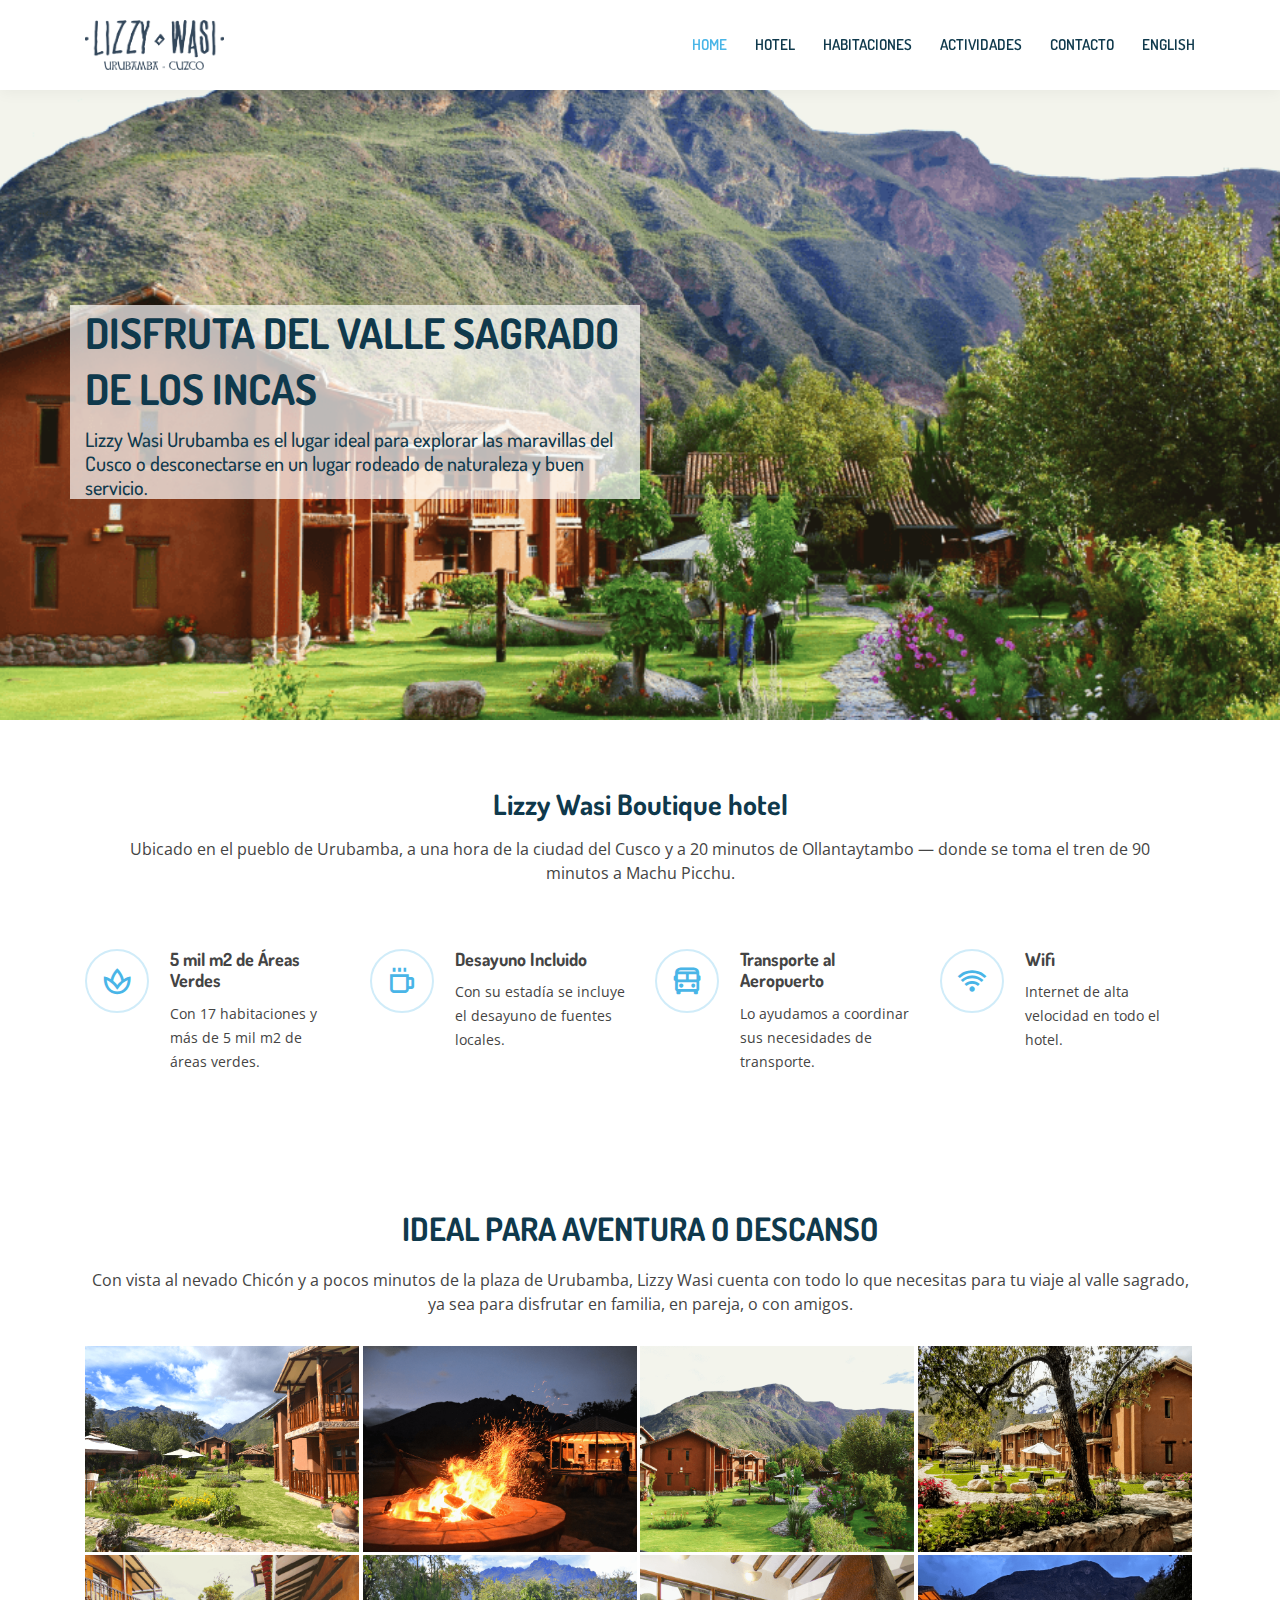
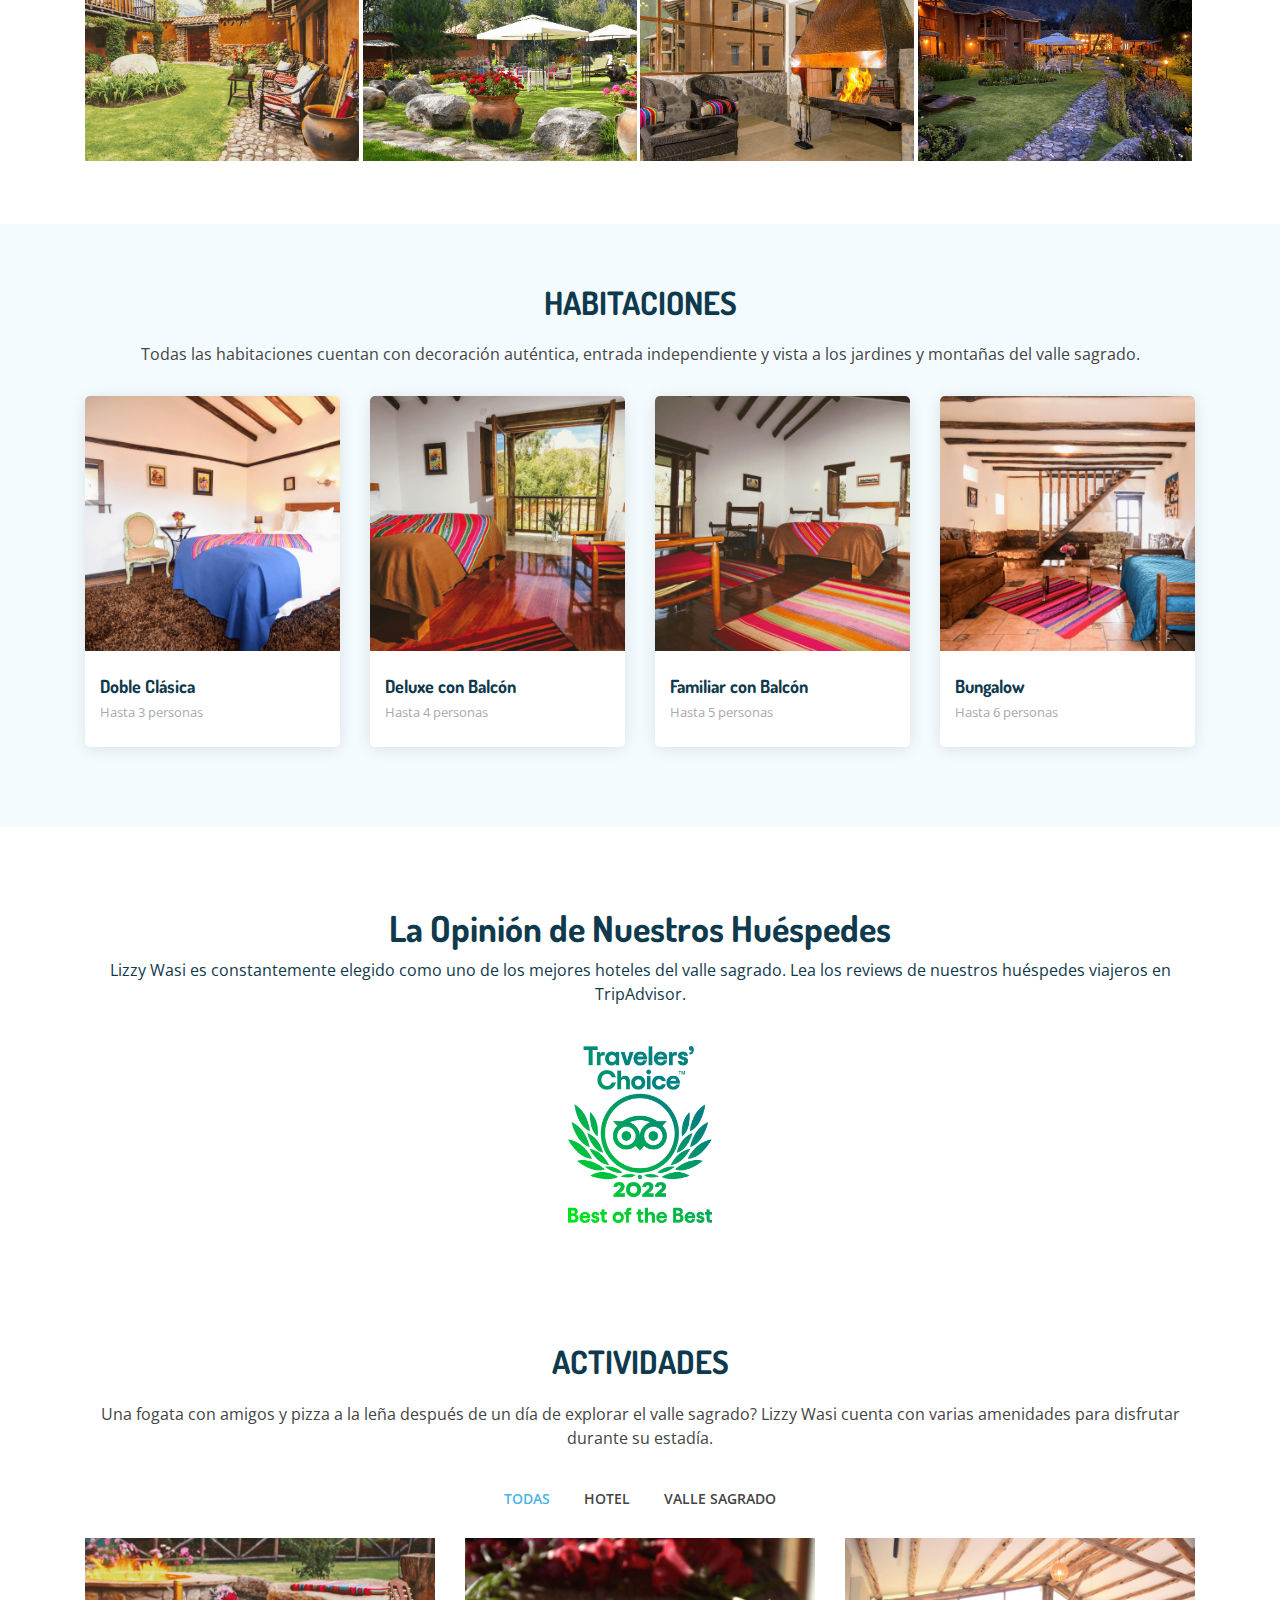
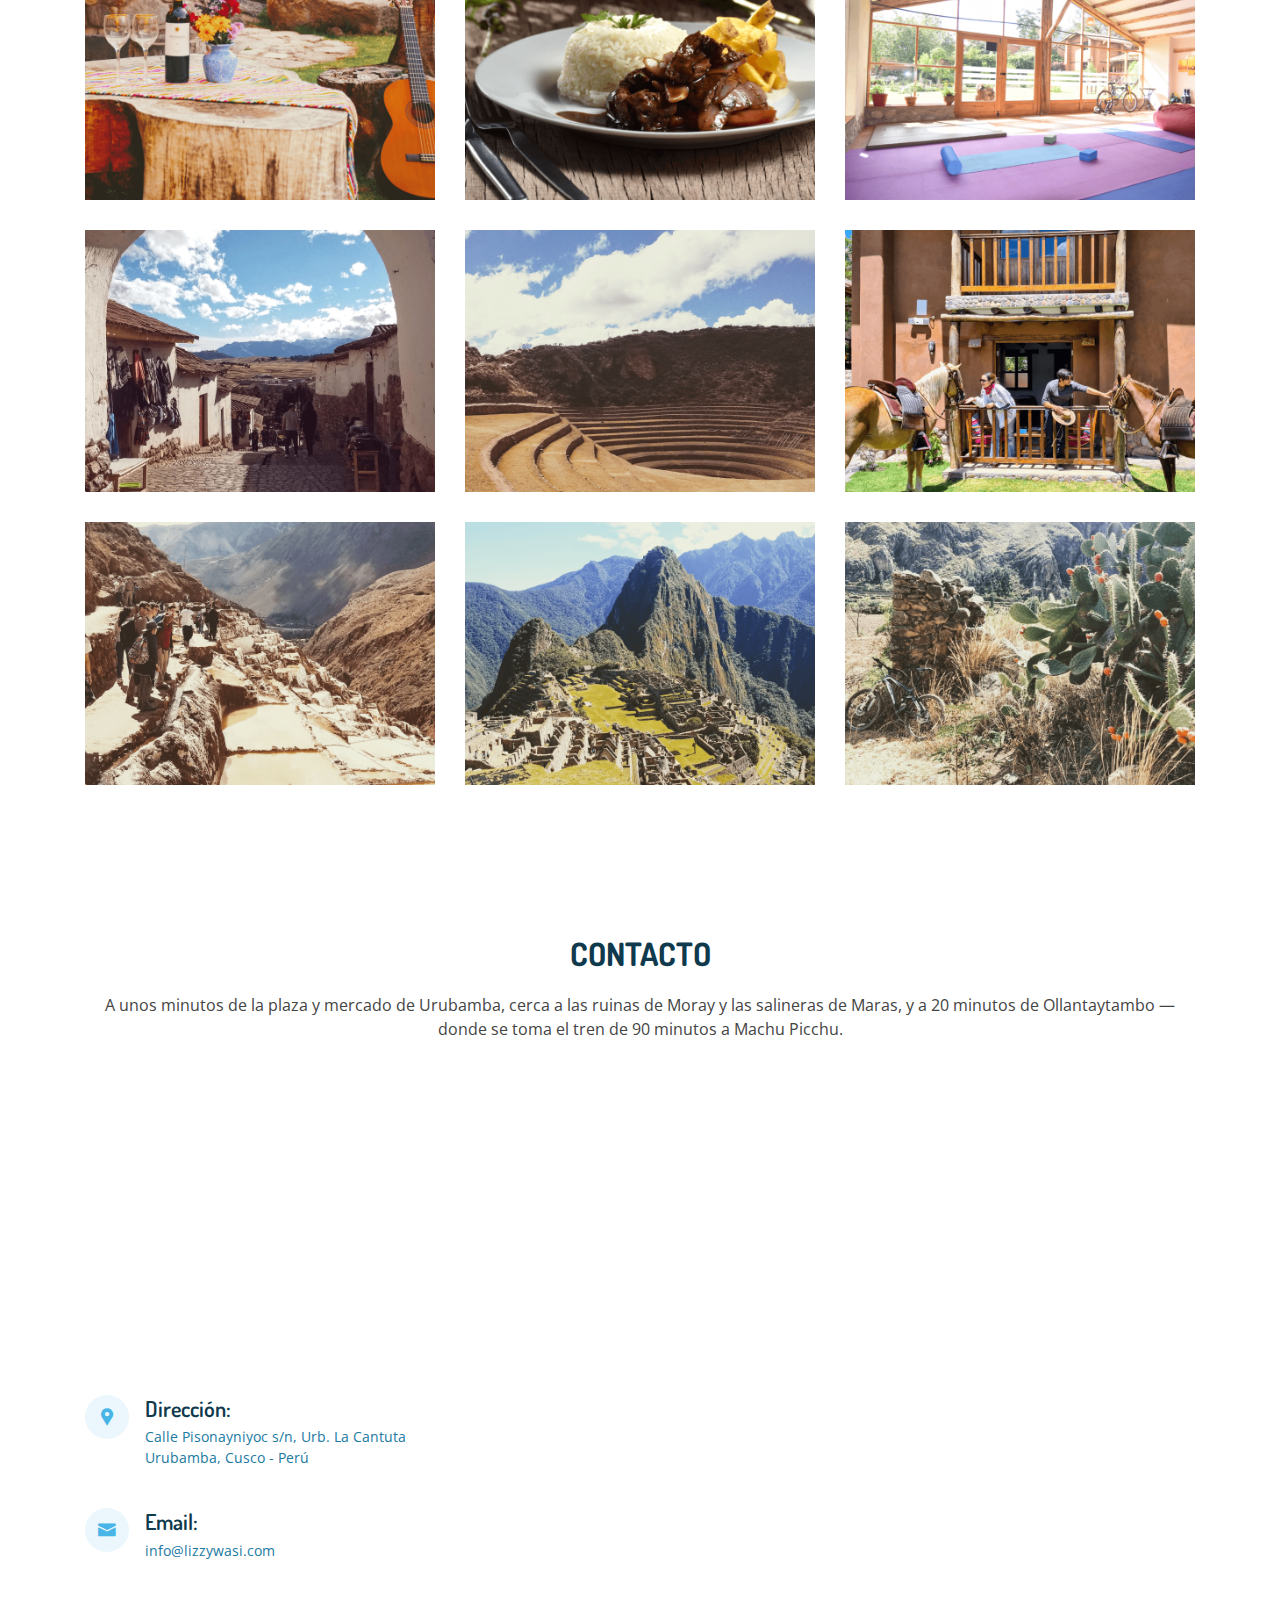
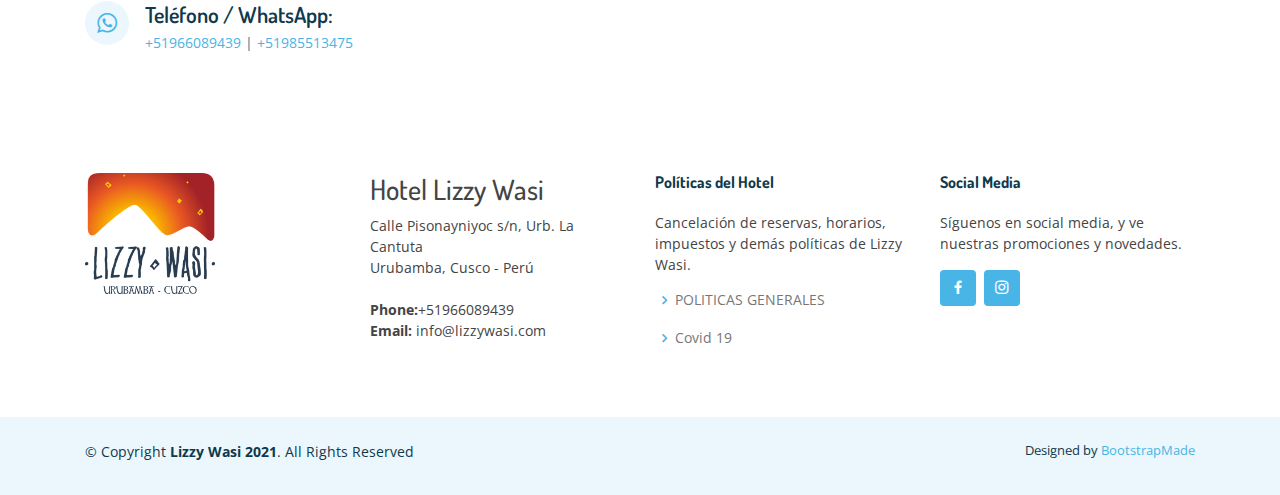
<file: index.html>
<!DOCTYPE html>
<html lang="es">

<head>
  <meta charset="utf-8">
  <meta content="width=device-width, initial-scale=1.0" name="viewport">

  <title>Lizzy Wasi Urubamba</title>
  <meta content="El Hotel Lizzy Wasi Urubamba es ideal para explorar las maravillas del valle sagrado o desconectarse en un lugar rodeado de naturaleza y buen servicio." name="description">
  <meta content="hotel urubamba, lizzy wasi urubamba, hoteles en urubamba, hotel valle sagrado, lizzy wasi, lizzywasi" name="keywords">

  <!-- Favicons -->
  <link href="assets/img/LW_favicon.png" rel="icon">
  <link href="assets/img/apple-touch-icon.png" rel="apple-touch-icon">

  <!-- Google Fonts -->
  <link href="https://fonts.googleapis.com/css?family=Open+Sans:300,300i,400,400i,600,600i,700,700i|Dosis:300,400,500,,600,700,700i|Lato:300,300i,400,400i,700,700i" rel="stylesheet">

  <!-- Vendor CSS Files -->
  <link href="assets/vendor/bootstrap/css/bootstrap.min.css" rel="stylesheet">
  <link href="assets/vendor/icofont/icofont.min.css" rel="stylesheet">
  <link href="assets/vendor/boxicons/css/boxicons.min.css" rel="stylesheet">
  <link href="assets/vendor/venobox/venobox.css" rel="stylesheet">
  <link href="assets/vendor/line-awesome/css/line-awesome.min.css" rel="stylesheet">
  <link href="assets/vendor/owl.carousel/assets/owl.carousel.min.css" rel="stylesheet">

  <!-- Template Main CSS File -->
  <link href="assets/css/style.css" rel="stylesheet">

  <!-- =======================================================
  * Template Name: Butterfly - v2.1.0
  * Template URL: https://bootstrapmade.com/butterfly-free-bootstrap-theme/
  * Author: BootstrapMade.com
  * License: https://bootstrapmade.com/license/
  ======================================================== -->
  <!-- Meta Pixel Code -->
<script>
!function(f,b,e,v,n,t,s)
{if(f.fbq)return;n=f.fbq=function(){n.callMethod?
n.callMethod.apply(n,arguments):n.queue.push(arguments)};
if(!f._fbq)f._fbq=n;n.push=n;n.loaded=!0;n.version='2.0';
n.queue=[];t=b.createElement(e);t.async=!0;
t.src=v;s=b.getElementsByTagName(e)[0];
s.parentNode.insertBefore(t,s)}(window, document,'script',
'https://connect.facebook.net/en_US/fbevents.js');
fbq('init', '846952037145066');
fbq('track', 'PageView');
</script>
<noscript><img height="1" width="1" style="display:none"
src="https://www.facebook.com/tr?id=846952037145066&ev=PageView&noscript=1"
/></noscript>
<!-- End Meta Pixel Code -->

</head>

<body>

  <!-- ======= Header ======= -->
  <header id="header" class="fixed-top">
    <div class="container d-flex align-items-center">

      <a href="index.html" class="logo mr-auto"><img src="assets/img/logo_lw_simple.png" alt="" class="img-fluid"></a>
      <!-- Uncomment below if you prefer to use text as a logo -->
      <!-- <h1 class="logo mr-auto"><a href="index.html">Butterfly</a></h1> -->

      <nav class="nav-menu d-none d-lg-block">
        <ul>
          <li class="active"><a href="#header">Home</a></li>
          <li><a href="#about">Hotel</a></li>
          <li><a href="#team">Habitaciones</a></li>
          <!--<li><a href="#services">Amenidades</a></li>-->
          <li><a href="#portfolio">Actividades</a></li>
          <!--<li class="drop-down"><a href="">Drop Down</a>
            <ul>
              <li><a href="#">Drop Down 1</a></li>
              <li class="drop-down"><a href="#">Deep Drop Down</a>
                <ul>
                  <li><a href="#">Deep Drop Down 1</a></li>
                </ul>
              </li>
              <li><a href="#">Drop Down 2</a></li>
            </ul>
          </li>-->
          <li><a href="#contact">Contacto</a></li>
          <li><a href="en/home.html">English</a></li>

        </ul>
      </nav><!-- .nav-menu -->
    </div>
  </header><!-- End Header -->
  
    <!-- The Modal English 
  <div class="modal" id="myModal">
    <div class="modal-dialog">
      <div class="modal-content">-->
      
        <!-- Modal Header 
        <div class="modal-header">
          <h4 class="modal-title">Coming Soon</h4>
          <button type="button" class="close" data-dismiss="modal">&times;</button>
        </div>
        
        <!-- Modal body 
        <div class="modal-body">
          Please email <strong>info@lizzywasi.com</strong> or use the chat on this website for English assitance.
        </div>
        
        <!-- Modal footer 
        <div class="modal-footer">
          <button type="button" class="btn btn-danger" data-dismiss="modal">Close</button>
        </div>
        
      </div>
    </div>
  </div>
   <!-- end of modal -->
  

  <!-- ======= Hero Section ======= -->
  <section id="hero" class="d-flex align-items-center">

    <div class="container">
      <div class="row">
        <div class="col-lg-6 pt-4 pt-lg-0 order-2 order-lg-1 d-flex flex-column justify-content-center heroe">
          <h1>Disfruta del Valle Sagrado de los Incas</h1>
          <h2>Lizzy Wasi Urubamba es el lugar ideal para explorar las maravillas del Cusco o desconectarse en un lugar rodeado de naturaleza y buen servicio.</h2>
          <div><!--<a href="https://hotels.cloudbeds.com/reservation/flgeLO" target="_blank" class="btn-get-started scrollto">Reservar</a>--><script src="https://hotels.cloudbeds.com/widget/load/flgeLO/horiz?newWindow=1"></script></div>
        </div>
        <div class="col-lg-6 order-1 order-lg-2 hero-img">
          <img src="assets/img/hero-img.png" class="img-fluid" alt="">
        </div>
      </div>
    </div>

  </section><!-- End Hero -->

  <main id="main">

    <!-- ======= About Section ======= -->
    <section id="about" class="about">
      <div class="container">

        <div class="row">
          <!--<div class="col-xl-5 col-lg-6 d-flex justify-content-center video-box align-items-stretch">
            <a href="https://www.youtube.com/watch?v=jDDaplaOz7Q" class="venobox play-btn mb-4" data-vbtype="video" data-autoplay="true"></a>
          </div>-->

          <div class="col-xl-12 col-lg-12 icon-boxes d-flex flex-column align-items-stretch justify-content-center py-2 px-lg-5">
            <h3>Lizzy Wasi Boutique hotel</h3>
            <p>Ubicado en el pueblo de Urubamba, a una hora de la ciudad del Cusco y a 20 minutos de Ollantaytambo — donde se toma el tren de 90 minutos a Machu Picchu.</p>
</div>
</div>
<div class="row">
            <div class="col-lg-3 col-md-6 icon-box">
              <div class="icon"><i class="bx bx-spa"></i></div>
              <h4 class="title">5 mil m2 de Áreas Verdes</h4>
              <p class="description">Con 17 habitaciones y más de 5 mil m2 de áreas verdes.</p>
            </div>

            <div class="col-lg-3 col-md-6 icon-box">
              <div class="icon"><i class="bx bx-coffee"></i></div>
              <h4 class="title">Desayuno Incluido</h4>
              <p class="description">Con su estadía se incluye el desayuno de fuentes locales.</p>
            </div>

            <div class="col-lg-3 col-md-6 icon-box">
              <div class="icon"><i class="bx bx-bus"></i></div>
              <h4 class="title">Transporte al Aeropuerto</h4>
              <p class="description">Lo ayudamos a coordinar sus necesidades de transporte.</p>
            </div>
            <div class="col-lg-3 col-md-6 icon-box">
              <div class="icon"><i class="bx bx-wifi"></i></div>
              <h4 class="title">Wifi</h4>
              <p class="description">Internet de alta velocidad en todo el hotel.</p>
            </div>
          </div>
        </div>

      </div>
    </section><!-- End About Section -->
    
        <!-- ======= Gallery Section ======= -->
    <section id="gallery" class="gallery">
      <div class="container">

        <div class="section-title">
          <h2>Ideal Para Aventura o Descanso</h2>
          <p>Con vista al nevado Chicón y a pocos minutos de la plaza de Urubamba, Lizzy Wasi cuenta con todo lo que necesitas para tu viaje al valle sagrado, ya sea para disfrutar en familia, en pareja, o con amigos.</p>
        </div>

        <div class="row no-gutters">

          <div class="col-lg-3 col-md-4">
            <div class="gallery-item">
              <a href="assets/img/gallery/lizzy_wasi_3.png" class="venobox" data-gall="gallery-item">
                <img src="assets/img/gallery/lizzy_wasi_3.png" alt="" class="img-fluid">
              </a>
            </div>
          </div>

          <div class="col-lg-3 col-md-4">
            <div class="gallery-item">
              <a href="assets/img/gallery/lizzy_wasi_4.png" class="venobox" data-gall="gallery-item">
                <img src="assets/img/gallery/lizzy_wasi_4.png" alt="" class="img-fluid">
              </a>
            </div>
          </div>

          <div class="col-lg-3 col-md-4">
            <div class="gallery-item">
              <a href="assets/img/gallery/lizzy_wasi_1.png" class="venobox" data-gall="gallery-item">
                <img src="assets/img/gallery/lizzy_wasi_1.png" alt="" class="img-fluid">
              </a>
            </div>
          </div>

          <div class="col-lg-3 col-md-4">
            <div class="gallery-item">
              <a href="assets/img/gallery/lizzy_wasi_8.png" class="venobox" data-gall="gallery-item">
                <img src="assets/img/gallery/lizzy_wasi_8.png" alt="" class="img-fluid">
              </a>
            </div>
          </div>

          <div class="col-lg-3 col-md-4">
            <div class="gallery-item">
              <a href="assets/img/gallery/lizzy_wasi_5.png" class="venobox" data-gall="gallery-item">
                <img src="assets/img/gallery/lizzy_wasi_5.png" alt="" class="img-fluid">
              </a>
            </div>
          </div>

          <div class="col-lg-3 col-md-4">
            <div class="gallery-item">
              <a href="assets/img/gallery/lizzy_wasi_7.png" class="venobox" data-gall="gallery-item">
                <img src="assets/img/gallery/lizzy_wasi_7.png" alt="" class="img-fluid">
              </a>
            </div>
          </div>

          <div class="col-lg-3 col-md-4">
            <div class="gallery-item">
              <a href="assets/img/gallery/lizzy_wasi_2.png" class="venobox" data-gall="gallery-item">
                <img src="assets/img/gallery/lizzy_wasi_2.png" alt="" class="img-fluid">
              </a>
            </div>
          </div>

          <div class="col-lg-3 col-md-4">
            <div class="gallery-item">
              <a href="assets/img/gallery/lizzy_wasi_6.png" class="venobox" data-gall="gallery-item">
                <img src="assets/img/gallery/lizzy_wasi_6.png" alt="" class="img-fluid">
              </a>
            </div>
          </div>

        </div>

      </div>
    </section><!-- End Gallery Section -->

    
    
    <!-- ======= Habitaciones ======= -->
    <section id="team" class="team section-bg">
      <div class="container">

        <div class="section-title">
          <h2>Habitaciones</h2>
          <p>Todas las habitaciones cuentan con decoración auténtica, entrada independiente y vista a los jardines y montañas del valle sagrado.</p>
        </div>

        <div class="row">

          <div class="col-lg-3 col-md-6 d-flex align-items-stretch">
            <div class="member">
              <div class="member-img">
                <img src="assets/img/team/classica.png" class="img-fluid" alt="">
                <div class="social">
                  <!--<a href=""><i class="icofont-twitter"></i></a>-->
                  <a href="https://hotels.cloudbeds.com/reservation/flgeLO" class="btn-get-started scrollto" target="_blank">Más Información</a>
                </div>
              </div>
              <div class="member-info">
                <h4>Doble Clásica</h4>
                <span>Hasta 3 personas</span>
              </div>
            </div>
          </div>

          <div class="col-lg-3 col-md-6 d-flex align-items-stretch">
            <div class="member">
              <div class="member-img">
                <img src="assets/img/team/balcony.png" class="img-fluid" alt="">
                <div class="social">
                  <a href="https://hotels.cloudbeds.com/reservation/flgeLO" class="btn-get-started scrollto" target="_blank">Más Información</a>
                </div>
              </div>
              <div class="member-info">
                <h4>Deluxe con Balcón</h4>
                <span>Hasta 4 personas</span>
              </div>
            </div>
          </div>

          <div class="col-lg-3 col-md-6 d-flex align-items-stretch">
            <div class="member">
              <div class="member-img">
                <img src="assets/img/team/deluxe.png" class="img-fluid" alt="">
                <div class="social">
                    <a href="https://hotels.cloudbeds.com/reservation/flgeLO" class="btn-get-started scrollto" target="_blank">Más Información</a>
                </div>
              </div>
              <div class="member-info">
                <h4>Familiar con Balcón</h4>
                <span>Hasta 5 personas</span>
              </div>
            </div>
          </div>

          <div class="col-lg-3 col-md-6 d-flex align-items-stretch">
            <div class="member">
              <div class="member-img">
                <img src="assets/img/team/bungalow.png" class="img-fluid" alt="">
                <div class="social">
                <a href="https://hotels.cloudbeds.com/reservation/flgeLO" class="btn-get-started scrollto" target="_blank">Más Información</a>
                </div>
              </div>
              <div class="member-info">
                <h4>Bungalow</h4>
                <span>Hasta 6 personas</span>
              </div>
            </div>
          </div>

        </div>

      </div>
    </section><!-- End Habitaciones -->
    
    <!-- ======= TripAdvisor ======= -->
    <section id="counts" class="counts">
      <div class="container">

        <div class="text-center title">
          <h3>La Opinión de Nuestros Huéspedes</h3>
          <p>Lizzy Wasi es constantemente elegido como uno de los mejores hoteles del valle sagrado. Lea los reviews de nuestros huéspedes viajeros en TripAdvisor.</p>
        </div>

        <div class="row counters">
<!--los valores eran 3 y 6, yo los cambie a 12 -->
          <div class="col-lg-2 col-6 mx-auto text-center">
            <!--<span data-toggle="counter-up">232</span>
            <p>Clients</p>-->
            <div class="client-logo">
              <a href="https://www.tripadvisor.com/Hotel_Review-g294321-d1837791-Reviews-Boutique_Hotel_Lizzy_Wasi-Urubamba_Sacred_Valley_Cusco_Region.html" target="_blank"><img src="assets/img/tripadvisor2022.png" class="img-fluid" alt="" style="max-width: 145px"></a>
            </div>

          </div>

         <!-- <div class="col-lg-3 col-6 text-center">
            <span data-toggle="counter-up">521</span>
            <p>Projects</p>
          </div>

          <div class="col-lg-3 col-6 text-center">
            <span data-toggle="counter-up">1,463</span>
            <p>Hours Of Support</p>
          </div>

          <div class="col-lg-3 col-6 text-center">
            <span data-toggle="counter-up">15</span>
            <p>Hard Workers</p>
          </div>-->

        </div>

      </div>
    </section><!-- End TripAdvisor -->

    <!-- ======= Clients Section ======= 
    <section id="clients" class="clients">
      <div class="container">

        <div class="row no-gutters clients-wrap clearfix wow fadeInUp">

          <div class="col-lg-3 col-md-4 col-6">
            <div class="client-logo">
              <img src="assets/img/clients/client-1.png" class="img-fluid" alt="">
            </div>
          </div>

          <div class="col-lg-3 col-md-4 col-6">
            <div class="client-logo">
              <img src="assets/img/clients/client-2.png" class="img-fluid" alt="">
            </div>
          </div>

          <div class="col-lg-3 col-md-4 col-6">
            <div class="client-logo">
              <img src="assets/img/clients/client-3.png" class="img-fluid" alt="">
            </div>
          </div>

          <div class="col-lg-3 col-md-4 col-6">
            <div class="client-logo">
              <img src="assets/img/clients/client-4.png" class="img-fluid" alt="">
            </div>
          </div>

          <div class="col-lg-3 col-md-4 col-6">
            <div class="client-logo">
              <img src="assets/img/clients/client-5.png" class="img-fluid" alt="">
            </div>
          </div>

          <div class="col-lg-3 col-md-4 col-6">
            <div class="client-logo">
              <img src="assets/img/clients/client-6.png" class="img-fluid" alt="">
            </div>
          </div>

          <div class="col-lg-3 col-md-4 col-6">
            <div class="client-logo">
              <img src="assets/img/clients/client-7.png" class="img-fluid" alt="">
            </div>
          </div>

          <div class="col-lg-3 col-md-4 col-6">
            <div class="client-logo">
              <img src="assets/img/clients/client-8.png" class="img-fluid" alt="">
            </div>
          </div>

        </div>

      </div>
    </section> End Clients Section -->

    <!-- ======= Services Section ======= 
    <section id="services" class="services section-bg">
      <div class="container">

        <div class="section-title">
          <h2>Amenidades</h2>
          <p>Una cena y un chilcano después de un día de aventura? O una fogata con amigos y pizza a la leña? Lizzy Wasi cuenta con varias amenidades para disfrutar durante su estadía.</p>
        </div>

       <!-- <div class="row">
          <div class="col-lg-4 col-md-6">
            <div class="icon-box">
              <!--<div class="icon"><i class="las la-basketball-ball" style="color: #ff689b;"></i></div>
              <h4 class="title"><a href="">Restaurante & Bar</a></h4>
              <p class="description">Vea nuestro menú <a href="">aquí.</a></p>
            </div>
          </div>
          <div class="col-lg-4 col-md-6">
            <div class="icon-box">
              <!--<div class="icon"><i class="las la-book" style="color: #e9bf06;"></i></div>
              <h4 class="title"><a href="">Estacionamiento Privado</a></h4>
              <p class="description"> </p>
            </div>
          </div>

          <div class="col-lg-4 col-md-6" data-wow-delay="0.1s">
            <div class="icon-box">
              <!--<div class="icon"><i class="las la-file-alt" style="color: #3fcdc7;"></i></div>
              <h4 class="title"><a href="">Zona de Fogatas</a></h4>
              <p class="description"> </p>
            </div>
          </div>
          <div class="col-lg-4 col-md-6" data-wow-delay="0.1s">
            <div class="icon-box">
              <!--<div class="icon"><i class="las la-tachometer-alt" style="color:#41cf2e;"></i></div>
              <h4 class="title"><a href="">Sala de Yoga</a></h4>
              <p class="description"> </p>
            </div>
          </div>

          <div class="col-lg-4 col-md-6" data-wow-delay="0.2s">
            <div class="icon-box">
              <!--<div class="icon"><i class="las la-globe-americas" style="color: #d6ff22;"></i></div>
              <h4 class="title"><a href="">Spa (próximamente)</a></h4>
              <p class="description"> </p>
            </div>
          </div>
          <div class="col-lg-4 col-md-6" data-wow-delay="0.2s">
            <div class="icon-box">
              <!--<div class="icon"><i class="las la-clock" style="color: #4680ff;"></i></div>
              <h4 class="title"><a href="">Zona de Juegos</a></h4>
              <p class="description"> </p>
            </div>
          </div>
        </div>

      </div>
    </section><!-- End Services Section -->

    <!-- ======= Portfolio Section ======= -->
    <section id="portfolio" class="portfolio">
      <div class="container">

        <div class="section-title">
          <h2>Actividades</h2>
          <p>Una fogata con amigos y pizza a la leña después de un día de explorar el valle sagrado? Lizzy Wasi cuenta con varias amenidades para disfrutar durante su estadía.</p>
        </div>

        <div class="row">
          <div class="col-lg-12 d-flex justify-content-center">
            <ul id="portfolio-flters">
              <li data-filter="*" class="filter-active">Todas</li>
              <li data-filter=".filter-app">Hotel</li>
              <li data-filter=".filter-card">Valle Sagrado</li>
              <!--<li data-filter=".filter-web">Web</li>-->
            </ul>
          </div>
        </div>

        <div class="row portfolio-container">

          <div class="col-lg-4 col-md-6 portfolio-item filter-app">
            <div class="portfolio-wrap">
              <img src="assets/img/portfolio/fogata.png" class="img-fluid" alt="">
              <div class="portfolio-info">
                <h4>Zona de Fogata</h4>
                <p></p>
                <div class="portfolio-links">
                  <a href="assets/img/portfolio/fogata.png" data-gall="portfolioGallery" class="venobox" title="Fogata"><i class="bx bx-plus"></i></a>
                  <!--<a href="portfolio-details.html" title="More Details"><i class="bx bx-link"></i></a>-->
                </div>
              </div>
            </div>
          </div>

          <div class="col-lg-4 col-md-6 portfolio-item filter-app">
            <div class="portfolio-wrap">
              <img src="assets/img/portfolio/lomo.png" class="img-fluid" alt="">
              <div class="portfolio-info">
                <h4>Restaurante & Bar</h4>
                <p>Más infomación aquí</p>
                <div class="portfolio-links">
                  <a href="assets/img/portfolio/lomo.png" data-gall="portfolioGallery" class="venobox" title="lomo"><i class="bx bx-plus"></i></a>
                  <a href="https://restaurante.lizzywasi.com/" title="More Details" target="_blank"><i class="bx bx-link"></i></a>
                </div>
              </div>
            </div>
          </div>

          <div class="col-lg-4 col-md-6 portfolio-item filter-app">
            <div class="portfolio-wrap">
              <img src="assets/img/portfolio/yoga.png" class="img-fluid" alt="">
              <div class="portfolio-info">
                <h4>Sala de Yoga</h4>
                <p></p>
                <div class="portfolio-links">
                  <a href="assets/img/portfolio/yoga.png" data-gall="portfolioGallery" class="venobox" title="yoga"><i class="bx bx-plus"></i></a>
                  <!--<a href="portfolio-details.html" title="More Details"><i class="bx bx-link"></i></a>-->
                </div>
              </div>
            </div>
          </div>

          <div class="col-lg-4 col-md-6 portfolio-item filter-card">
            <div class="portfolio-wrap">
              <img src="assets/img/portfolio/chinchero.png" class="img-fluid" alt="">
              <div class="portfolio-info">
                <h4>Pueblo de Chinchero</h4>
                <p></p>
                <div class="portfolio-links">
                  <a href="assets/img/portfolio/chinchero.png" data-gall="portfolioGallery" class="venobox" title="chinchero"><i class="bx bx-plus"></i></a>
                  <!--<a href="portfolio-details.html" title="More Details"><i class="bx bx-link"></i></a>-->
                </div>
              </div>
            </div>
          </div>

          <div class="col-lg-4 col-md-6 portfolio-item filter-card">
            <div class="portfolio-wrap">
              <img src="assets/img/portfolio/moray.png" class="img-fluid" alt="">
              <div class="portfolio-info">
                <h4>Ruinas de Moray</h4>
                <p></p>
                <div class="portfolio-links">
                  <a href="assets/img/portfolio/moray.png" data-gall="portfolioGallery" class="venobox" title="moray"><i class="bx bx-plus"></i></a>
                  <!--<a href="portfolio-details.html" title="More Details"><i class="bx bx-link"></i></a>-->
                </div>
              </div>
            </div>
          </div>

          <div class="col-lg-4 col-md-6 portfolio-item filter-app">
            <div class="portfolio-wrap">
              <img src="assets/img/portfolio/luna.png" class="img-fluid" alt="">
              <div class="portfolio-info">
                <h4>Paseos a Caballo</h4>
                <p></p>
                <div class="portfolio-links">
                  <a href="assets/img/portfolio/luna.png" data-gall="portfolioGallery" class="venobox" title="caballos"><i class="bx bx-plus"></i></a>
                  <!--<a href="portfolio-details.html" title="More Details"><i class="bx bx-link"></i></a>-->
                </div>
              </div>
            </div>
          </div>

          <div class="col-lg-4 col-md-6 portfolio-item filter-card">
            <div class="portfolio-wrap">
              <img src="assets/img/portfolio/maras.png" class="img-fluid" alt="">
              <div class="portfolio-info">
                <h4>Salineras de Maras</h4>
                <p></p>
                <div class="portfolio-links">
                  <a href="assets/img/portfolio/maras.png" data-gall="portfolioGallery" class="venobox" title="maras"><i class="bx bx-plus"></i></a>
                  <!--<a href="portfolio-details.html" title="More Details"><i class="bx bx-link"></i></a>-->
                </div>
              </div>
            </div>
          </div>

          <div class="col-lg-4 col-md-6 portfolio-item filter-card">
            <div class="portfolio-wrap">
              <img src="assets/img/portfolio/mp.png" class="img-fluid" alt="">
              <div class="portfolio-info">
                <h4>Visita Machu Picchu</h4>
                <p></p>
                <div class="portfolio-links">
                  <a href="assets/img/portfolio/mp.png" data-gall="portfolioGallery" class="venobox" title="machupicchu"><i class="bx bx-plus"></i></a>
                  <!--<a href="portfolio-details.html" title="More Details"><i class="bx bx-link"></i></a>-->
                </div>
              </div>
            </div>
          </div>

          <div class="col-lg-4 col-md-6 portfolio-item filter-card">
            <div class="portfolio-wrap">
              <img src="assets/img/portfolio/bike.png" class="img-fluid" alt="">
              <div class="portfolio-info">
                <h4>Expediciones & Aventura</h4>
                <p></p>
                <div class="portfolio-links">
                  <a href="assets/img/portfolio/bike.png" data-gall="portfolioGallery" class="venobox" title="bike"><i class="bx bx-plus"></i></a>
                  <!--<a href="portfolio-details.html" title="More Details"><i class="bx bx-link"></i></a>-->
                </div>
              </div>
            </div>
          </div>

        </div>

      </div>
    </section><!-- End Portfolio Section -->

    <!-- ======= Testimonials Section ======= 
    <section id="testimonials" class="testimonials">
      <div class="container">

        <div class="owl-carousel testimonials-carousel">

          <div class="testimonial-item">
            <img src="assets/img/testimonials/testimonials-1.jpg" class="testimonial-img" alt="">
            <h3>Saul Goodman</h3>
            <h4>Ceo &amp; Founder</h4>
            <p>
              <i class="bx bxs-quote-alt-left quote-icon-left"></i>
              Proin iaculis purus consequat sem cure digni ssim donec porttitora entum suscipit rhoncus. Accusantium quam, ultricies eget id, aliquam eget nibh et. Maecen aliquam, risus at semper.
              <i class="bx bxs-quote-alt-right quote-icon-right"></i>
            </p>
          </div>

          <div class="testimonial-item">
            <img src="assets/img/testimonials/testimonials-2.jpg" class="testimonial-img" alt="">
            <h3>Sara Wilsson</h3>
            <h4>Designer</h4>
            <p>
              <i class="bx bxs-quote-alt-left quote-icon-left"></i>
              Export tempor illum tamen malis malis eram quae irure esse labore quem cillum quid cillum eram malis quorum velit fore eram velit sunt aliqua noster fugiat irure amet legam anim culpa.
              <i class="bx bxs-quote-alt-right quote-icon-right"></i>
            </p>
          </div>

          <div class="testimonial-item">
            <img src="assets/img/testimonials/testimonials-3.jpg" class="testimonial-img" alt="">
            <h3>Jena Karlis</h3>
            <h4>Store Owner</h4>
            <p>
              <i class="bx bxs-quote-alt-left quote-icon-left"></i>
              Enim nisi quem export duis labore cillum quae magna enim sint quorum nulla quem veniam duis minim tempor labore quem eram duis noster aute amet eram fore quis sint minim.
              <i class="bx bxs-quote-alt-right quote-icon-right"></i>
            </p>
          </div>

          <div class="testimonial-item">
            <img src="assets/img/testimonials/testimonials-4.jpg" class="testimonial-img" alt="">
            <h3>Matt Brandon</h3>
            <h4>Freelancer</h4>
            <p>
              <i class="bx bxs-quote-alt-left quote-icon-left"></i>
              Fugiat enim eram quae cillum dolore dolor amet nulla culpa multos export minim fugiat minim velit minim dolor enim duis veniam ipsum anim magna sunt elit fore quem dolore labore illum veniam.
              <i class="bx bxs-quote-alt-right quote-icon-right"></i>
            </p>
          </div>

          <div class="testimonial-item">
            <img src="assets/img/testimonials/testimonials-5.jpg" class="testimonial-img" alt="">
            <h3>John Larson</h3>
            <h4>Entrepreneur</h4>
            <p>
              <i class="bx bxs-quote-alt-left quote-icon-left"></i>
              Quis quorum aliqua sint quem legam fore sunt eram irure aliqua veniam tempor noster veniam enim culpa labore duis sunt culpa nulla illum cillum fugiat legam esse veniam culpa fore nisi cillum quid.
              <i class="bx bxs-quote-alt-right quote-icon-right"></i>
            </p>
          </div>

        </div>

      </div>
    </section> End Testimonials Section -->




    <!-- ======= Contact Section ======= -->
    <section id="contact" class="contact">
      <div class="container">

        <div class="section-title">
          <h2>Contacto</h2>
          <p>A unos minutos de la plaza y mercado de Urubamba, cerca a las ruinas de Moray y las salineras de Maras, y a 20 minutos de Ollantaytambo — donde se toma el tren de 90 minutos a Machu Picchu.</p>
        </div>

        <div>
          <iframe style="border:0; width: 100%; height: 270px;" src="https://www.google.com/maps/embed?pb=!1m18!1m12!1m3!1d31062.203539636048!2d-72.14416026234021!3d-13.301963270138518!2m3!1f0!2f0!3f0!3m2!1i1024!2i768!4f13.1!3m3!1m2!1s0x916ddd24e3812bef%3A0xe38783246c003f72!2sLizzy%20Wasi%20Urubamba!5e0!3m2!1sen!2sus!4v1607291504933!5m2!1sen!2sus" frameborder="0" allowfullscreen></iframe>
        </div>

        <div class="row mt-5">

          <div class="col-lg-4">
            <div class="info">
              <div class="address">
                <i class="icofont-google-map"></i>
                <h4>Dirección:</h4>
                <p>Calle Pisonayniyoc s/n, Urb. La Cantuta<br>
              Urubamba, Cusco - Perú</p>
              </div>

              <div class="email">
                <i class="icofont-envelope"></i>
                <h4>Email:</h4>
                <p>info@lizzywasi.com</p>
              </div>

              <div class="phone">
                <i class="icofont-brand-whatsapp"></i>
                <h4>Teléfono / WhatsApp:</h4>
                <p><a href="https://api.whatsapp.com/send?phone=51966089439" target="_blank">+51966089439</a> | <a href="https://api.whatsapp.com/send?phone=51966089439" target="_blank">+51985513475</a></p>
              </div>
             
            </div>

          </div>

          <div class="col-lg-8 mt-5 mt-lg-0">

<!--<form action="forms/contact.php" method="post" role="form" class="php-email-form">
              <div class="form-row">
                <div class="col-md-6 form-group">
                  <input type="text" name="name" class="form-control" id="name" placeholder="Your Name" data-rule="minlen:4" data-msg="Please enter at least 4 chars" />
                  <div class="validate"></div>
                </div>
                <div class="col-md-6 form-group">
                  <input type="email" class="form-control" name="email" id="email" placeholder="Your Email" data-rule="email" data-msg="Please enter a valid email" />
                  <div class="validate"></div>
                </div>
              </div>
              <div class="form-group">
                <input type="text" class="form-control" name="subject" id="subject" placeholder="Subject" data-rule="minlen:4" data-msg="Please enter at least 8 chars of subject" />
                <div class="validate"></div>
              </div>
              <div class="form-group">
                <textarea class="form-control" name="message" rows="5" data-rule="required" data-msg="Please write something for us" placeholder="Message"></textarea>
                <div class="validate"></div>
              </div>
              <div class="mb-3">
                <div class="loading">Loading</div>
                <div class="error-message"></div>
                <div class="sent-message">Your message has been sent. Thank you!</div>
              </div>
              <div class="text-center"><button type="submit">Send Message</button></div>
            </form>

          </div>-->

        </div>

      </div>
    </section><!-- End Contact Section -->

  </main><!-- End #main -->

  <!-- ======= Footer ======= -->
  <footer id="footer">

    <!--<div class="footer-newsletter">
      <div class="container">
        <div class="row justify-content-center">
          <div class="col-lg-6">
            <h4>Join Our Newsletter</h4>
            <p>Tamen quem nulla quae legam multos aute sint culpa legam noster magna</p>
            <form action="" method="post">
              <input type="email" name="email"><input type="submit" value="Subscribe">
            </form>
          </div>
        </div>
      </div>
    </div> -->

    <div class="footer-top">
      <div class="container">
        <div class="row">

          <div class="col-lg-3 col-md-6 col-6 footer-contact">
          <div class="logo mr-auto">
              <img src="assets/img/lw_logo.png" class="img-fluid" alt="" style="max-width: 130px";>
            </div>
          </div>

          <div class="col-lg-3 col-md-6 footer-links">
            <!--<h4>Useful Links</h4>
            <ul>
              <li><i class="bx bx-chevron-right"></i> <a href="#">Home</a></li>
            </ul>--> 
            <h3>Hotel Lizzy Wasi</h3>
            <p>
              Calle Pisonayniyoc s/n, Urb. La Cantuta<br>
              Urubamba, Cusco - Perú<br>
               <br>
              <strong>Phone:</strong>+51966089439<br>
              <strong>Email:</strong> info@lizzywasi.com<br>
            </p>
          </div>

          <div class="col-lg-3 col-md-6 footer-links">
            <h4>Políticas del Hotel</h4>
            <p>Cancelación de reservas, horarios, impuestos y demás políticas de Lizzy Wasi.</p>
            <ul>
              <li><i class="bx bx-chevron-right"></i> <a href="politicas_lizzywasi.html">POLITICAS GENERALES</a></li>
              <li><i class="bx bx-chevron-right"></i> <a href="https://f.hubspotusercontent40.net/hubfs/5717293/Plan%20de%20Protecci%C3%B3n%20ante%20Covit%2019%20Hotel%20Lizzy%20Wasi.pdf" target="_blank">Covid 19</a></li>
            </ul>
          </div>

          <div class="col-lg-3 col-md-6 footer-links">
            <h4>Social Media</h4>
            <p>Síguenos en social media, y ve nuestras promociones y novedades.</p>
            <div class="social-links mt-3">
              <a href="https://www.facebook.com/lizzywasihotel" class="facebook" target="_blank"><i class="bx bxl-facebook"></i></a>
              <a href="https://www.instagram.com/lizzywasi/" class="instagram" target="_blank"><i class="bx bxl-instagram"></i></a>
            </div>
          </div>

        </div>
      </div>
    </div>

    <div class="container py-4">
      <div class="copyright">
        &copy; Copyright <strong><span>Lizzy Wasi 2021</span></strong>. All Rights Reserved
      </div>
      <div class="credits">
        <!-- All the links in the footer should remain intact. -->
        <!-- You can delete the links only if you purchased the pro version. -->
        <!-- Licensing information: https://bootstrapmade.com/license/ -->
        <!-- Purchase the pro version with working PHP/AJAX contact form: https://bootstrapmade.com/butterfly-free-bootstrap-theme/ -->
        Designed by <a href="https://bootstrapmade.com/">BootstrapMade</a>
      </div>
    </div>
  </footer><!-- End Footer -->

  <a href="#" class="back-to-top"><i class="icofont-simple-up"></i></a>

  <!-- Vendor JS Files -->
  <script src="assets/vendor/jquery/jquery.min.js"></script>
  <script src="assets/vendor/bootstrap/js/bootstrap.bundle.min.js"></script>
  <script src="assets/vendor/jquery.easing/jquery.easing.min.js"></script>
  <script src="assets/vendor/php-email-form/validate.js"></script>
  <script src="assets/vendor/venobox/venobox.min.js"></script>
  <script src="assets/vendor/waypoints/jquery.waypoints.min.js"></script>
  <script src="assets/vendor/counterup/counterup.min.js"></script>
  <script src="assets/vendor/isotope-layout/isotope.pkgd.min.js"></script>
  <script src="assets/vendor/owl.carousel/owl.carousel.min.js"></script>

  <!-- Template Main JS File -->
  <script src="assets/js/main.js"></script>
  
  <!-- Start of HubSpot Embed Code -->
  <script type="text/javascript" id="hs-script-loader" async defer src="//js.hs-scripts.com/5717293.js"></script>
<!-- End of HubSpot Embed Code -->

</body>

</html>
</file>
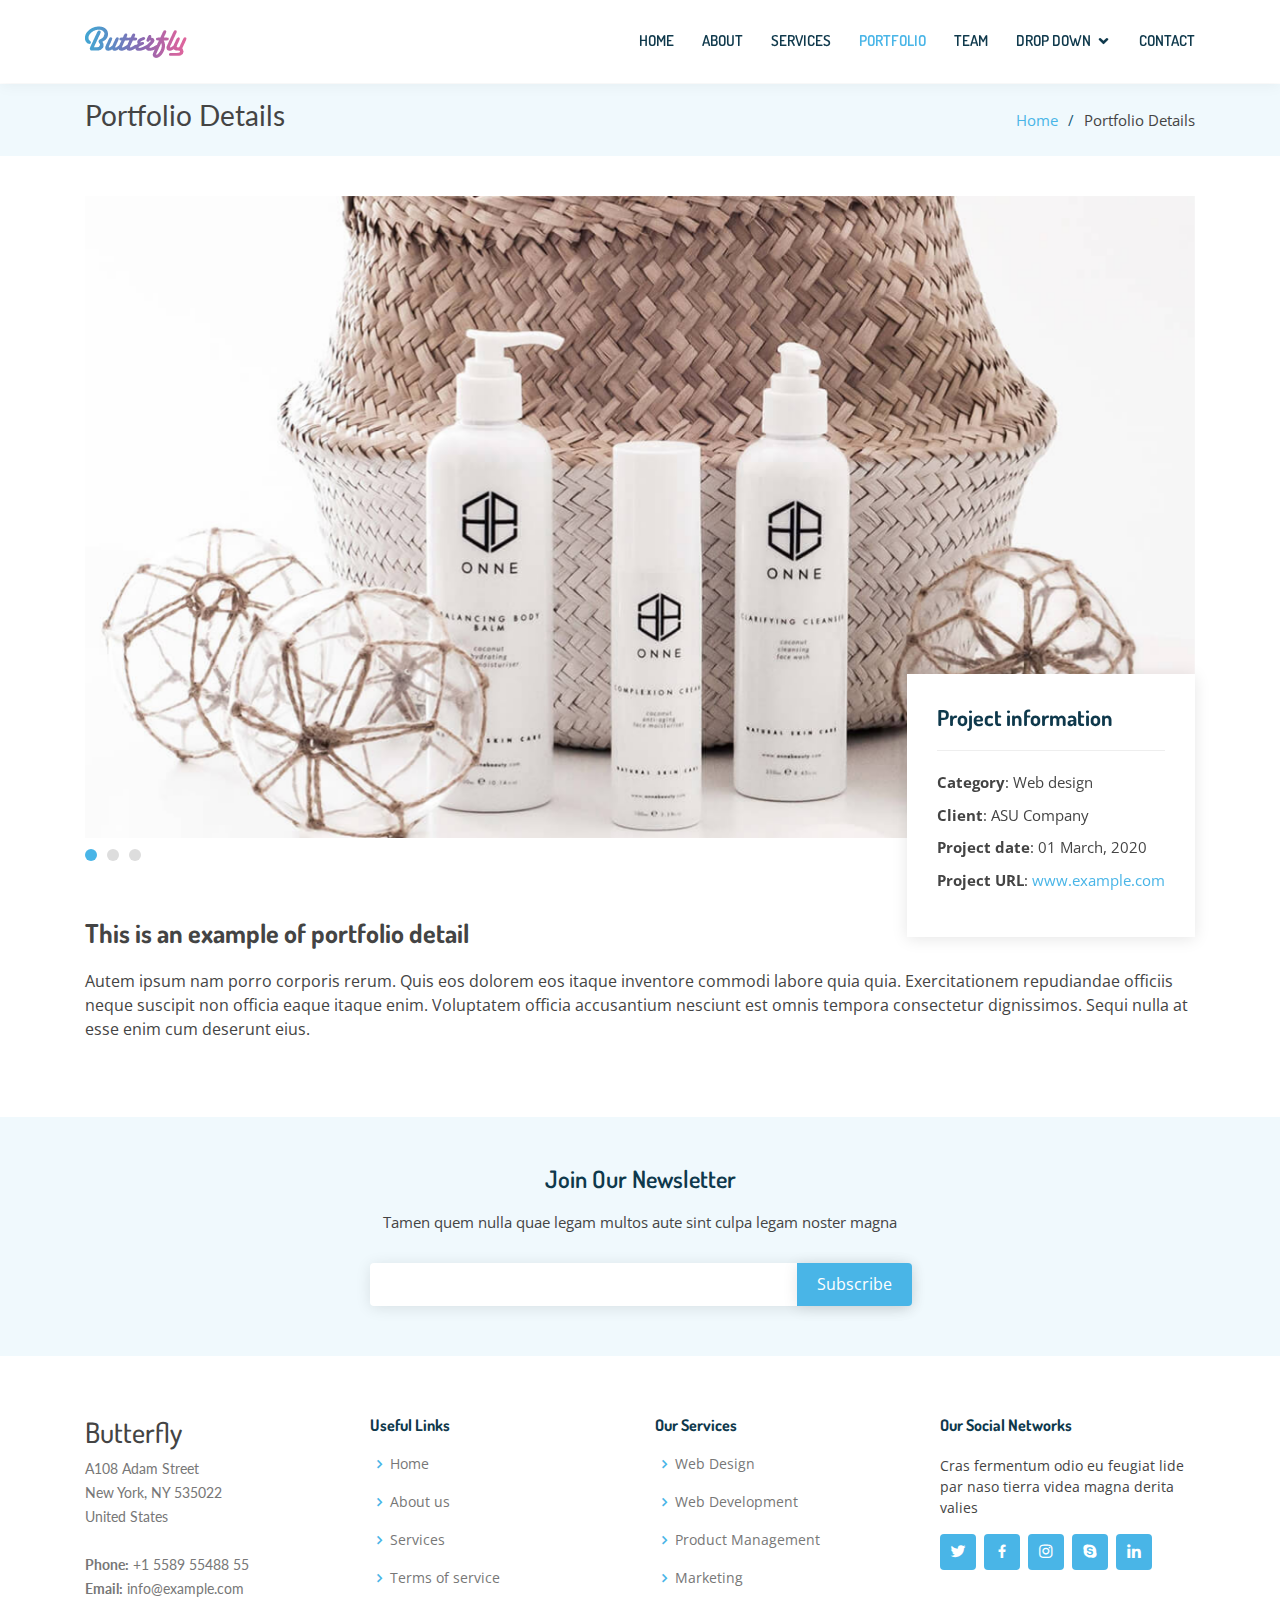
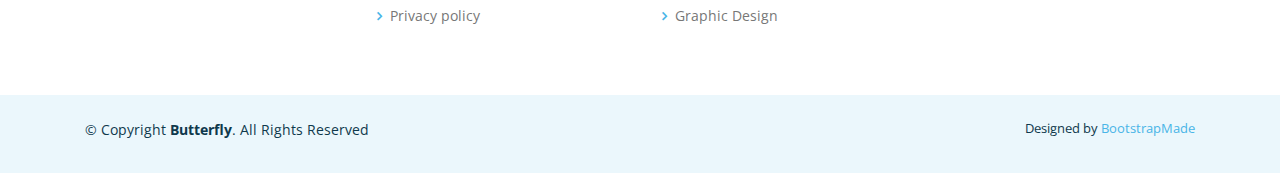
<file: bungalow.html>
<!DOCTYPE html>
<html lang="en">

<head>
  <meta charset="utf-8">
  <meta content="width=device-width, initial-scale=1.0" name="viewport">

  <title>Portfolio Details - Butterfly Bootstrap Template</title>
  <meta content="" name="descriptison">
  <meta content="" name="keywords">

  <!-- Favicons -->
  <link href="assets/img/favicon.png" rel="icon">
  <link href="assets/img/apple-touch-icon.png" rel="apple-touch-icon">

  <!-- Google Fonts -->
  <link href="https://fonts.googleapis.com/css?family=Open+Sans:300,300i,400,400i,600,600i,700,700i|Dosis:300,400,500,,600,700,700i|Lato:300,300i,400,400i,700,700i" rel="stylesheet">

  <!-- Vendor CSS Files -->
  <link href="assets/vendor/bootstrap/css/bootstrap.min.css" rel="stylesheet">
  <link href="assets/vendor/icofont/icofont.min.css" rel="stylesheet">
  <link href="assets/vendor/boxicons/css/boxicons.min.css" rel="stylesheet">
  <link href="assets/vendor/venobox/venobox.css" rel="stylesheet">
  <link href="assets/vendor/line-awesome/css/line-awesome.min.css" rel="stylesheet">
  <link href="assets/vendor/owl.carousel/assets/owl.carousel.min.css" rel="stylesheet">

  <!-- Template Main CSS File -->
  <link href="assets/css/style.css" rel="stylesheet">

  <!-- =======================================================
  * Template Name: Butterfly - v2.1.0
  * Template URL: https://bootstrapmade.com/butterfly-free-bootstrap-theme/
  * Author: BootstrapMade.com
  * License: https://bootstrapmade.com/license/
  ======================================================== -->
</head>

<body>

  <!-- ======= Header ======= -->
  <header id="header" class="fixed-top">
    <div class="container d-flex align-items-center">

      <a href="index.html" class="logo mr-auto"><img src="assets/img/logo.png" alt="" class="img-fluid"></a>
      <!-- Uncomment below if you prefer to use text as a logo -->
      <!-- <h1 class="logo mr-auto"><a href="index.html">Butterfly</a></h1> -->

      <nav class="nav-menu d-none d-lg-block">
        <ul>
          <li><a href="index.html">Home</a></li>
          <li><a href="#about">About</a></li>
          <li><a href="#services">Services</a></li>
          <li class="active"><a href="#portfolio">Portfolio</a></li>
          <li><a href="#team">Team</a></li>
          <li class="drop-down"><a href="">Drop Down</a>
            <ul>
              <li><a href="#">Drop Down 1</a></li>
              <li class="drop-down"><a href="#">Deep Drop Down</a>
                <ul>
                  <li><a href="#">Deep Drop Down 1</a></li>
                  <li><a href="#">Deep Drop Down 2</a></li>
                  <li><a href="#">Deep Drop Down 3</a></li>
                  <li><a href="#">Deep Drop Down 4</a></li>
                  <li><a href="#">Deep Drop Down 5</a></li>
                </ul>
              </li>
              <li><a href="#">Drop Down 2</a></li>
              <li><a href="#">Drop Down 3</a></li>
              <li><a href="#">Drop Down 4</a></li>
            </ul>
          </li>
          <li><a href="#contact">Contact</a></li>

        </ul>
      </nav><!-- .nav-menu -->

    </div>
  </header><!-- End Header -->

  <main id="main">

    <!-- ======= Breadcrumbs ======= -->
    <section id="breadcrumbs" class="breadcrumbs">
      <div class="container">

        <div class="d-flex justify-content-between align-items-center">
          <h2>Portfolio Details</h2>
          <ol>
            <li><a href="index.html">Home</a></li>
            <li>Portfolio Details</li>
          </ol>
        </div>

      </div>
    </section><!-- End Breadcrumbs -->

    <!-- ======= Portfolio Details Section ======= -->
    <section id="portfolio-details" class="portfolio-details">
      <div class="container">

        <div class="portfolio-details-container">

          <div class="owl-carousel portfolio-details-carousel">
            <img src="assets/img/portfolio/portfolio-details-1.jpg" class="img-fluid" alt="">
            <img src="assets/img/portfolio/portfolio-details-2.jpg" class="img-fluid" alt="">
            <img src="assets/img/portfolio/portfolio-details-3.jpg" class="img-fluid" alt="">
          </div>

          <div class="portfolio-info">
            <h3>Project information</h3>
            <ul>
              <li><strong>Category</strong>: Web design</li>
              <li><strong>Client</strong>: ASU Company</li>
              <li><strong>Project date</strong>: 01 March, 2020</li>
              <li><strong>Project URL</strong>: <a href="#">www.example.com</a></li>
            </ul>
          </div>

        </div>

        <div class="portfolio-description">
          <h2>This is an example of portfolio detail</h2>
          <p>
            Autem ipsum nam porro corporis rerum. Quis eos dolorem eos itaque inventore commodi labore quia quia. Exercitationem repudiandae officiis neque suscipit non officia eaque itaque enim. Voluptatem officia accusantium nesciunt est omnis tempora consectetur dignissimos. Sequi nulla at esse enim cum deserunt eius.
          </p>
        </div>

      </div>
    </section><!-- End Portfolio Details Section -->

  </main><!-- End #main -->

  <!-- ======= Footer ======= -->
  <footer id="footer">

    <div class="footer-newsletter">
      <div class="container">
        <div class="row justify-content-center">
          <div class="col-lg-6">
            <h4>Join Our Newsletter</h4>
            <p>Tamen quem nulla quae legam multos aute sint culpa legam noster magna</p>
            <form action="" method="post">
              <input type="email" name="email"><input type="submit" value="Subscribe">
            </form>
          </div>
        </div>
      </div>
    </div>

    <div class="footer-top">
      <div class="container">
        <div class="row">

          <div class="col-lg-3 col-md-6 footer-contact">
            <h3>Butterfly</h3>
            <p>
              A108 Adam Street <br>
              New York, NY 535022<br>
              United States <br><br>
              <strong>Phone:</strong> +1 5589 55488 55<br>
              <strong>Email:</strong> info@example.com<br>
            </p>
          </div>

          <div class="col-lg-3 col-md-6 footer-links">
            <h4>Useful Links</h4>
            <ul>
              <li><i class="bx bx-chevron-right"></i> <a href="#">Home</a></li>
              <li><i class="bx bx-chevron-right"></i> <a href="#">About us</a></li>
              <li><i class="bx bx-chevron-right"></i> <a href="#">Services</a></li>
              <li><i class="bx bx-chevron-right"></i> <a href="#">Terms of service</a></li>
              <li><i class="bx bx-chevron-right"></i> <a href="#">Privacy policy</a></li>
            </ul>
          </div>

          <div class="col-lg-3 col-md-6 footer-links">
            <h4>Our Services</h4>
            <ul>
              <li><i class="bx bx-chevron-right"></i> <a href="#">Web Design</a></li>
              <li><i class="bx bx-chevron-right"></i> <a href="#">Web Development</a></li>
              <li><i class="bx bx-chevron-right"></i> <a href="#">Product Management</a></li>
              <li><i class="bx bx-chevron-right"></i> <a href="#">Marketing</a></li>
              <li><i class="bx bx-chevron-right"></i> <a href="#">Graphic Design</a></li>
            </ul>
          </div>

          <div class="col-lg-3 col-md-6 footer-links">
            <h4>Our Social Networks</h4>
            <p>Cras fermentum odio eu feugiat lide par naso tierra videa magna derita valies</p>
            <div class="social-links mt-3">
              <a href="#" class="twitter"><i class="bx bxl-twitter"></i></a>
              <a href="#" class="facebook"><i class="bx bxl-facebook"></i></a>
              <a href="#" class="instagram"><i class="bx bxl-instagram"></i></a>
              <a href="#" class="google-plus"><i class="bx bxl-skype"></i></a>
              <a href="#" class="linkedin"><i class="bx bxl-linkedin"></i></a>
            </div>
          </div>

        </div>
      </div>
    </div>

    <div class="container py-4">
      <div class="copyright">
        &copy; Copyright <strong><span>Butterfly</span></strong>. All Rights Reserved
      </div>
      <div class="credits">
        <!-- All the links in the footer should remain intact. -->
        <!-- You can delete the links only if you purchased the pro version. -->
        <!-- Licensing information: https://bootstrapmade.com/license/ -->
        <!-- Purchase the pro version with working PHP/AJAX contact form: https://bootstrapmade.com/butterfly-free-bootstrap-theme/ -->
        Designed by <a href="https://bootstrapmade.com/">BootstrapMade</a>
      </div>
    </div>
  </footer><!-- End Footer -->

  <a href="#" class="back-to-top"><i class="icofont-simple-up"></i></a>

  <!-- Vendor JS Files -->
  <script src="assets/vendor/jquery/jquery.min.js"></script>
  <script src="assets/vendor/bootstrap/js/bootstrap.bundle.min.js"></script>
  <script src="assets/vendor/jquery.easing/jquery.easing.min.js"></script>
  <script src="assets/vendor/php-email-form/validate.js"></script>
  <script src="assets/vendor/venobox/venobox.min.js"></script>
  <script src="assets/vendor/waypoints/jquery.waypoints.min.js"></script>
  <script src="assets/vendor/counterup/counterup.min.js"></script>
  <script src="assets/vendor/isotope-layout/isotope.pkgd.min.js"></script>
  <script src="assets/vendor/owl.carousel/owl.carousel.min.js"></script>

  <!-- Template Main JS File -->
  <script src="assets/js/main.js"></script>

</body>

</html>
</file>
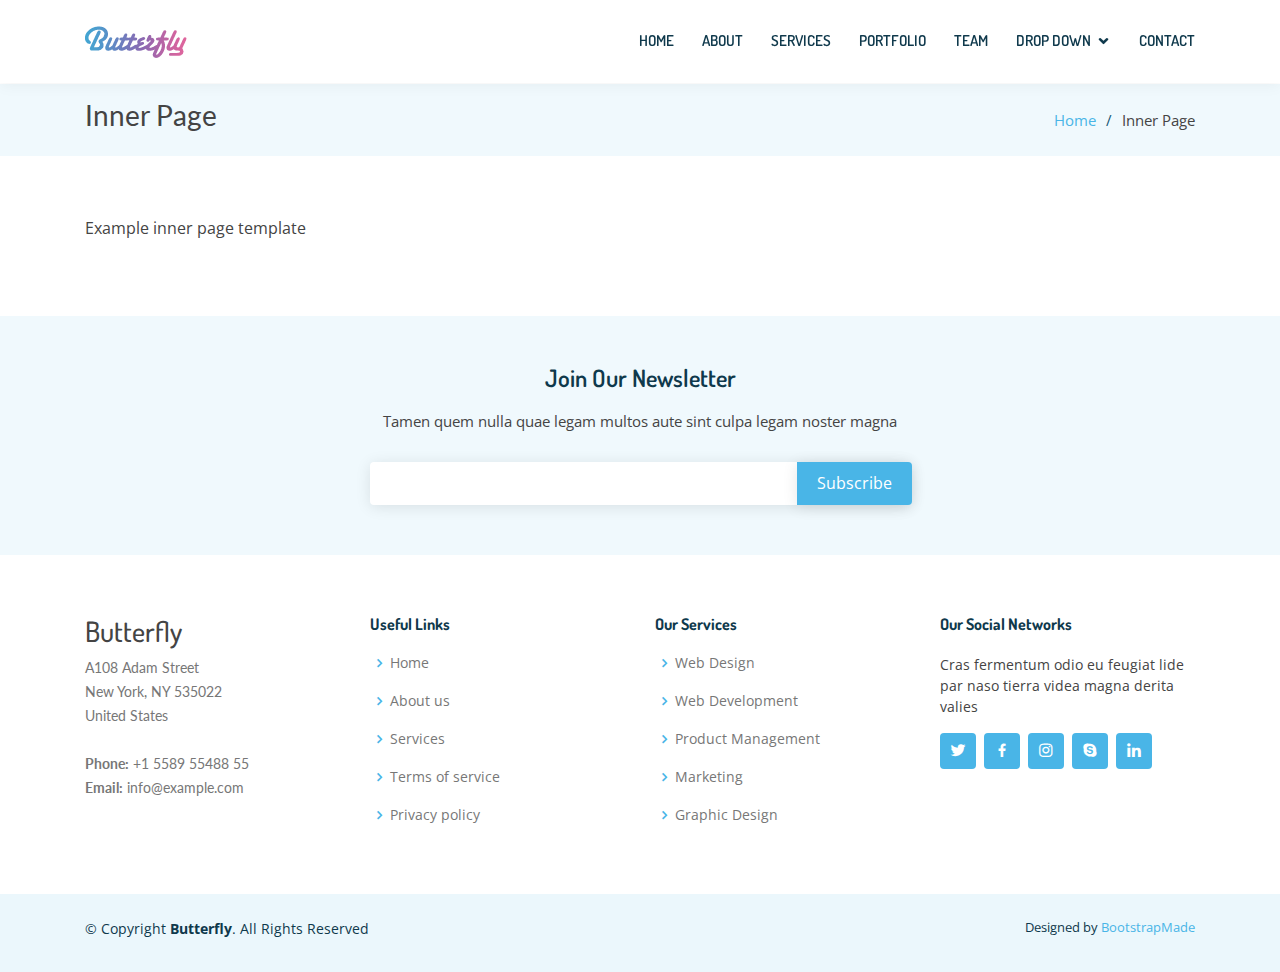
<file: inner-page.html>
<!DOCTYPE html>
<html lang="en">

<head>
  <meta charset="utf-8">
  <meta content="width=device-width, initial-scale=1.0" name="viewport">

  <title>Inner Page - Butterfly Bootstrap Template</title>
  <meta content="" name="descriptison">
  <meta content="" name="keywords">

  <!-- Favicons -->
  <link href="assets/img/favicon.png" rel="icon">
  <link href="assets/img/apple-touch-icon.png" rel="apple-touch-icon">

  <!-- Google Fonts -->
  <link href="https://fonts.googleapis.com/css?family=Open+Sans:300,300i,400,400i,600,600i,700,700i|Dosis:300,400,500,,600,700,700i|Lato:300,300i,400,400i,700,700i" rel="stylesheet">

  <!-- Vendor CSS Files -->
  <link href="assets/vendor/bootstrap/css/bootstrap.min.css" rel="stylesheet">
  <link href="assets/vendor/icofont/icofont.min.css" rel="stylesheet">
  <link href="assets/vendor/boxicons/css/boxicons.min.css" rel="stylesheet">
  <link href="assets/vendor/venobox/venobox.css" rel="stylesheet">
  <link href="assets/vendor/line-awesome/css/line-awesome.min.css" rel="stylesheet">
  <link href="assets/vendor/owl.carousel/assets/owl.carousel.min.css" rel="stylesheet">

  <!-- Template Main CSS File -->
  <link href="assets/css/style.css" rel="stylesheet">

  <!-- =======================================================
  * Template Name: Butterfly - v2.1.0
  * Template URL: https://bootstrapmade.com/butterfly-free-bootstrap-theme/
  * Author: BootstrapMade.com
  * License: https://bootstrapmade.com/license/
  ======================================================== -->
</head>

<body>

  <!-- ======= Header ======= -->
  <header id="header" class="fixed-top">
    <div class="container d-flex align-items-center">

      <a href="index.html" class="logo mr-auto"><img src="assets/img/logo.png" alt="" class="img-fluid"></a>
      <!-- Uncomment below if you prefer to use text as a logo -->
      <!-- <h1 class="logo mr-auto"><a href="index.html">Butterfly</a></h1> -->

      <nav class="nav-menu d-none d-lg-block">
        <ul>
          <li><a href="index.html">Home</a></li>
          <li><a href="#about">About</a></li>
          <li><a href="#services">Services</a></li>
          <li><a href="#portfolio">Portfolio</a></li>
          <li><a href="#team">Team</a></li>
          <li class="drop-down"><a href="">Drop Down</a>
            <ul>
              <li><a href="#">Drop Down 1</a></li>
              <li class="drop-down"><a href="#">Deep Drop Down</a>
                <ul>
                  <li><a href="#">Deep Drop Down 1</a></li>
                  <li><a href="#">Deep Drop Down 2</a></li>
                  <li><a href="#">Deep Drop Down 3</a></li>
                  <li><a href="#">Deep Drop Down 4</a></li>
                  <li><a href="#">Deep Drop Down 5</a></li>
                </ul>
              </li>
              <li><a href="#">Drop Down 2</a></li>
              <li><a href="#">Drop Down 3</a></li>
              <li><a href="#">Drop Down 4</a></li>
            </ul>
          </li>
          <li><a href="#contact">Contact</a></li>

        </ul>
      </nav><!-- .nav-menu -->

    </div>
  </header><!-- End Header -->

  <main id="main">

    <!-- ======= Breadcrumbs ======= -->
    <section class="breadcrumbs">
      <div class="container">

        <div class="d-flex justify-content-between align-items-center">
          <h2>Inner Page</h2>
          <ol>
            <li><a href="index.html">Home</a></li>
            <li>Inner Page</li>
          </ol>
        </div>

      </div>
    </section><!-- End Breadcrumbs -->

    <section class="inner-page">
      <div class="container">
        <p>
          Example inner page template
        </p>
      </div>
    </section>

  </main><!-- End #main -->

  <!-- ======= Footer ======= -->
  <footer id="footer">

    <div class="footer-newsletter">
      <div class="container">
        <div class="row justify-content-center">
          <div class="col-lg-6">
            <h4>Join Our Newsletter</h4>
            <p>Tamen quem nulla quae legam multos aute sint culpa legam noster magna</p>
            <form action="" method="post">
              <input type="email" name="email"><input type="submit" value="Subscribe">
            </form>
          </div>
        </div>
      </div>
    </div>

    <div class="footer-top">
      <div class="container">
        <div class="row">

          <div class="col-lg-3 col-md-6 footer-contact">
            <h3>Butterfly</h3>
            <p>
              A108 Adam Street <br>
              New York, NY 535022<br>
              United States <br><br>
              <strong>Phone:</strong> +1 5589 55488 55<br>
              <strong>Email:</strong> info@example.com<br>
            </p>
          </div>

          <div class="col-lg-3 col-md-6 footer-links">
            <h4>Useful Links</h4>
            <ul>
              <li><i class="bx bx-chevron-right"></i> <a href="#">Home</a></li>
              <li><i class="bx bx-chevron-right"></i> <a href="#">About us</a></li>
              <li><i class="bx bx-chevron-right"></i> <a href="#">Services</a></li>
              <li><i class="bx bx-chevron-right"></i> <a href="#">Terms of service</a></li>
              <li><i class="bx bx-chevron-right"></i> <a href="#">Privacy policy</a></li>
            </ul>
          </div>

          <div class="col-lg-3 col-md-6 footer-links">
            <h4>Our Services</h4>
            <ul>
              <li><i class="bx bx-chevron-right"></i> <a href="#">Web Design</a></li>
              <li><i class="bx bx-chevron-right"></i> <a href="#">Web Development</a></li>
              <li><i class="bx bx-chevron-right"></i> <a href="#">Product Management</a></li>
              <li><i class="bx bx-chevron-right"></i> <a href="#">Marketing</a></li>
              <li><i class="bx bx-chevron-right"></i> <a href="#">Graphic Design</a></li>
            </ul>
          </div>

          <div class="col-lg-3 col-md-6 footer-links">
            <h4>Our Social Networks</h4>
            <p>Cras fermentum odio eu feugiat lide par naso tierra videa magna derita valies</p>
            <div class="social-links mt-3">
              <a href="#" class="twitter"><i class="bx bxl-twitter"></i></a>
              <a href="#" class="facebook"><i class="bx bxl-facebook"></i></a>
              <a href="#" class="instagram"><i class="bx bxl-instagram"></i></a>
              <a href="#" class="google-plus"><i class="bx bxl-skype"></i></a>
              <a href="#" class="linkedin"><i class="bx bxl-linkedin"></i></a>
            </div>
          </div>

        </div>
      </div>
    </div>

    <div class="container py-4">
      <div class="copyright">
        &copy; Copyright <strong><span>Butterfly</span></strong>. All Rights Reserved
      </div>
      <div class="credits">
        <!-- All the links in the footer should remain intact. -->
        <!-- You can delete the links only if you purchased the pro version. -->
        <!-- Licensing information: https://bootstrapmade.com/license/ -->
        <!-- Purchase the pro version with working PHP/AJAX contact form: https://bootstrapmade.com/butterfly-free-bootstrap-theme/ -->
        Designed by <a href="https://bootstrapmade.com/">BootstrapMade</a>
      </div>
    </div>
  </footer><!-- End Footer -->

  <a href="#" class="back-to-top"><i class="icofont-simple-up"></i></a>

  <!-- Vendor JS Files -->
  <script src="assets/vendor/jquery/jquery.min.js"></script>
  <script src="assets/vendor/bootstrap/js/bootstrap.bundle.min.js"></script>
  <script src="assets/vendor/jquery.easing/jquery.easing.min.js"></script>
  <script src="assets/vendor/php-email-form/validate.js"></script>
  <script src="assets/vendor/venobox/venobox.min.js"></script>
  <script src="assets/vendor/waypoints/jquery.waypoints.min.js"></script>
  <script src="assets/vendor/counterup/counterup.min.js"></script>
  <script src="assets/vendor/isotope-layout/isotope.pkgd.min.js"></script>
  <script src="assets/vendor/owl.carousel/owl.carousel.min.js"></script>

  <!-- Template Main JS File -->
  <script src="assets/js/main.js"></script>

</body>

</html>
</file>
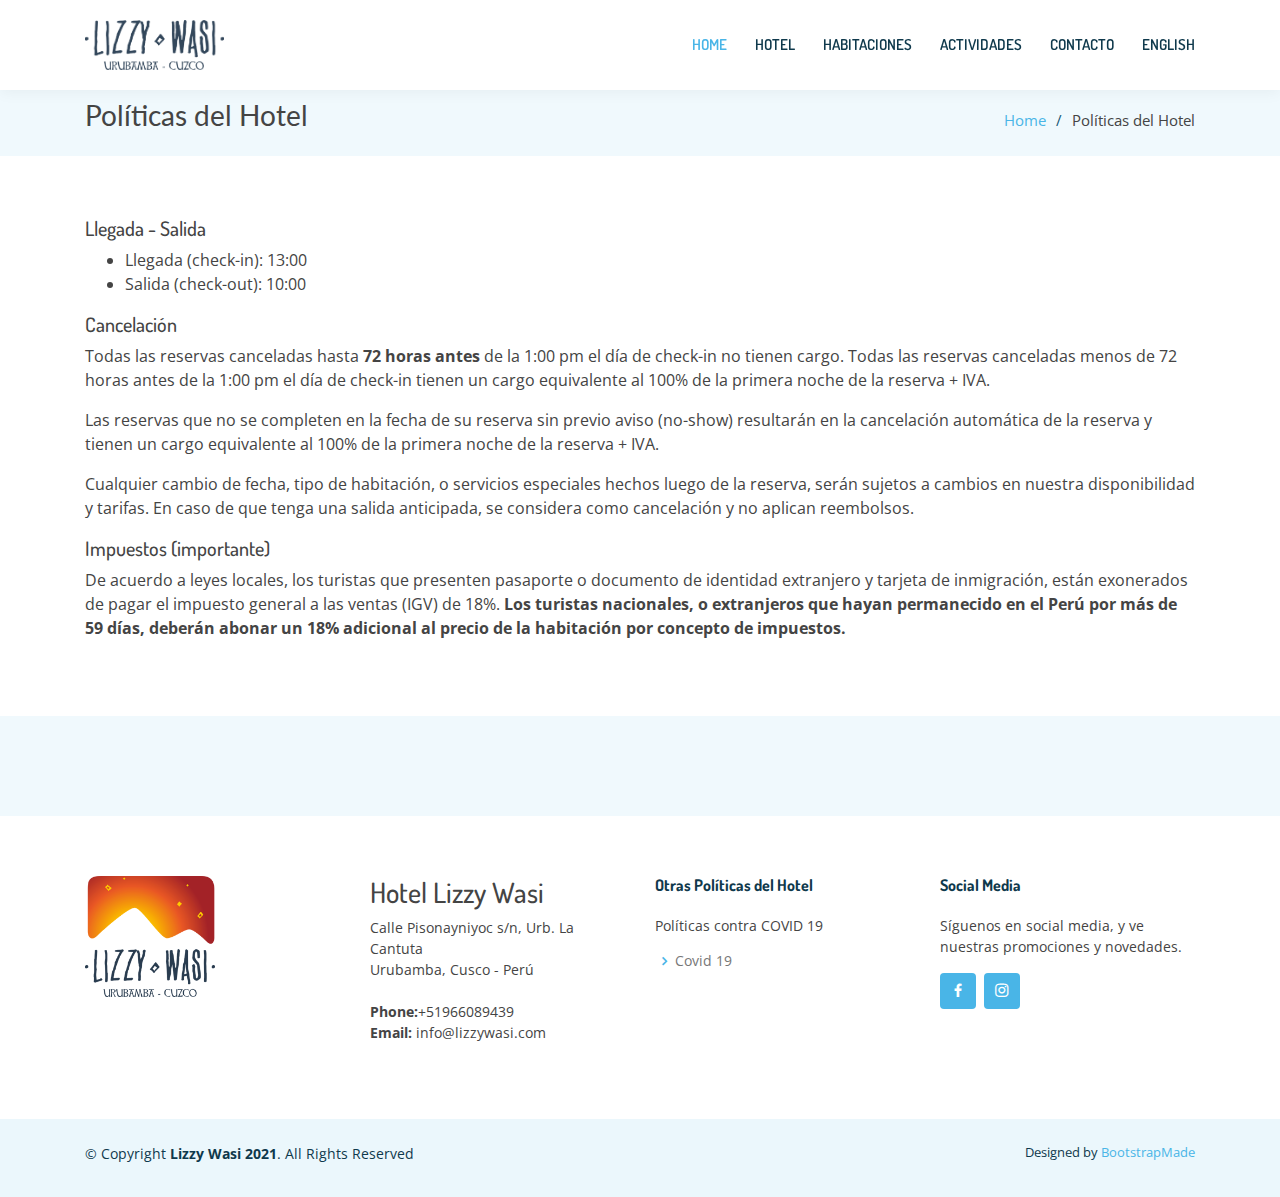
<file: politicas_lizzywasi.html>
<!DOCTYPE html>
<html lang="es">

<head>
  <meta charset="utf-8">
  <meta content="width=device-width, initial-scale=1.0" name="viewport">

  <title>Políticas del Hotel | Lizzy Wasi</title>
  <meta content="" name="descriptison">
  <meta content="" name="keywords">

  <!-- Favicons -->
  <link href="assets/img/LW_favicon.png" rel="icon">
  <link href="assets/img/apple-touch-icon.png" rel="apple-touch-icon">

  <!-- Google Fonts -->
  <link href="https://fonts.googleapis.com/css?family=Open+Sans:300,300i,400,400i,600,600i,700,700i|Dosis:300,400,500,,600,700,700i|Lato:300,300i,400,400i,700,700i" rel="stylesheet">

  <!-- Vendor CSS Files -->
  <link href="assets/vendor/bootstrap/css/bootstrap.min.css" rel="stylesheet">
  <link href="assets/vendor/icofont/icofont.min.css" rel="stylesheet">
  <link href="assets/vendor/boxicons/css/boxicons.min.css" rel="stylesheet">
  <link href="assets/vendor/venobox/venobox.css" rel="stylesheet">
  <link href="assets/vendor/line-awesome/css/line-awesome.min.css" rel="stylesheet">
  <link href="assets/vendor/owl.carousel/assets/owl.carousel.min.css" rel="stylesheet">

  <!-- Template Main CSS File -->
  <link href="assets/css/style.css" rel="stylesheet">

  <!-- =======================================================
  * Template Name: Butterfly - v2.1.0
  * Template URL: https://bootstrapmade.com/butterfly-free-bootstrap-theme/
  * Author: BootstrapMade.com
  * License: https://bootstrapmade.com/license/
  ======================================================== -->
</head>

<body>

  <!-- ======= Header ======= -->
  <header id="header" class="fixed-top">
    <div class="container d-flex align-items-center">

      <a href="index.html" class="logo mr-auto"><img src="assets/img/logo_lw_simple.png" alt="" class="img-fluid"></a>
      <!-- Uncomment below if you prefer to use text as a logo -->
      <!-- <h1 class="logo mr-auto"><a href="index.html">Butterfly</a></h1> -->

 <nav class="nav-menu d-none d-lg-block">
        <ul>
          <li class="active"><a href="#header">Home</a></li>
          <li><a href="index.html#about">Hotel</a></li>
          <li><a href="index.html#team">Habitaciones</a></li>
          <li><a href="index.html#portfolio">Actividades</a></li>
          <li><a href="index.html#contact">Contacto</a></li>
          <li><a href="" data-toggle="modal" data-target="#myModal">English</a></li>
        </ul>
      </nav><!-- .nav-menu -->

    </div>
  </header><!-- End Header -->
    <!-- The Modal English -->
  <div class="modal" id="myModal">
    <div class="modal-dialog">
      <div class="modal-content">
      
        <!-- Modal Header -->
        <div class="modal-header">
          <h4 class="modal-title">Coming Soon</h4>
          <button type="button" class="close" data-dismiss="modal">&times;</button>
        </div>
        
        <!-- Modal body -->
        <div class="modal-body">
          Please email <strong>info@lizzywasi.com</strong> or use the chat on this website for English assitance.
        </div>
        
        <!-- Modal footer -->
        <div class="modal-footer">
          <button type="button" class="btn btn-danger" data-dismiss="modal">Close</button>
        </div>
        
      </div>
    </div>
  </div>
   <!-- end of modal -->

  <main id="main">

    <!-- ======= Breadcrumbs ======= -->
    <section class="breadcrumbs">
      <div class="container">

        <div class="d-flex justify-content-between align-items-center">
          <h2>Políticas del Hotel</h2>
          <ol>
            <li><a href="index.html">Home</a></li>
            <li>Políticas del Hotel</li>
          </ol>
        </div>

      </div>
    </section><!-- End Breadcrumbs -->

    <section class="inner-page">
      <div class="container">
        <h5>Llegada - Salida</h5>
        <ul>
        <li>Llegada (check-in): 13:00</li>
        <li>Salida (check-out): 10:00</li>
        </ul>
        <h5>Cancelación</h5>
        <p>Todas las reservas canceladas hasta <strong>72 horas antes</strong> de la 1:00 pm el día de check-in no tienen cargo.
Todas las reservas canceladas menos de 72 horas antes de la 1:00 pm el día de check-in tienen un cargo equivalente al 100% de la primera noche de la reserva + IVA.</p>
<p>Las  reservas que no se completen en la fecha de su reserva sin previo aviso (no-show) resultarán en la cancelación automática de la reserva y tienen un cargo equivalente al 100% de la primera noche de la reserva + IVA.</p>
<p>Cualquier cambio de fecha, tipo de habitación, o servicios especiales hechos luego de la reserva, serán sujetos a cambios en nuestra disponibilidad y tarifas.
En caso de que tenga una salida anticipada, se considera como cancelación y no aplican reembolsos.</p>  
<h5>Impuestos (importante)</h5>
<p>De acuerdo a leyes locales, los turistas que presenten pasaporte o documento de identidad extranjero y tarjeta de inmigración, están exonerados de pagar el impuesto general a las ventas (IGV) de 18%.<strong> Los turistas nacionales, o extranjeros que hayan permanecido en el Perú por más de 59 días, deberán abonar un 18% adicional al precio de la habitación por concepto de impuestos.</strong>
        </p>
      </div>
    </section>

  </main><!-- End #main -->

  <!-- ======= Footer ======= -->
  <footer id="footer">
    <div class="footer-newsletter">
      <div class="container">
        <div class="row justify-content-center">
          <div class="col-lg-6">
            <!--<h4>Lizzy Wasi Urubamba</h4>-->
          </div>
        </div>
      </div>
    </div>
    <div class="footer-top">
      <div class="container">
        <div class="row">

          <div class="col-lg-3 col-md-6 col-6 footer-contact">
          <div class="logo mr-auto">
              <img src="assets/img/lw_logo.png" class="img-fluid" alt="" style="max-width: 130px";>
            </div>
          </div>

          <div class="col-lg-3 col-md-6 footer-links">
            <h3>Hotel Lizzy Wasi</h3>
            <p>
              Calle Pisonayniyoc s/n, Urb. La Cantuta<br>
              Urubamba, Cusco - Perú<br>
               <br>
              <strong>Phone:</strong>+51966089439<br>
              <strong>Email:</strong> info@lizzywasi.com<br>
            </p>
          </div>

          <div class="col-lg-3 col-md-6 footer-links">
            <h4>Otras Políticas del Hotel</h4>
            <p>Políticas contra COVID 19</p>
            <ul>
              <li><i class="bx bx-chevron-right"></i> <a href="https://f.hubspotusercontent40.net/hubfs/5717293/Plan%20de%20Protecci%C3%B3n%20ante%20Covit%2019%20Hotel%20Lizzy%20Wasi.pdf" target="_blank">Covid 19</a></li>
            </ul>
          </div>

          <div class="col-lg-3 col-md-6 footer-links">
            <h4>Social Media</h4>
            <p>Síguenos en social media, y ve nuestras promociones y novedades.</p>
            <div class="social-links mt-3">
              <a href="https://www.facebook.com/lizzywasihotel" class="facebook" target="_blank"><i class="bx bxl-facebook"></i></a>
              <a href="https://www.instagram.com/lizzywasi/" class="instagram" target="_blank"><i class="bx bxl-instagram"></i></a>
            </div>
          </div>

        </div>
      </div>
    </div>

    <div class="container py-4">
      <div class="copyright">
        &copy; Copyright <strong><span>Lizzy Wasi 2021</span></strong>. All Rights Reserved
      </div>
      <div class="credits">
        Designed by <a href="https://bootstrapmade.com/">BootstrapMade</a>
      </div>
    </div>
  </footer><!-- End Footer -->

  <a href="#" class="back-to-top"><i class="icofont-simple-up"></i></a>

  <!-- Vendor JS Files -->
  <script src="assets/vendor/jquery/jquery.min.js"></script>
  <script src="assets/vendor/bootstrap/js/bootstrap.bundle.min.js"></script>
  <script src="assets/vendor/jquery.easing/jquery.easing.min.js"></script>
  <script src="assets/vendor/php-email-form/validate.js"></script>
  <script src="assets/vendor/venobox/venobox.min.js"></script>
  <script src="assets/vendor/waypoints/jquery.waypoints.min.js"></script>
  <script src="assets/vendor/counterup/counterup.min.js"></script>
  <script src="assets/vendor/isotope-layout/isotope.pkgd.min.js"></script>
  <script src="assets/vendor/owl.carousel/owl.carousel.min.js"></script>

  <!-- Template Main JS File -->
  <script src="assets/js/main.js"></script>

</body>

</html>
</file>
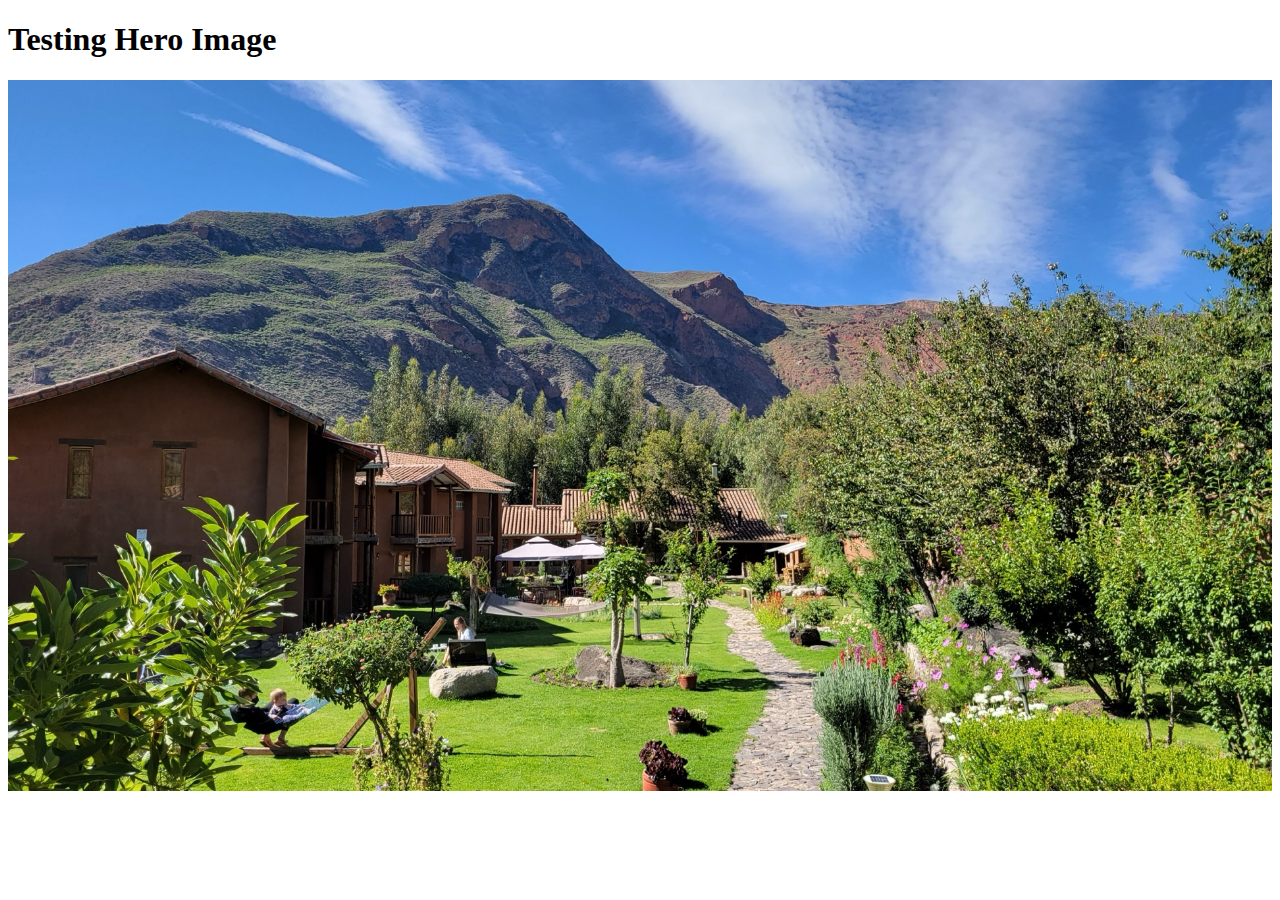
<file: test-image.html>
<!DOCTYPE html>
<html>
<head>
    <title>Test Hero Image</title>
</head>
<body>
    <h1>Testing Hero Image</h1>
    <img src="assets/img/hero-garden-desktop.jpg" style="max-width: 100%; height: auto;" alt="Test">
</body>
</html>
</file>
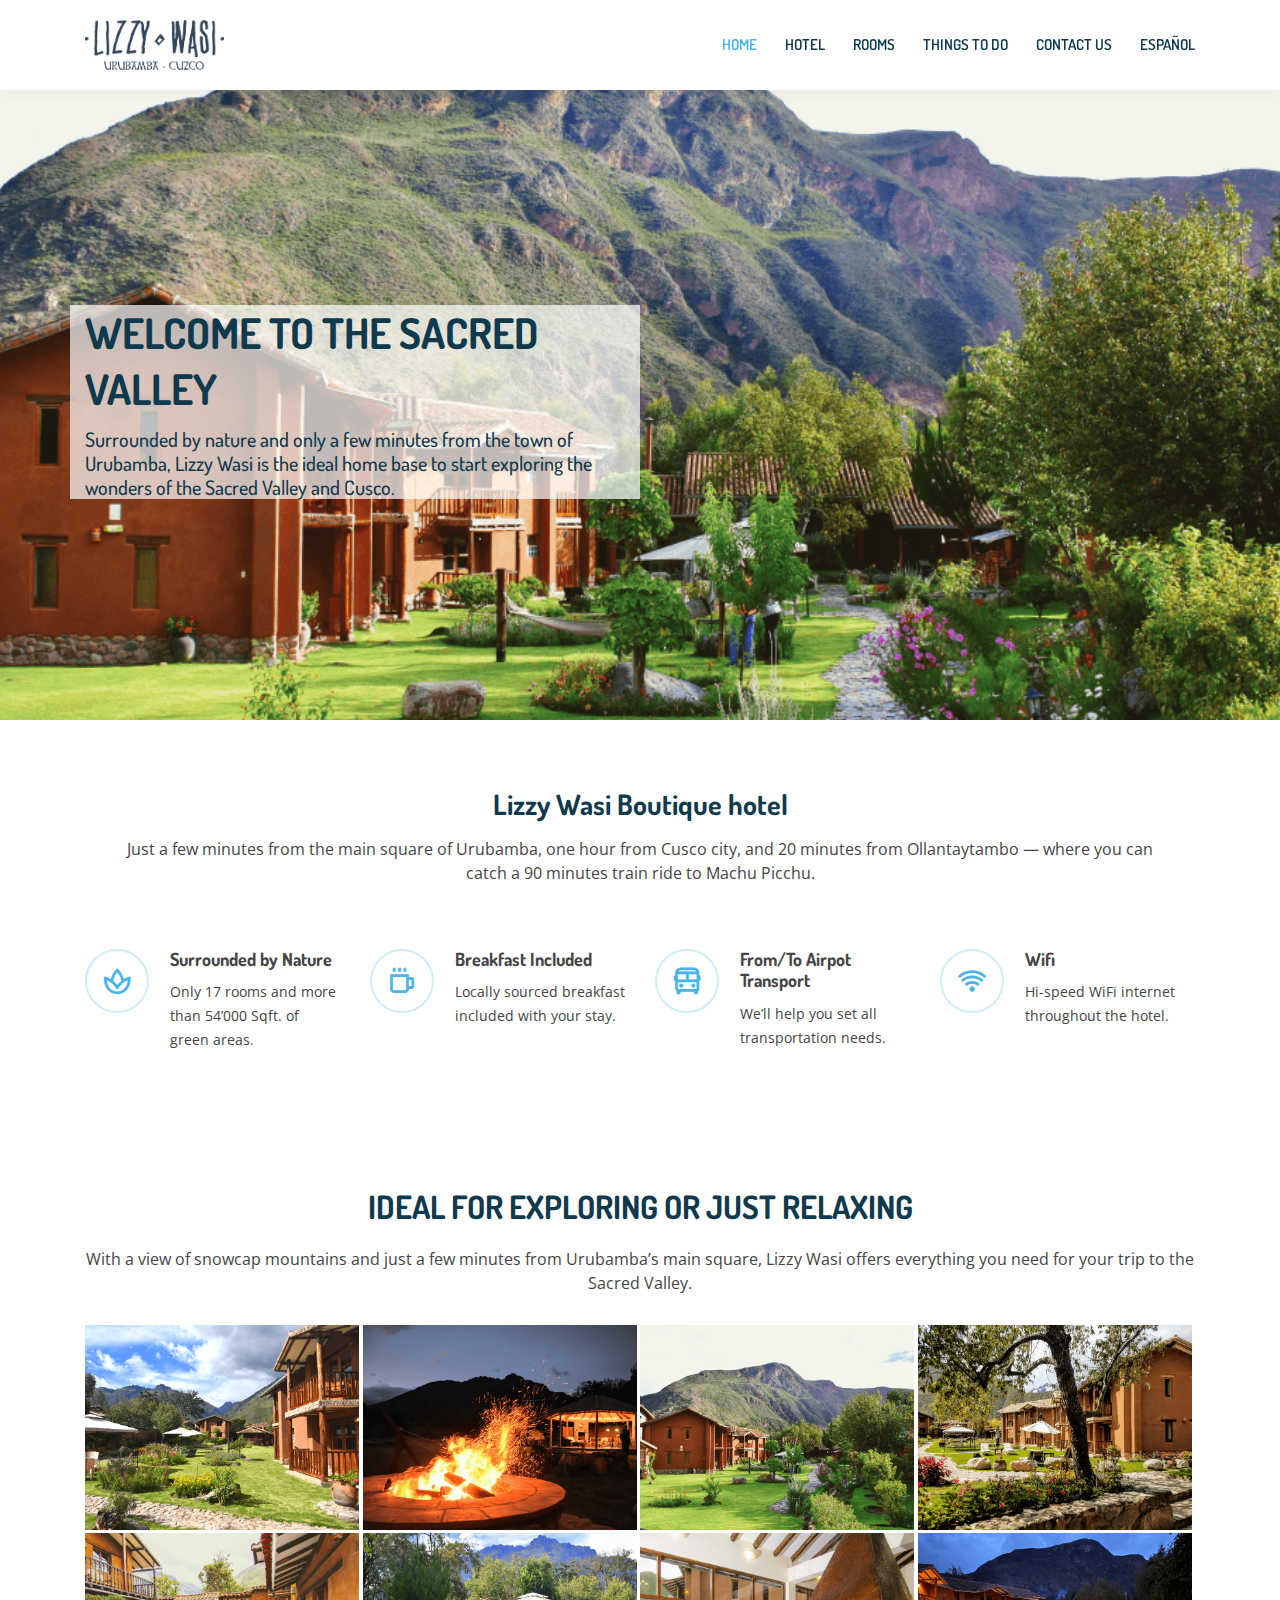
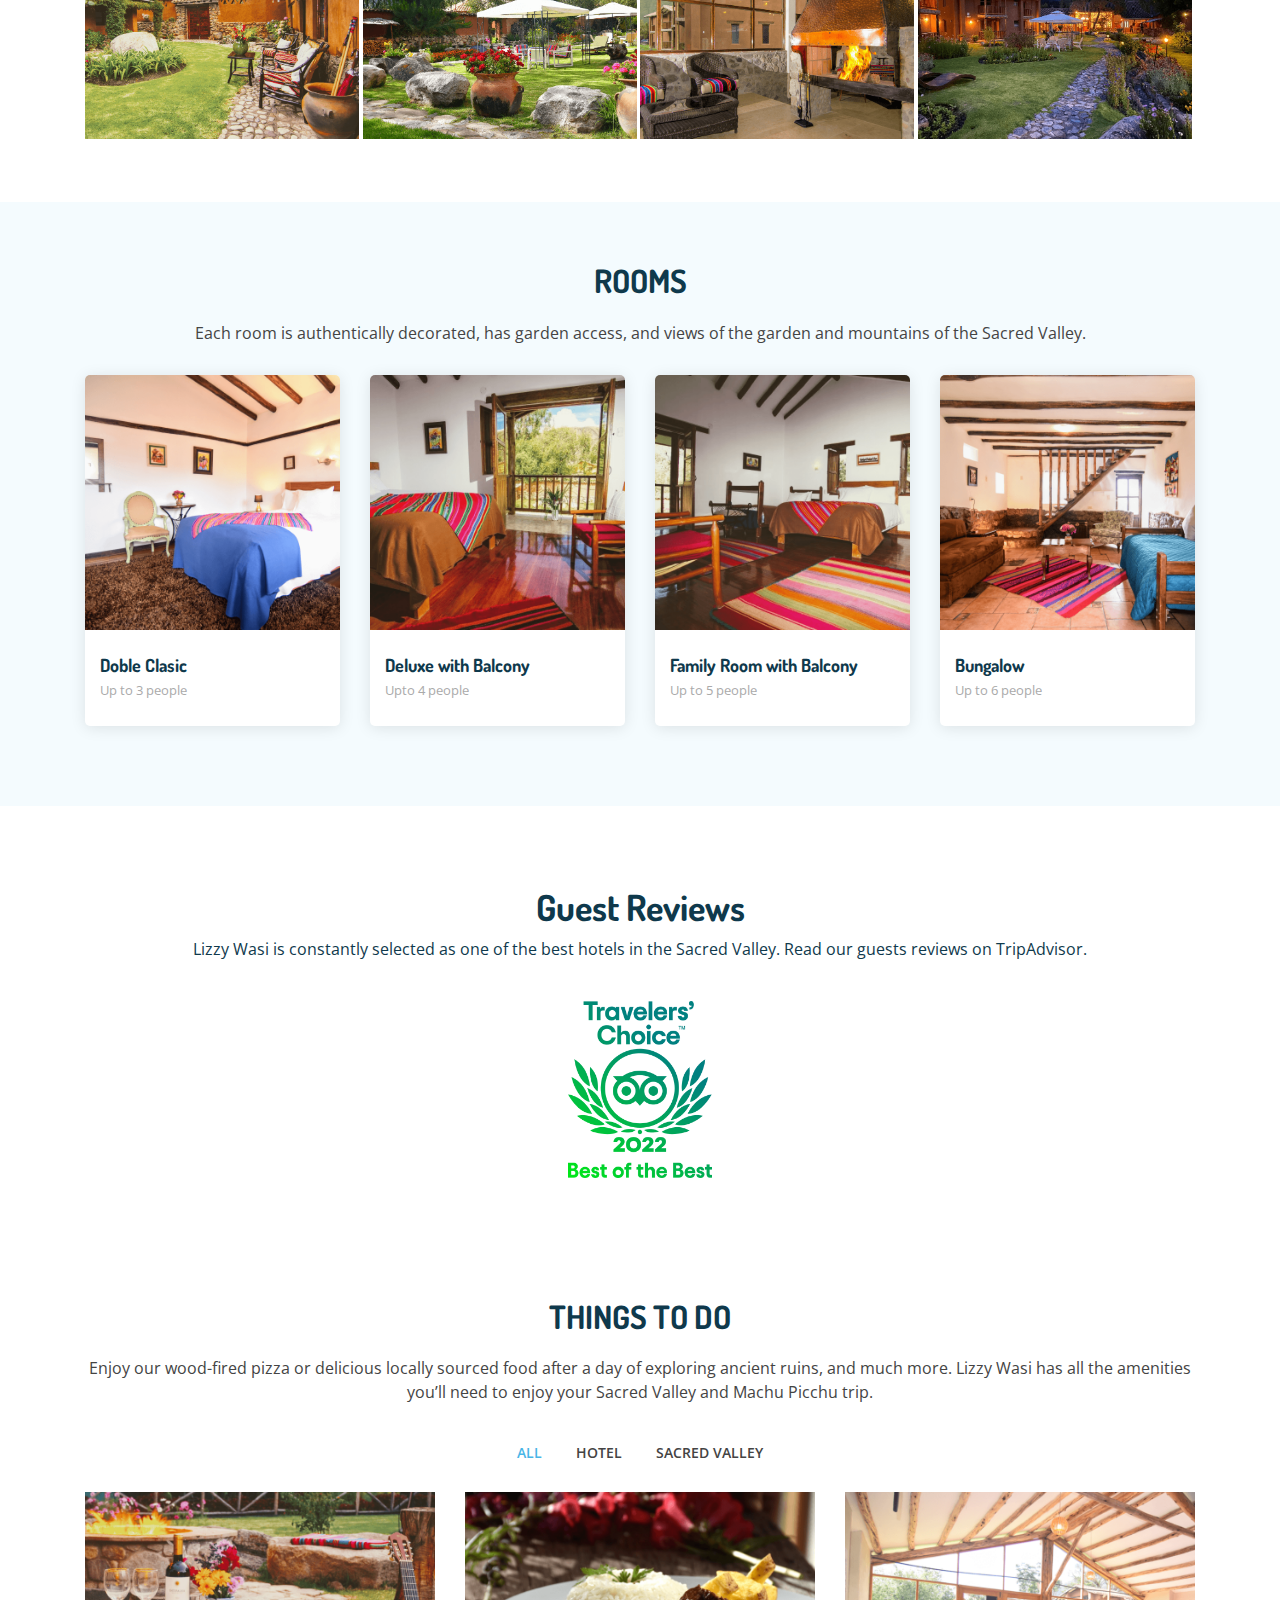
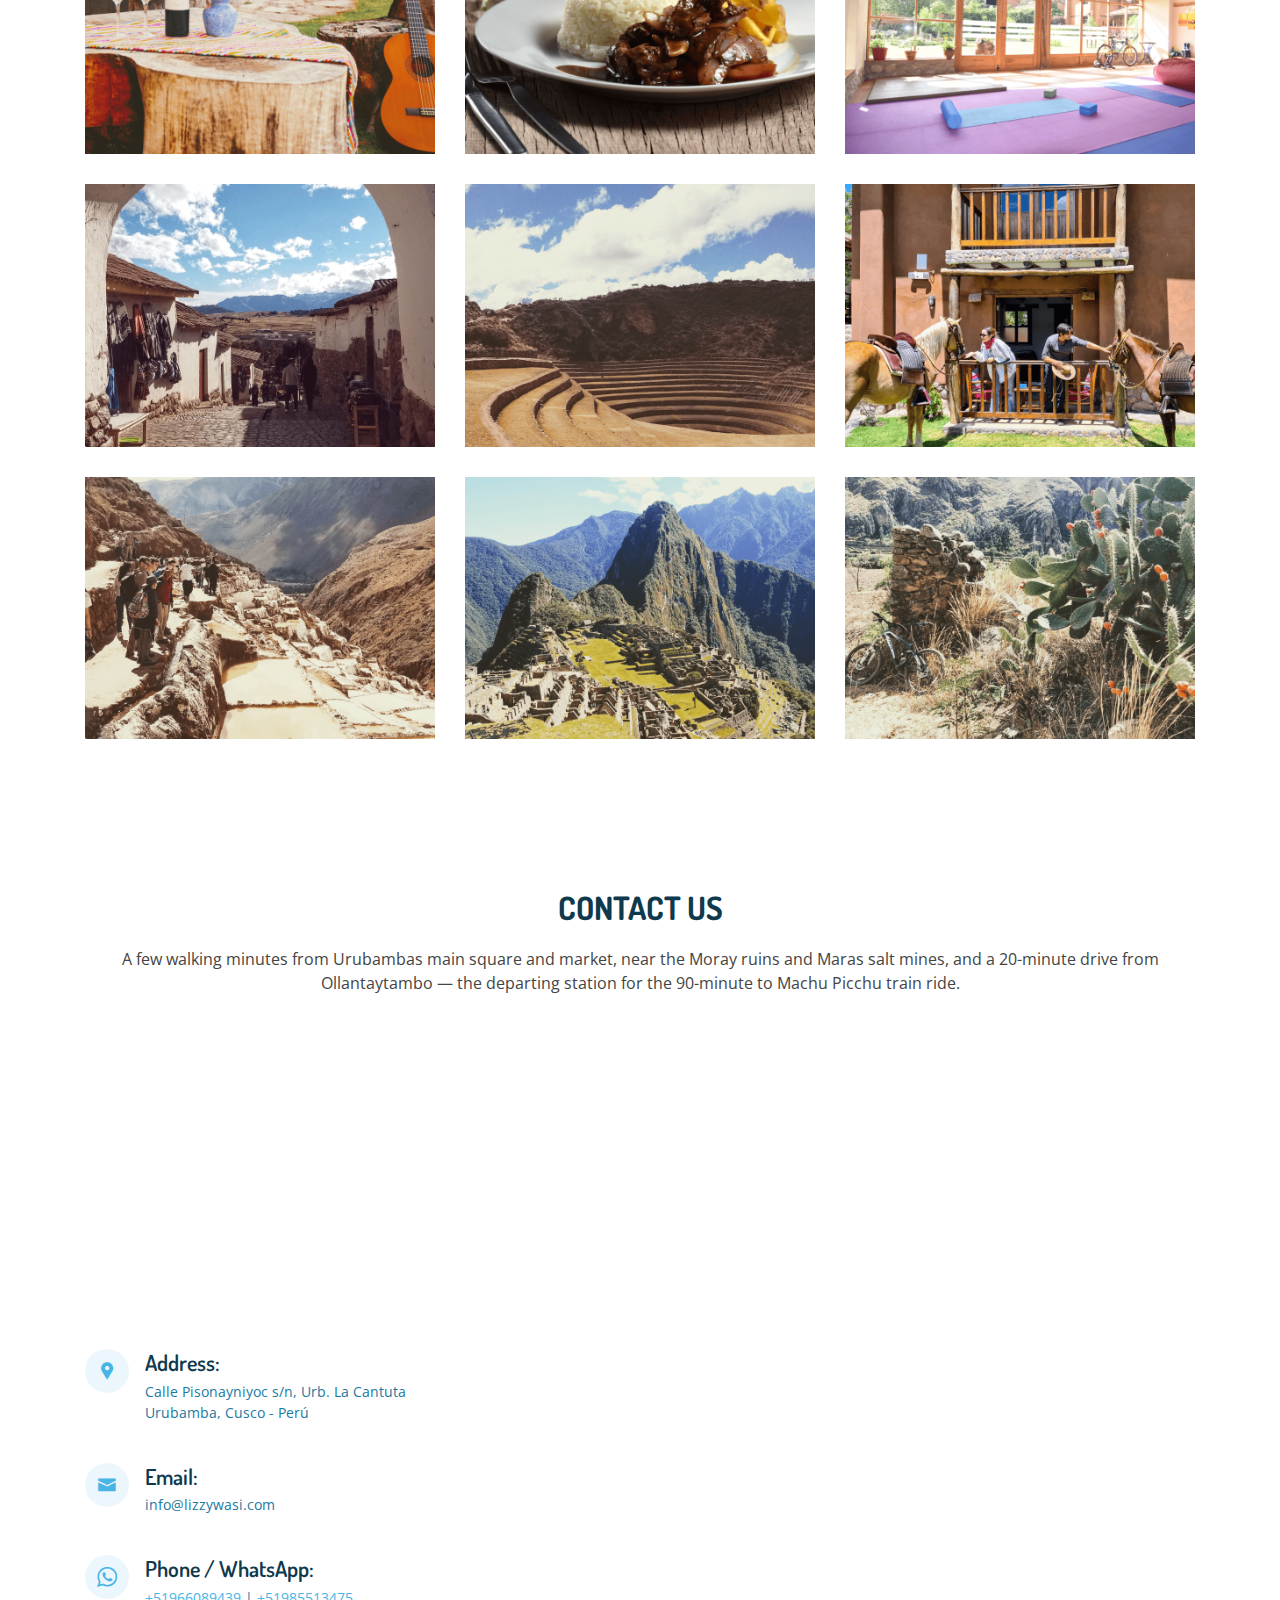
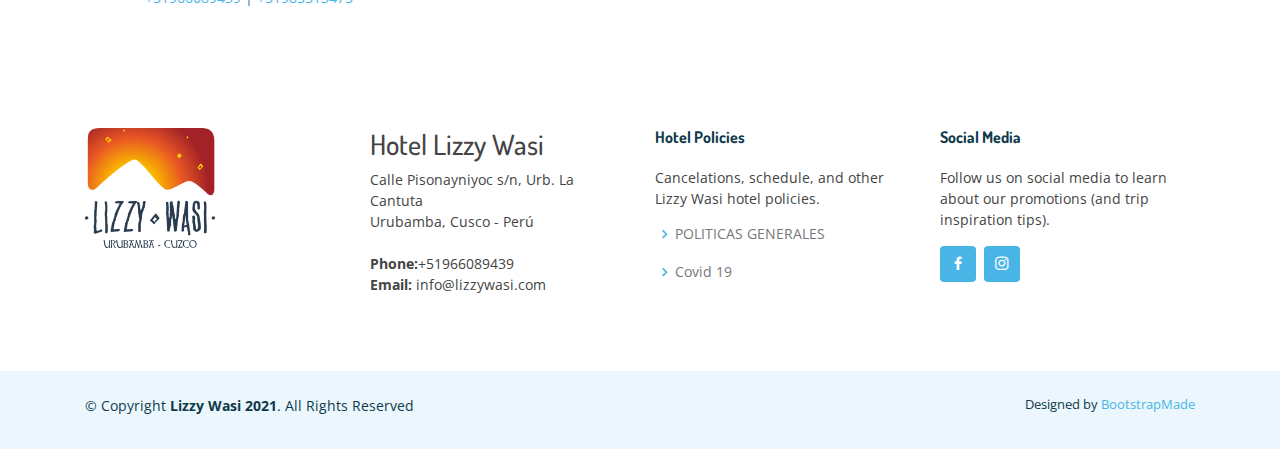
<file: en/home.html>
<!DOCTYPE html>
<html lang="en">

<head>
  <meta charset="utf-8">
  <meta content="width=device-width, initial-scale=1.0" name="viewport">

  <title>Lizzy Wasi Urubamba</title>
  <meta content="Lizzy Wasi is the ideal home base to start exploring the wonders of the Sacred Valley and Cusco." name="description">
  <meta content="urubamba hotel, lizzy wasi urubamba, hotels in urubamba, hotel sacred valley, lizzy wasi, lizzywasi" name="keywords">

  <!-- Favicons -->
  <link href="../assets/img/LW_favicon.png" rel="icon">
  <link href="../assets/img/apple-touch-icon.png" rel="apple-touch-icon">

  <!-- Google Fonts -->
  <link href="https://fonts.googleapis.com/css?family=Open+Sans:300,300i,400,400i,600,600i,700,700i|Dosis:300,400,500,,600,700,700i|Lato:300,300i,400,400i,700,700i" rel="stylesheet">

  <!-- Vendor CSS Files -->
  <link href="../assets/vendor/bootstrap/css/bootstrap.min.css" rel="stylesheet">
  <link href="../assets/vendor/icofont/icofont.min.css" rel="stylesheet">
  <link href="../assets/vendor/boxicons/css/boxicons.min.css" rel="stylesheet">
  <link href="../assets/vendor/venobox/venobox.css" rel="stylesheet">
  <link href="../assets/vendor/line-awesome/css/line-awesome.min.css" rel="stylesheet">
  <link href="../assets/vendor/owl.carousel/assets/owl.carousel.min.css" rel="stylesheet">

  <!-- Template Main CSS File -->
  <link href="../assets/css/style.css" rel="stylesheet">

  <!-- =======================================================
  * Template Name: Butterfly - v2.1.0
  * Template URL: https://bootstrapmade.com/butterfly-free-bootstrap-theme/
  * Author: BootstrapMade.com
  * License: https://bootstrapmade.com/license/
  ======================================================== -->
<!-- Meta Pixel Code -->
<script>
!function(f,b,e,v,n,t,s)
{if(f.fbq)return;n=f.fbq=function(){n.callMethod?
n.callMethod.apply(n,arguments):n.queue.push(arguments)};
if(!f._fbq)f._fbq=n;n.push=n;n.loaded=!0;n.version='2.0';
n.queue=[];t=b.createElement(e);t.async=!0;
t.src=v;s=b.getElementsByTagName(e)[0];
s.parentNode.insertBefore(t,s)}(window, document,'script',
'https://connect.facebook.net/en_US/fbevents.js');
fbq('init', '846952037145066');
fbq('track', 'PageView');
</script>
<noscript><img height="1" width="1" style="display:none"
src="https://www.facebook.com/tr?id=846952037145066&ev=PageView&noscript=1"
/></noscript>
<!-- End Meta Pixel Code -->
</head>

<body>

  <!-- ======= Header ======= -->
  <header id="header" class="fixed-top">
    <div class="container d-flex align-items-center">

      <a href="index.html" class="logo mr-auto"><img src="../assets/img/logo_lw_simple.png" alt="" class="img-fluid"></a>
      <!-- Uncomment below if you prefer to use text as a logo -->
      <!-- <h1 class="logo mr-auto"><a href="index.html">Butterfly</a></h1> -->

      <nav class="nav-menu d-none d-lg-block">
        <ul>
          <li class="active"><a href="#header">Home</a></li>
          <li><a href="#about">Hotel</a></li>
          <li><a href="#team">Rooms</a></li>
          <!--<li><a href="#services">Amenidades</a></li>-->
          <li><a href="#portfolio">Things to do</a></li>
          <!--<li class="drop-down"><a href="">Drop Down</a>
            <ul>
              <li><a href="#">Drop Down 1</a></li>
              <li class="drop-down"><a href="#">Deep Drop Down</a>
                <ul>
                  <li><a href="#">Deep Drop Down 1</a></li>
                </ul>
              </li>
              <li><a href="#">Drop Down 2</a></li>
            </ul>
          </li>-->
          <li><a href="#contact">Contact Us</a></li>
          <li><a href="../index.html">Español</a></li>
        </ul>
      </nav><!-- .nav-menu -->
    </div>
  </header><!-- End Header -->
  
    <!-- The Modal English 
  <div class="modal" id="myModal">
    <div class="modal-dialog">
      <div class="modal-content">
      
        <!-- Modal Header 
        <div class="modal-header">
          <h4 class="modal-title">Coming Soon</h4>
          <button type="button" class="close" data-dismiss="modal">&times;</button>
        </div>
        
        <!-- Modal body 
        <div class="modal-body">
          Please email <strong>info@lizzywasi.com</strong> or use the chat on this website for English assitance.
        </div>
        
        <!-- Modal footer 
        <div class="modal-footer">
          <button type="button" class="btn btn-danger" data-dismiss="modal">Close</button>
        </div>
        
      </div>
    </div>
  </div>
   <!-- end of modal -->
  

  <!-- ======= Hero Section ======= -->
  <section id="hero" class="d-flex align-items-center">

    <div class="container">
      <div class="row">
        <div class="col-lg-6 pt-4 pt-lg-0 order-2 order-lg-1 d-flex flex-column justify-content-center heroe">
          <h1>Welcome to the Sacred Valley</h1>
          <h2>Surrounded by nature and only a few minutes from the town of Urubamba, Lizzy Wasi is the ideal home base to start exploring the wonders of the Sacred Valley and Cusco.</h2>
          <div><!--<a href="https://hotels.cloudbeds.com/reservation/flgeLO" target="_blank" class="btn-get-started scrollto">Reservar</a>--><script src="https://hotels.cloudbeds.com/widget/load/flgeLO/horiz?newWindow=1"></script></div>
        </div>
        <div class="col-lg-6 order-1 order-lg-2 hero-img">
          <img src="../assets/img/hero-img.png" class="img-fluid" alt="">
        </div>
      </div>
    </div>

  </section><!-- End Hero -->

  <main id="main">

    <!-- ======= About Section ======= -->
    <section id="about" class="about">
      <div class="container">

        <div class="row">
          <!--<div class="col-xl-5 col-lg-6 d-flex justify-content-center video-box align-items-stretch">
            <a href="https://www.youtube.com/watch?v=jDDaplaOz7Q" class="venobox play-btn mb-4" data-vbtype="video" data-autoplay="true"></a>
          </div>-->

          <div class="col-xl-12 col-lg-12 icon-boxes d-flex flex-column align-items-stretch justify-content-center py-2 px-lg-5">
            <h3>Lizzy Wasi Boutique hotel</h3>
            <p>Just a few minutes from the main square of Urubamba, one hour from Cusco city, and 20 minutes from Ollantaytambo — where you can catch a 90 minutes train ride to Machu Picchu.</p>
</div>
</div>
<div class="row">
            <div class="col-lg-3 col-md-6 icon-box">
              <div class="icon"><i class="bx bx-spa"></i></div>
              <h4 class="title">Surrounded by Nature</h4>
              <p class="description">Only 17 rooms and more than 54’000 Sqft. of green areas. </p>
            </div>

            <div class="col-lg-3 col-md-6 icon-box">
              <div class="icon"><i class="bx bx-coffee"></i></div>
              <h4 class="title">Breakfast Included</h4>
              <p class="description">Locally sourced breakfast included with your stay. </p>
            </div>

            <div class="col-lg-3 col-md-6 icon-box">
              <div class="icon"><i class="bx bx-bus"></i></div>
              <h4 class="title">From/To Airpot Transport </h4>
              <p class="description">We’ll help you set all transportation needs. </p>
            </div>
            <div class="col-lg-3 col-md-6 icon-box">
              <div class="icon"><i class="bx bx-wifi"></i></div>
              <h4 class="title">Wifi</h4>
              <p class="description">Hi-speed WiFi internet throughout the hotel.</p>
            </div>
          </div>
        </div>

      </div>
    </section><!-- End About Section -->
    
        <!-- ======= Gallery Section ======= -->
    <section id="gallery" class="gallery">
      <div class="container">

        <div class="section-title">
          <h2>Ideal for Exploring or just Relaxing</h2>
          <p>With a view of snowcap mountains and just a few minutes from Urubamba’s main square, Lizzy Wasi offers everything you need for your trip to the Sacred Valley.</p>
        </div>

        <div class="row no-gutters">

          <div class="col-lg-3 col-md-4">
            <div class="gallery-item">
              <a href="../assets/img/gallery/lizzy_wasi_3.png" class="venobox" data-gall="gallery-item">
                <img src="../assets/img/gallery/lizzy_wasi_3.png" alt="" class="img-fluid">
              </a>
            </div>
          </div>

          <div class="col-lg-3 col-md-4">
            <div class="gallery-item">
              <a href="../assets/img/gallery/lizzy_wasi_4.png" class="venobox" data-gall="gallery-item">
                <img src="../assets/img/gallery/lizzy_wasi_4.png" alt="" class="img-fluid">
              </a>
            </div>
          </div>

          <div class="col-lg-3 col-md-4">
            <div class="gallery-item">
              <a href="../assets/img/gallery/lizzy_wasi_1.png" class="venobox" data-gall="gallery-item">
                <img src="../assets/img/gallery/lizzy_wasi_1.png" alt="" class="img-fluid">
              </a>
            </div>
          </div>

          <div class="col-lg-3 col-md-4">
            <div class="gallery-item">
              <a href="../assets/img/gallery/lizzy_wasi_8.png" class="venobox" data-gall="gallery-item">
                <img src="../assets/img/gallery/lizzy_wasi_8.png" alt="" class="img-fluid">
              </a>
            </div>
          </div>

          <div class="col-lg-3 col-md-4">
            <div class="gallery-item">
              <a href="../assets/img/gallery/lizzy_wasi_5.png" class="venobox" data-gall="gallery-item">
                <img src="../assets/img/gallery/lizzy_wasi_5.png" alt="" class="img-fluid">
              </a>
            </div>
          </div>

          <div class="col-lg-3 col-md-4">
            <div class="gallery-item">
              <a href="../assets/img/gallery/lizzy_wasi_7.png" class="venobox" data-gall="gallery-item">
                <img src="../assets/img/gallery/lizzy_wasi_7.png" alt="" class="img-fluid">
              </a>
            </div>
          </div>

          <div class="col-lg-3 col-md-4">
            <div class="gallery-item">
              <a href="../assets/img/gallery/lizzy_wasi_2.png" class="venobox" data-gall="gallery-item">
                <img src="../assets/img/gallery/lizzy_wasi_2.png" alt="" class="img-fluid">
              </a>
            </div>
          </div>

          <div class="col-lg-3 col-md-4">
            <div class="gallery-item">
              <a href="../assets/img/gallery/lizzy_wasi_6.png" class="venobox" data-gall="gallery-item">
                <img src="../assets/img/gallery/lizzy_wasi_6.png" alt="" class="img-fluid">
              </a>
            </div>
          </div>

        </div>

      </div>
    </section><!-- End Gallery Section -->

    
    
    <!-- ======= Habitaciones ======= -->
    <section id="team" class="team section-bg">
      <div class="container">

        <div class="section-title">
          <h2>Rooms</h2>
          <p>Each room is authentically decorated, has garden access, and views of the garden and mountains of the Sacred Valley.</p>
        </div>

        <div class="row">

          <div class="col-lg-3 col-md-6 d-flex align-items-stretch">
            <div class="member">
              <div class="member-img">
                <img src="../assets/img/team/classica.png" class="img-fluid" alt="">
                <div class="social">
                  <!--<a href=""><i class="icofont-twitter"></i></a>-->
                  <a href="https://hotels.cloudbeds.com/reservation/flgeLO" class="btn-get-started scrollto" target="_blank">More Info</a>
                </div>
              </div>
              <div class="member-info">
                <h4>Doble Clasic</h4>
                <span>Up to 3 people</span>
              </div>
            </div>
          </div>

          <div class="col-lg-3 col-md-6 d-flex align-items-stretch">
            <div class="member">
              <div class="member-img">
                <img src="../assets/img/team/balcony.png" class="img-fluid" alt="">
                <div class="social">
                  <a href="https://hotels.cloudbeds.com/reservation/flgeLO" class="btn-get-started scrollto" target="_blank">More Info</a>
                </div>
              </div>
              <div class="member-info">
                <h4>Deluxe with Balcony</h4>
                <span>Upto 4 people</span>
              </div>
            </div>
          </div>

          <div class="col-lg-3 col-md-6 d-flex align-items-stretch">
            <div class="member">
              <div class="member-img">
                <img src="../assets/img/team/deluxe.png" class="img-fluid" alt="">
                <div class="social">
                    <a href="https://hotels.cloudbeds.com/reservation/flgeLO" class="btn-get-started scrollto" target="_blank">More Info</a>
                </div>
              </div>
              <div class="member-info">
                <h4>Family Room with Balcony</h4>
                <span>Up to 5 people</span>
              </div>
            </div>
          </div>

          <div class="col-lg-3 col-md-6 d-flex align-items-stretch">
            <div class="member">
              <div class="member-img">
                <img src="../assets/img/team/bungalow.png" class="img-fluid" alt="">
                <div class="social">
                <a href="https://hotels.cloudbeds.com/reservation/flgeLO" class="btn-get-started scrollto" target="_blank">More Info</a>
                </div>
              </div>
              <div class="member-info">
                <h4>Bungalow</h4>
                <span>Up to 6 people</span>
              </div>
            </div>
          </div>

        </div>

      </div>
    </section><!-- End Habitaciones -->
    
    <!-- ======= TripAdvisor ======= -->
    <section id="counts" class="counts">
      <div class="container">

        <div class="text-center title">
          <h3>Guest Reviews</h3>
          <p>Lizzy Wasi is constantly selected as one of the best hotels in the Sacred Valley. Read our guests reviews on TripAdvisor. </p>
        </div>

        <div class="row counters">
<!--los valores eran 3 y 6, yo los cambie a 12 -->
          <div class="col-lg-2 col-6 mx-auto text-center">
            <!--<span data-toggle="counter-up">232</span>
            <p>Clients</p>-->
            <div class="client-logo">
              <a href="https://www.tripadvisor.com/Hotel_Review-g294321-d1837791-Reviews-Boutique_Hotel_Lizzy_Wasi-Urubamba_Sacred_Valley_Cusco_Region.html" target="_blank"><img src="../assets/img/tripadvisor2022.png" class="img-fluid" alt="" style="max-width: 145px"></a>
            </div>

          </div>

         <!-- <div class="col-lg-3 col-6 text-center">
            <span data-toggle="counter-up">521</span>
            <p>Projects</p>
          </div>

          <div class="col-lg-3 col-6 text-center">
            <span data-toggle="counter-up">1,463</span>
            <p>Hours Of Support</p>
          </div>

          <div class="col-lg-3 col-6 text-center">
            <span data-toggle="counter-up">15</span>
            <p>Hard Workers</p>
          </div>-->

        </div>

      </div>
    </section><!-- End TripAdvisor -->

    <!-- ======= Clients Section ======= 
    <section id="clients" class="clients">
      <div class="container">

        <div class="row no-gutters clients-wrap clearfix wow fadeInUp">

          <div class="col-lg-3 col-md-4 col-6">
            <div class="client-logo">
              <img src="assets/img/clients/client-1.png" class="img-fluid" alt="">
            </div>
          </div>

          <div class="col-lg-3 col-md-4 col-6">
            <div class="client-logo">
              <img src="assets/img/clients/client-2.png" class="img-fluid" alt="">
            </div>
          </div>

          <div class="col-lg-3 col-md-4 col-6">
            <div class="client-logo">
              <img src="assets/img/clients/client-3.png" class="img-fluid" alt="">
            </div>
          </div>

          <div class="col-lg-3 col-md-4 col-6">
            <div class="client-logo">
              <img src="assets/img/clients/client-4.png" class="img-fluid" alt="">
            </div>
          </div>

          <div class="col-lg-3 col-md-4 col-6">
            <div class="client-logo">
              <img src="assets/img/clients/client-5.png" class="img-fluid" alt="">
            </div>
          </div>

          <div class="col-lg-3 col-md-4 col-6">
            <div class="client-logo">
              <img src="assets/img/clients/client-6.png" class="img-fluid" alt="">
            </div>
          </div>

          <div class="col-lg-3 col-md-4 col-6">
            <div class="client-logo">
              <img src="assets/img/clients/client-7.png" class="img-fluid" alt="">
            </div>
          </div>

          <div class="col-lg-3 col-md-4 col-6">
            <div class="client-logo">
              <img src="assets/img/clients/client-8.png" class="img-fluid" alt="">
            </div>
          </div>

        </div>

      </div>
    </section> End Clients Section -->

    <!-- ======= Services Section ======= 
    <section id="services" class="services section-bg">
      <div class="container">

        <div class="section-title">
          <h2>Amenidades</h2>
          <p>Una cena y un chilcano después de un día de aventura? O una fogata con amigos y pizza a la leña? Lizzy Wasi cuenta con varias amenidades para disfrutar durante su estadía.</p>
        </div>

       <!-- <div class="row">
          <div class="col-lg-4 col-md-6">
            <div class="icon-box">
              <!--<div class="icon"><i class="las la-basketball-ball" style="color: #ff689b;"></i></div>
              <h4 class="title"><a href="">Restaurante & Bar</a></h4>
              <p class="description">Vea nuestro menú <a href="">aquí.</a></p>
            </div>
          </div>
          <div class="col-lg-4 col-md-6">
            <div class="icon-box">
              <!--<div class="icon"><i class="las la-book" style="color: #e9bf06;"></i></div>
              <h4 class="title"><a href="">Estacionamiento Privado</a></h4>
              <p class="description"> </p>
            </div>
          </div>

          <div class="col-lg-4 col-md-6" data-wow-delay="0.1s">
            <div class="icon-box">
              <!--<div class="icon"><i class="las la-file-alt" style="color: #3fcdc7;"></i></div>
              <h4 class="title"><a href="">Zona de Fogatas</a></h4>
              <p class="description"> </p>
            </div>
          </div>
          <div class="col-lg-4 col-md-6" data-wow-delay="0.1s">
            <div class="icon-box">
              <!--<div class="icon"><i class="las la-tachometer-alt" style="color:#41cf2e;"></i></div>
              <h4 class="title"><a href="">Sala de Yoga</a></h4>
              <p class="description"> </p>
            </div>
          </div>

          <div class="col-lg-4 col-md-6" data-wow-delay="0.2s">
            <div class="icon-box">
              <!--<div class="icon"><i class="las la-globe-americas" style="color: #d6ff22;"></i></div>
              <h4 class="title"><a href="">Spa (próximamente)</a></h4>
              <p class="description"> </p>
            </div>
          </div>
          <div class="col-lg-4 col-md-6" data-wow-delay="0.2s">
            <div class="icon-box">
              <!--<div class="icon"><i class="las la-clock" style="color: #4680ff;"></i></div>
              <h4 class="title"><a href="">Zona de Juegos</a></h4>
              <p class="description"> </p>
            </div>
          </div>
        </div>

      </div>
    </section><!-- End Services Section -->

    <!-- ======= Portfolio Section ======= -->
    <section id="portfolio" class="portfolio">
      <div class="container">

        <div class="section-title">
          <h2>Things to Do</h2>
          <p>Enjoy our wood-fired pizza or delicious locally sourced food after a day of exploring ancient ruins, and much more. Lizzy Wasi has all the amenities you’ll need to enjoy your Sacred Valley and Machu Picchu trip. </p>
        </div>

        <div class="row">
          <div class="col-lg-12 d-flex justify-content-center">
            <ul id="portfolio-flters">
              <li data-filter="*" class="filter-active">All</li>
              <li data-filter=".filter-app">Hotel</li>
              <li data-filter=".filter-card">Sacred Valley</li>
              <!--<li data-filter=".filter-web">Web</li>-->
            </ul>
          </div>
        </div>

        <div class="row portfolio-container">

          <div class="col-lg-4 col-md-6 portfolio-item filter-app">
            <div class="portfolio-wrap">
              <img src="../assets/img/portfolio/fogata.png" class="img-fluid" alt="">
              <div class="portfolio-info">
                <h4>Fire Pit Area</h4>
                <p></p>
                <div class="portfolio-links">
                  <a href="../assets/img/portfolio/fogata.png" data-gall="portfolioGallery" class="venobox" title="Fogata"><i class="bx bx-plus"></i></a>
                  <!--<a href="portfolio-details.html" title="More Details"><i class="bx bx-link"></i></a>-->
                </div>
              </div>
            </div>
          </div>

          <div class="col-lg-4 col-md-6 portfolio-item filter-app">
            <div class="portfolio-wrap">
              <img src="../assets/img/portfolio/lomo.png" class="img-fluid" alt="">
              <div class="portfolio-info">
                <h4>Restaurant & Bar</h4>
                <p>More informantion here</p>
                <div class="portfolio-links">
                  <a href="../assets/img/portfolio/lomo.png" data-gall="portfolioGallery" class="venobox" title="lomo"><i class="bx bx-plus"></i></a>
                  <a href="https://restaurante.lizzywasi.com/" title="More Details" target="_blank"><i class="bx bx-link"></i></a>
                </div>
              </div>
            </div>
          </div>

          <div class="col-lg-4 col-md-6 portfolio-item filter-app">
            <div class="portfolio-wrap">
              <img src="../assets/img/portfolio/yoga.png" class="img-fluid" alt="">
              <div class="portfolio-info">
                <h4>Yoga Room</h4>
                <p></p>
                <div class="portfolio-links">
                  <a href="../assets/img/portfolio/yoga.png" data-gall="portfolioGallery" class="venobox" title="yoga"><i class="bx bx-plus"></i></a>
                  <!--<a href="portfolio-details.html" title="More Details"><i class="bx bx-link"></i></a>-->
                </div>
              </div>
            </div>
          </div>

          <div class="col-lg-4 col-md-6 portfolio-item filter-card">
            <div class="portfolio-wrap">
              <img src="../assets/img/portfolio/chinchero.png" class="img-fluid" alt="">
              <div class="portfolio-info">
                <h4>Chinchero Town</h4>
                <p></p>
                <div class="portfolio-links">
                  <a href="../assets/img/portfolio/chinchero.png" data-gall="portfolioGallery" class="venobox" title="chinchero"><i class="bx bx-plus"></i></a>
                  <!--<a href="portfolio-details.html" title="More Details"><i class="bx bx-link"></i></a>-->
                </div>
              </div>
            </div>
          </div>

          <div class="col-lg-4 col-md-6 portfolio-item filter-card">
            <div class="portfolio-wrap">
              <img src="../assets/img/portfolio/moray.png" class="img-fluid" alt="">
              <div class="portfolio-info">
                <h4>Moray Ruins</h4>
                <p></p>
                <div class="portfolio-links">
                  <a href="../assets/img/portfolio/moray.png" data-gall="portfolioGallery" class="venobox" title="moray"><i class="bx bx-plus"></i></a>
                  <!--<a href="portfolio-details.html" title="More Details"><i class="bx bx-link"></i></a>-->
                </div>
              </div>
            </div>
          </div>

          <div class="col-lg-4 col-md-6 portfolio-item filter-app">
            <div class="portfolio-wrap">
              <img src="../assets/img/portfolio/luna.png" class="img-fluid" alt="">
              <div class="portfolio-info">
                <h4>Horseback Riding</h4>
                <p></p>
                <div class="portfolio-links">
                  <a href="../assets/img/portfolio/luna.png" data-gall="portfolioGallery" class="venobox" title="caballos"><i class="bx bx-plus"></i></a>
                  <!--<a href="portfolio-details.html" title="More Details"><i class="bx bx-link"></i></a>-->
                </div>
              </div>
            </div>
          </div>

          <div class="col-lg-4 col-md-6 portfolio-item filter-card">
            <div class="portfolio-wrap">
              <img src="../assets/img/portfolio/maras.png" class="img-fluid" alt="">
              <div class="portfolio-info">
                <h4>Maras Salt Mines</h4>
                <p></p>
                <div class="portfolio-links">
                  <a href="../assets/img/portfolio/maras.png" data-gall="portfolioGallery" class="venobox" title="maras"><i class="bx bx-plus"></i></a>
                  <!--<a href="portfolio-details.html" title="More Details"><i class="bx bx-link"></i></a>-->
                </div>
              </div>
            </div>
          </div>

          <div class="col-lg-4 col-md-6 portfolio-item filter-card">
            <div class="portfolio-wrap">
              <img src="../assets/img/portfolio/mp.png" class="img-fluid" alt="">
              <div class="portfolio-info">
                <h4>Machu Picchu</h4>
                <p></p>
                <div class="portfolio-links">
                  <a href="../assets/img/portfolio/mp.png" data-gall="portfolioGallery" class="venobox" title="machupicchu"><i class="bx bx-plus"></i></a>
                  <!--<a href="portfolio-details.html" title="More Details"><i class="bx bx-link"></i></a>-->
                </div>
              </div>
            </div>
          </div>

          <div class="col-lg-4 col-md-6 portfolio-item filter-card">
            <div class="portfolio-wrap">
              <img src="../assets/img/portfolio/bike.png" class="img-fluid" alt="">
              <div class="portfolio-info">
                <h4>Expeditions & Adventure</h4>
                <p></p>
                <div class="portfolio-links">
                  <a href="../assets/img/portfolio/bike.png" data-gall="portfolioGallery" class="venobox" title="bike"><i class="bx bx-plus"></i></a>
                  <!--<a href="portfolio-details.html" title="More Details"><i class="bx bx-link"></i></a>-->
                </div>
              </div>
            </div>
          </div>

        </div>

      </div>
    </section><!-- End Portfolio Section -->

    <!-- ======= Testimonials Section ======= 
    <section id="testimonials" class="testimonials">
      <div class="container">

        <div class="owl-carousel testimonials-carousel">

          <div class="testimonial-item">
            <img src="assets/img/testimonials/testimonials-1.jpg" class="testimonial-img" alt="">
            <h3>Saul Goodman</h3>
            <h4>Ceo &amp; Founder</h4>
            <p>
              <i class="bx bxs-quote-alt-left quote-icon-left"></i>
              Proin iaculis purus consequat sem cure digni ssim donec porttitora entum suscipit rhoncus. Accusantium quam, ultricies eget id, aliquam eget nibh et. Maecen aliquam, risus at semper.
              <i class="bx bxs-quote-alt-right quote-icon-right"></i>
            </p>
          </div>

          <div class="testimonial-item">
            <img src="assets/img/testimonials/testimonials-2.jpg" class="testimonial-img" alt="">
            <h3>Sara Wilsson</h3>
            <h4>Designer</h4>
            <p>
              <i class="bx bxs-quote-alt-left quote-icon-left"></i>
              Export tempor illum tamen malis malis eram quae irure esse labore quem cillum quid cillum eram malis quorum velit fore eram velit sunt aliqua noster fugiat irure amet legam anim culpa.
              <i class="bx bxs-quote-alt-right quote-icon-right"></i>
            </p>
          </div>

          <div class="testimonial-item">
            <img src="assets/img/testimonials/testimonials-3.jpg" class="testimonial-img" alt="">
            <h3>Jena Karlis</h3>
            <h4>Store Owner</h4>
            <p>
              <i class="bx bxs-quote-alt-left quote-icon-left"></i>
              Enim nisi quem export duis labore cillum quae magna enim sint quorum nulla quem veniam duis minim tempor labore quem eram duis noster aute amet eram fore quis sint minim.
              <i class="bx bxs-quote-alt-right quote-icon-right"></i>
            </p>
          </div>

          <div class="testimonial-item">
            <img src="assets/img/testimonials/testimonials-4.jpg" class="testimonial-img" alt="">
            <h3>Matt Brandon</h3>
            <h4>Freelancer</h4>
            <p>
              <i class="bx bxs-quote-alt-left quote-icon-left"></i>
              Fugiat enim eram quae cillum dolore dolor amet nulla culpa multos export minim fugiat minim velit minim dolor enim duis veniam ipsum anim magna sunt elit fore quem dolore labore illum veniam.
              <i class="bx bxs-quote-alt-right quote-icon-right"></i>
            </p>
          </div>

          <div class="testimonial-item">
            <img src="assets/img/testimonials/testimonials-5.jpg" class="testimonial-img" alt="">
            <h3>John Larson</h3>
            <h4>Entrepreneur</h4>
            <p>
              <i class="bx bxs-quote-alt-left quote-icon-left"></i>
              Quis quorum aliqua sint quem legam fore sunt eram irure aliqua veniam tempor noster veniam enim culpa labore duis sunt culpa nulla illum cillum fugiat legam esse veniam culpa fore nisi cillum quid.
              <i class="bx bxs-quote-alt-right quote-icon-right"></i>
            </p>
          </div>

        </div>

      </div>
    </section> End Testimonials Section -->




    <!-- ======= Contact Section ======= -->
    <section id="contact" class="contact">
      <div class="container">

        <div class="section-title">
          <h2>Contact Us</h2>
          <p>A few walking minutes from Urubambas main square and market, near the Moray ruins and Maras salt mines, and a 20-minute drive from Ollantaytambo — the departing station for the 90-minute to Machu Picchu train ride. </p>
        </div>

        <div>
          <iframe style="border:0; width: 100%; height: 270px;" src="https://www.google.com/maps/embed?pb=!1m18!1m12!1m3!1d31062.203539636048!2d-72.14416026234021!3d-13.301963270138518!2m3!1f0!2f0!3f0!3m2!1i1024!2i768!4f13.1!3m3!1m2!1s0x916ddd24e3812bef%3A0xe38783246c003f72!2sLizzy%20Wasi%20Urubamba!5e0!3m2!1sen!2sus!4v1607291504933!5m2!1sen!2sus" frameborder="0" allowfullscreen></iframe>
        </div>

        <div class="row mt-5">

          <div class="col-lg-4">
            <div class="info">
              <div class="address">
                <i class="icofont-google-map"></i>
                <h4>Address:</h4>
                <p>Calle Pisonayniyoc s/n, Urb. La Cantuta<br>
              Urubamba, Cusco - Perú</p>
              </div>

              <div class="email">
                <i class="icofont-envelope"></i>
                <h4>Email:</h4>
                <p>info@lizzywasi.com</p>
              </div>

              <div class="phone">
                <i class="icofont-brand-whatsapp"></i>
                <h4>Phone / WhatsApp:</h4>
                <p><a href="https://api.whatsapp.com/send?phone=51966089439" target="_blank">+51966089439</a> | <a href="https://api.whatsapp.com/send?phone=51966089439" target="_blank">+51985513475</a></p>
              </div>
             
            </div>

          </div>

          <div class="col-lg-8 mt-5 mt-lg-0">

<!--<form action="forms/contact.php" method="post" role="form" class="php-email-form">
              <div class="form-row">
                <div class="col-md-6 form-group">
                  <input type="text" name="name" class="form-control" id="name" placeholder="Your Name" data-rule="minlen:4" data-msg="Please enter at least 4 chars" />
                  <div class="validate"></div>
                </div>
                <div class="col-md-6 form-group">
                  <input type="email" class="form-control" name="email" id="email" placeholder="Your Email" data-rule="email" data-msg="Please enter a valid email" />
                  <div class="validate"></div>
                </div>
              </div>
              <div class="form-group">
                <input type="text" class="form-control" name="subject" id="subject" placeholder="Subject" data-rule="minlen:4" data-msg="Please enter at least 8 chars of subject" />
                <div class="validate"></div>
              </div>
              <div class="form-group">
                <textarea class="form-control" name="message" rows="5" data-rule="required" data-msg="Please write something for us" placeholder="Message"></textarea>
                <div class="validate"></div>
              </div>
              <div class="mb-3">
                <div class="loading">Loading</div>
                <div class="error-message"></div>
                <div class="sent-message">Your message has been sent. Thank you!</div>
              </div>
              <div class="text-center"><button type="submit">Send Message</button></div>
            </form>

          </div>-->

        </div>

      </div>
    </section><!-- End Contact Section -->

  </main><!-- End #main -->

  <!-- ======= Footer ======= -->
  <footer id="footer">

    <!--<div class="footer-newsletter">
      <div class="container">
        <div class="row justify-content-center">
          <div class="col-lg-6">
            <h4>Join Our Newsletter</h4>
            <p>Tamen quem nulla quae legam multos aute sint culpa legam noster magna</p>
            <form action="" method="post">
              <input type="email" name="email"><input type="submit" value="Subscribe">
            </form>
          </div>
        </div>
      </div>
    </div> -->

    <div class="footer-top">
      <div class="container">
        <div class="row">

          <div class="col-lg-3 col-md-6 col-6 footer-contact">
          <div class="logo mr-auto">
              <img src="../assets/img/lw_logo.png" class="img-fluid" alt="" style="max-width: 130px";>
            </div>
          </div>

          <div class="col-lg-3 col-md-6 footer-links">
            <!--<h4>Useful Links</h4>
            <ul>
              <li><i class="bx bx-chevron-right"></i> <a href="#">Home</a></li>
            </ul>--> 
            <h3>Hotel Lizzy Wasi</h3>
            <p>
              Calle Pisonayniyoc s/n, Urb. La Cantuta<br>
              Urubamba, Cusco - Perú<br>
               <br>
              <strong>Phone:</strong>+51966089439<br>
              <strong>Email:</strong> info@lizzywasi.com<br>
            </p>
          </div>

          <div class="col-lg-3 col-md-6 footer-links">
            <h4>Hotel Policies</h4>
            <p>Cancelations, schedule, and other Lizzy Wasi hotel policies.</p>
            <ul>
              <li><i class="bx bx-chevron-right"></i> <a href="politicas_lizzywasi.html">POLITICAS GENERALES</a></li>
              <li><i class="bx bx-chevron-right"></i> <a href="https://f.hubspotusercontent40.net/hubfs/5717293/Plan%20de%20Protecci%C3%B3n%20ante%20Covit%2019%20Hotel%20Lizzy%20Wasi.pdf" target="_blank">Covid 19</a></li>
            </ul>
          </div>

          <div class="col-lg-3 col-md-6 footer-links">
            <h4>Social Media</h4>
            <p>Follow us on social media to learn about our promotions (and trip inspiration tips).</p>
            <div class="social-links mt-3">
              <a href="https://www.facebook.com/lizzywasihotel" class="facebook" target="_blank"><i class="bx bxl-facebook"></i></a>
              <a href="https://www.instagram.com/lizzywasi/" class="instagram" target="_blank"><i class="bx bxl-instagram"></i></a>
            </div>
          </div>

        </div>
      </div>
    </div>

    <div class="container py-4">
      <div class="copyright">
        &copy; Copyright <strong><span>Lizzy Wasi 2021</span></strong>. All Rights Reserved
      </div>
      <div class="credits">
        <!-- All the links in the footer should remain intact. -->
        <!-- You can delete the links only if you purchased the pro version. -->
        <!-- Licensing information: https://bootstrapmade.com/license/ -->
        <!-- Purchase the pro version with working PHP/AJAX contact form: https://bootstrapmade.com/butterfly-free-bootstrap-theme/ -->
        Designed by <a href="https://bootstrapmade.com/">BootstrapMade</a>
      </div>
    </div>
  </footer><!-- End Footer -->

  <a href="#" class="back-to-top"><i class="icofont-simple-up"></i></a>

  <!-- Vendor JS Files -->
  <script src="../assets/vendor/jquery/jquery.min.js"></script>
  <script src="../assets/vendor/bootstrap/js/bootstrap.bundle.min.js"></script>
  <script src="../assets/vendor/jquery.easing/jquery.easing.min.js"></script>
  <script src="../assets/vendor/php-email-form/validate.js"></script>
  <script src="../assets/vendor/venobox/venobox.min.js"></script>
  <script src="../assets/vendor/waypoints/jquery.waypoints.min.js"></script>
  <script src="../assets/vendor/counterup/counterup.min.js"></script>
  <script src="../assets/vendor/isotope-layout/isotope.pkgd.min.js"></script>
  <script src="../assets/vendor/owl.carousel/owl.carousel.min.js"></script>

  <!-- Template Main JS File -->
  <script src="../assets/js/main.js"></script>
  
  <!-- Start of HubSpot Embed Code -->
  <script type="text/javascript" id="hs-script-loader" async defer src="//js.hs-scripts.com/5717293.js"></script>
<!-- End of HubSpot Embed Code -->

</body>

</html>
</file>
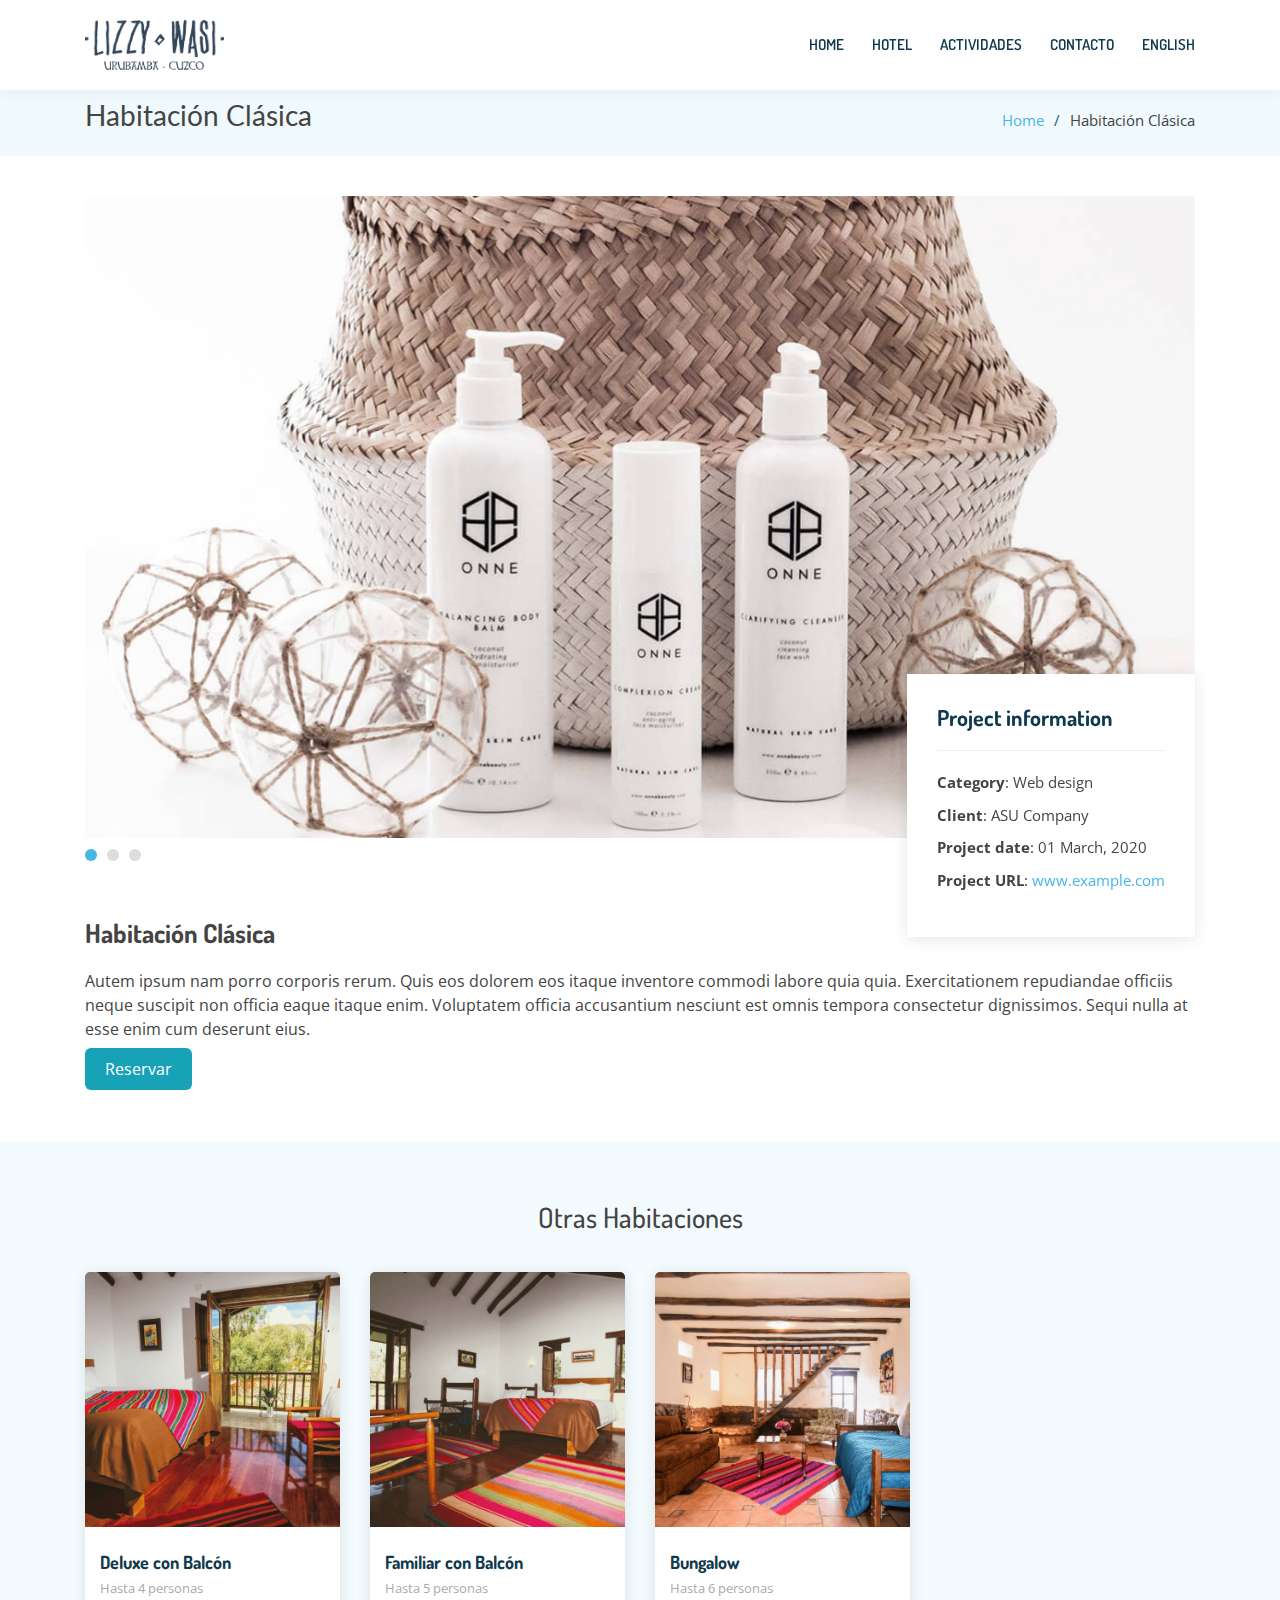
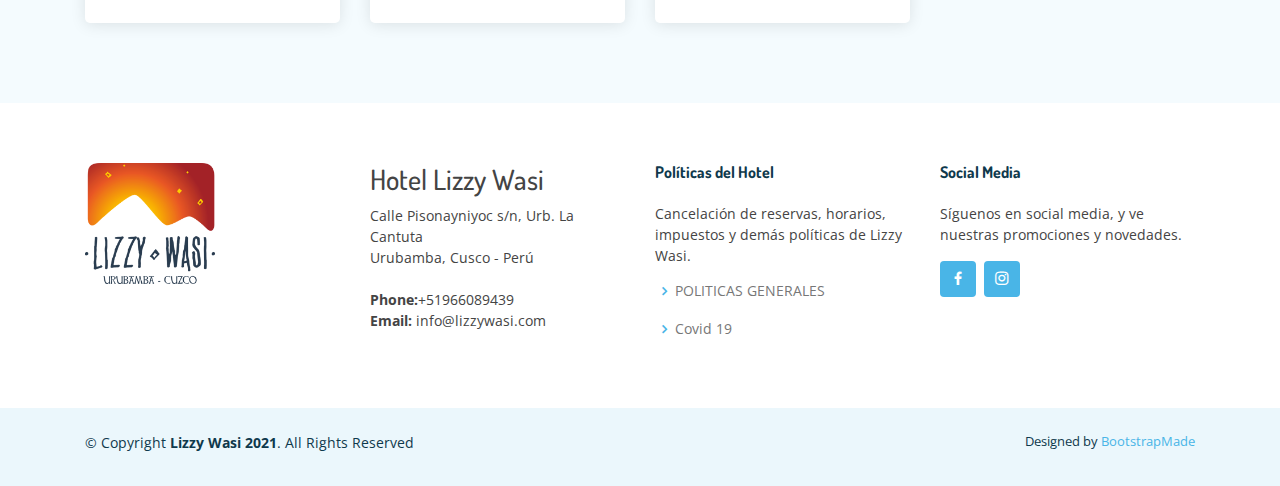
<file: rooms/clasica.html>
<!DOCTYPE html>
<html lang="en">

<head>
  <meta charset="utf-8">
  <meta content="width=device-width, initial-scale=1.0" name="viewport">

  <title>Habitación Clásica ] Lizzy Wasi</title>
  <meta content="" name="descriptison">
  <meta content="" name="keywords">

  <!-- Favicons -->
  <link href="../assets/img/LW_favicon.png" rel="icon">
  <link href="../assets/img/apple-touch-icon.png" rel="apple-touch-icon">

  <!-- Google Fonts -->
  <link href="https://fonts.googleapis.com/css?family=Open+Sans:300,300i,400,400i,600,600i,700,700i|Dosis:300,400,500,,600,700,700i|Lato:300,300i,400,400i,700,700i" rel="stylesheet">

  <!-- Vendor CSS Files -->
  <link href="../assets/vendor/bootstrap/css/bootstrap.min.css" rel="stylesheet">
  <link href="../assets/vendor/icofont/icofont.min.css" rel="stylesheet">
  <link href="../assets/vendor/boxicons/css/boxicons.min.css" rel="stylesheet">
  <link href="../assets/vendor/venobox/venobox.css" rel="stylesheet">
  <link href="../assets/vendor/line-awesome/css/line-awesome.min.css" rel="stylesheet">
  <link href="../assets/vendor/owl.carousel/assets/owl.carousel.min.css" rel="stylesheet">

  <!-- Template Main CSS File -->
  <link href="../assets/css/style.css" rel="stylesheet">

  <!-- =======================================================
  * Template Name: Butterfly - v2.1.0
  * Template URL: https://bootstrapmade.com/butterfly-free-bootstrap-theme/
  * Author: BootstrapMade.com
  * License: https://bootstrapmade.com/license/
  ======================================================== -->
</head>

<body>

  <!-- ======= Header ======= -->
  <header id="header" class="fixed-top">
    <div class="container d-flex align-items-center">

      <a href="../index.html" class="logo mr-auto"><img src="../assets/img/logo_lw_simple.png" alt="" class="img-fluid"></a>
      <!-- Uncomment below if you prefer to use text as a logo -->
      <!-- <h1 class="logo mr-auto"><a href="index.html">Butterfly</a></h1> -->

      <nav class="nav-menu d-none d-lg-block">
        <ul>
          <li><a href="../index.html">Home</a></li>
          <li><a href="../index.html#about">Hotel</a></li>
          <li><a href="../index.html#portfolio">Actividades</a></li>
          <li><a href="../index.html#contact">Contacto</a></li>
          <li><a href="" data-toggle="modal" data-target="#myModal">English</a></li>
        </ul>
      </nav><!-- .nav-menu -->

    </div>
  </header><!-- End Header -->
  
      <!-- The Modal English -->
  <div class="modal" id="myModal">
    <div class="modal-dialog">
      <div class="modal-content">
      
        <!-- Modal Header -->
        <div class="modal-header">
          <h4 class="modal-title">Coming Soon</h4>
          <button type="button" class="close" data-dismiss="modal">&times;</button>
        </div>
        
        <!-- Modal body -->
        <div class="modal-body">
          Please email <strong>info@lizzywasi.com</strong> or use the chat on this website for English assitance.
        </div>
        
        <!-- Modal footer -->
        <div class="modal-footer">
          <button type="button" class="btn btn-danger" data-dismiss="modal">Close</button>
        </div>
        
      </div>
    </div>
  </div>
   <!-- end of modal -->

  <main id="main">

    <!-- ======= Breadcrumbs ======= -->
    <section id="breadcrumbs" class="breadcrumbs">
      <div class="container">

        <div class="d-flex justify-content-between align-items-center">
          <h2>Habitación Clásica</h2>
          <ol>
            <li><a href="../index.html">Home</a></li>
            <li>Habitación Clásica</li>
          </ol>
        </div>

      </div>
    </section><!-- End Breadcrumbs -->

    <!-- ======= Portfolio Details Section ======= -->
    <section id="portfolio-details" class="portfolio-details">
      <div class="container">

        <div class="portfolio-details-container">

          <div class="owl-carousel portfolio-details-carousel">
            <img src="../assets/img/portfolio/portfolio-details-1.jpg" class="img-fluid" alt="">
            <img src="../assets/img/portfolio/portfolio-details-2.jpg" class="img-fluid" alt="">
            <img src="../assets/img/portfolio/portfolio-details-3.jpg" class="img-fluid" alt="">
          </div>

          <div class="portfolio-info">
            <h3>Project information</h3>
            <ul>
              <li><strong>Category</strong>: Web design</li>
              <li><strong>Client</strong>: ASU Company</li>
              <li><strong>Project date</strong>: 01 March, 2020</li>
              <li><strong>Project URL</strong>: <a href="#">www.example.com</a></li>
            </ul>
          </div>

        </div>

        <div class="portfolio-description">
          <h2>Habitación Clásica</h2>
          <p>
            Autem ipsum nam porro corporis rerum. Quis eos dolorem eos itaque inventore commodi labore quia quia. Exercitationem repudiandae officiis neque suscipit non officia eaque itaque enim. Voluptatem officia accusantium nesciunt est omnis tempora consectetur dignissimos. Sequi nulla at esse enim cum deserunt eius.
          </p>
          <a href="https://hotels.cloudbeds.com/reservation/flgeLO" target="_blank" class="btn-info reserva">Reservar</a>
        </div>

      </div>
    </section><!-- End Portfolio Details Section -->

<!-- ======= Habitaciones ======= -->
    <section id="team" class="team section-bg">
      <div class="container">

        <div class="section-title">
          <h3>Otras Habitaciones</h3>
        </div>

        <div class="row">

          <div class="col-lg-3 col-md-6 d-flex align-items-stretch">
            <div class="member">
              <div class="member-img">
                <img src="../assets/img/team/balcony.png" class="img-fluid" alt="">
                <div class="social">
                  <a href="https://hotels.cloudbeds.com/reservation/flgeLO" class="btn-get-started scrollto" target="_blank">Más Información</a>
                </div>
              </div>
              <div class="member-info">
                <h4>Deluxe con Balcón</h4>
                <span>Hasta 4 personas</span>
              </div>
            </div>
          </div>

          <div class="col-lg-3 col-md-6 d-flex align-items-stretch">
            <div class="member">
              <div class="member-img">
                <img src="../assets/img/team/deluxe.png" class="img-fluid" alt="">
                <div class="social">
                    <a href="https://hotels.cloudbeds.com/reservation/flgeLO" class="btn-get-started scrollto" target="_blank">Más Información</a>
                </div>
              </div>
              <div class="member-info">
                <h4>Familiar con Balcón</h4>
                <span>Hasta 5 personas</span>
              </div>
            </div>
          </div>

          <div class="col-lg-3 col-md-6 d-flex align-items-stretch">
            <div class="member">
              <div class="member-img">
                <img src="../assets/img/team/bungalow.png" class="img-fluid" alt="">
                <div class="social">
                <a href="https://hotels.cloudbeds.com/reservation/flgeLO" class="btn-get-started scrollto" target="_blank">Más Información</a>
                </div>
              </div>
              <div class="member-info">
                <h4>Bungalow</h4>
                <span>Hasta 6 personas</span>
              </div>
            </div>
          </div>

        </div>

      </div>
    </section><!-- End Habitaciones -->

  </main><!-- End #main -->

 <!-- ======= Footer ======= -->
  <footer id="footer">

    <div class="footer-top">
      <div class="container">
        <div class="row">

          <div class="col-lg-3 col-md-6 col-6 footer-contact">
          <div class="logo mr-auto">
              <img src="../assets/img/lw_logo.png" class="img-fluid" alt="" style="max-width: 130px";>
            </div>
          </div>

          <div class="col-lg-3 col-md-6 footer-links">
            <h3>Hotel Lizzy Wasi</h3>
            <p>
              Calle Pisonayniyoc s/n, Urb. La Cantuta<br>
              Urubamba, Cusco - Perú<br>
               <br>
              <strong>Phone:</strong>+51966089439<br>
              <strong>Email:</strong> info@lizzywasi.com<br>
            </p>
          </div>

          <div class="col-lg-3 col-md-6 footer-links">
            <h4>Políticas del Hotel</h4>
            <p>Cancelación de reservas, horarios, impuestos y demás políticas de Lizzy Wasi.</p>
            <ul>
              <li><i class="bx bx-chevron-right"></i> <a href="politicas_lizzywasi.html">POLITICAS GENERALES</a></li>
              <li><i class="bx bx-chevron-right"></i> <a href="https://f.hubspotusercontent40.net/hubfs/5717293/Plan%20de%20Protecci%C3%B3n%20ante%20Covit%2019%20Hotel%20Lizzy%20Wasi.pdf" target="_blank">Covid 19</a></li>
            </ul>
          </div>

          <div class="col-lg-3 col-md-6 footer-links">
            <h4>Social Media</h4>
            <p>Síguenos en social media, y ve nuestras promociones y novedades.</p>
            <div class="social-links mt-3">
              <a href="https://www.facebook.com/lizzywasihotel" class="facebook" target="_blank"><i class="bx bxl-facebook"></i></a>
              <a href="https://www.instagram.com/lizzywasi/" class="instagram" target="_blank"><i class="bx bxl-instagram"></i></a>
            </div>
          </div>

        </div>
      </div>
    </div>

    <div class="container py-4">
      <div class="copyright">
        &copy; Copyright <strong><span>Lizzy Wasi 2021</span></strong>. All Rights Reserved
      </div>
      <div class="credits">
        Designed by <a href="https://bootstrapmade.com/">BootstrapMade</a>
      </div>
    </div>
  </footer><!-- End Footer -->

  <a href="#" class="back-to-top"><i class="icofont-simple-up"></i></a>

  <!-- Vendor JS Files -->
  <script src="../assets/vendor/jquery/jquery.min.js"></script>
  <script src="../assets/vendor/bootstrap/js/bootstrap.bundle.min.js"></script>
  <script src="../assets/vendor/jquery.easing/jquery.easing.min.js"></script>
  <script src="../assets/vendor/php-email-form/validate.js"></script>
  <script src="../assets/vendor/venobox/venobox.min.js"></script>
  <script src="../assets/vendor/waypoints/jquery.waypoints.min.js"></script>
  <script src="../assets/vendor/counterup/counterup.min.js"></script>
  <script src="../assets/vendor/isotope-layout/isotope.pkgd.min.js"></script>
  <script src="../assets/vendor/owl.carousel/owl.carousel.min.js"></script>

  <!-- Template Main JS File -->
  <script src="../assets/js/main.js"></script>

</body>

</html>
</file>
<file: assets/vendor/venobox/venobox.css>
/* ------ venobox.css --------*/
.vbox-overlay *, .vbox-overlay *:before, .vbox-overlay *:after{
    -webkit-backface-visibility: hidden;
    -webkit-box-sizing:border-box;
    -moz-box-sizing:border-box;
    box-sizing:border-box;
}
.vbox-overlay * { 
    -webkit-backface-visibility: visible;
    backface-visibility: visible;
}
.vbox-overlay{
    display: -webkit-flex;
    display: flex;
    -webkit-flex-direction: column;
    flex-direction: column;
    -webkit-justify-content: center;
    justify-content: center;
    -webkit-align-items: center;
    align-items: center;
    position: fixed;
    left: 0;
    top: 0;
    bottom: 0;
    right: 0;
    z-index: 999999;
}

/* ----- navigation ----- */
.vbox-title{
    width: 100%;
    height: 40px;
    float: left;
    text-align: center;
    line-height: 28px;
    font-size: 12px;
    padding: 6px 50px;
    overflow: hidden;
    position: fixed;
    display: none;
    left: 0;
    z-index: 89;
}
.vbox-close{
    cursor: pointer;
    position: fixed;
    top: -1px;
    right: 0;
    width: 50px;
    height: 40px;
    padding: 6px;
    display: block;
    background-position:10px center;
    overflow: hidden;
    font-size: 24px;
    line-height: 1;
    text-align: center;
    z-index: 99;
}
.vbox-left{
    cursor: pointer;
    position: fixed;
    left: 0;
    height: 40px;
    overflow: hidden;
    line-height: 28px;
    font-size: 12px;
    z-index: 99;
    display: flex;
    align-items:center;
}
.vbox-num{
    display: inline-block;
    margin: 6px 0 6px 15px;
}
/* ----- Social share ----- */
.vbox-share{
    line-height: 28px;
    font-size: 12px;
    overflow: hidden;
    position: fixed;
    left: 0;
    z-index: 98;
    display: flex;
    align-items:center;
    justify-content: center;
    width: 100%;
    text-align: center;
}
.vbox-share svg{
    max-height: 28px;
    width: 28px;
    z-index: 10;
    margin-left: 12px;
    margin-top: 6px;
    margin-bottom: 6px;
    vertical-align: middle;
}


/* ----- navigation ARROWS ----- */
.vbox-next, .vbox-prev{
    position: fixed;
    top: 50%;
    margin-top: -15px;
    overflow: hidden;
    cursor: pointer;
    display: block;
    width: 45px;
    height: 45px;
    z-index: 99;
}
.vbox-next span, .vbox-prev span{
    position: relative;
    width: 20px;
    height: 20px;
    border: 2px solid transparent;
    border-top-color: #B6B6B6;
    border-right-color: #B6B6B6;
    text-indent: -100px;
    position: absolute;
    top: 8px;
    display: block;
}
.vbox-prev{
    left: 15px;
}
.vbox-next{
    right: 15px;
}
.vbox-prev span{
    left: 10px;
    -ms-transform: rotate(-135deg);
    -webkit-transform: rotate(-135deg);
    transform: rotate(-135deg);
}
.vbox-next span{
    -ms-transform: rotate(45deg);
    -webkit-transform: rotate(45deg);
    transform: rotate(45deg);
    right: 10px;
}
/* ------- inline window ------ */
.vbox-inline{
    width: 420px;
    height: 315px;
    height: 70vh;
    padding: 10px;
    background: #fff;
    margin: 0 auto;
    overflow: auto;
    text-align: left;
}
/* ------- Video & iFrames window ------ */
.venoframe{
    max-width: 100%;
    width: 100%;
    border: none;
    width: 100%;
    height: 260px;
    height: 70vh;
}
.venoframe.vbvid{
    height: 260px;
}
@media (min-width: 768px) {
    .venoframe, .vbox-inline{
        width: 90%;
        height: 360px;
        height: 70vh;
    }
    .venoframe.vbvid{
        width: 640px;
        height: 360px;
    }
}
@media (min-width: 992px) {
    .venoframe, .vbox-inline{
        max-width: 1200px;
        width: 80%;
        height: 540px;
        height: 70vh;
    }
    .venoframe.vbvid{
        width: 960px;
        height: 540px;
    }
}
/* 
Please do NOT edit this part! 
or at least read this note: http://i.imgur.com/7C0ws9e.gif
*/
.vbox-open{
    overflow: hidden;
}
.vbox-container{
    position: absolute;
    left: 0;
    right: 0;
    top: 0;
    bottom: 0;
    overflow-x: hidden;
    overflow-y: scroll;
    overflow-scrolling: touch;
    -webkit-overflow-scrolling: touch;
    z-index: 20;
    max-height: 100%;

}

.vbox-content{
    text-align: center;
    float: left;
    width: 100%;
    position: relative;
    overflow: hidden;
    padding: 20px 4%;
}
.vbox-container img{
    max-width: 100%;
    height: auto;
}
.vbox-figlio{
    box-shadow: 0 0 12px rgba(0,0,0,0.19), 0 6px 6px rgba(0,0,0,0.23);
    max-width: 100%;
    text-align: initial;
}
img.vbox-figlio{
    -webkit-user-select: none;
-khtml-user-select: none;
-moz-user-select: none;
-o-user-select: none;
user-select: none;
}
.vbox-content.swipe-left{
    margin-left: -200px !important;
}
.vbox-content.swipe-right{
    margin-left: 200px !important;
}
.vbox-animated{
    webkit-transition: margin 300ms ease-out;
    transition: margin 300ms ease-out;
}

/* ---------- preloader ----------
 * SPINKIT 
 * http://tobiasahlin.com/spinkit/
-------------------------------- */
.sk-double-bounce,.sk-rotating-plane{width:40px;height:40px;margin:40px auto}.sk-rotating-plane{background-color:#333;-webkit-animation:sk-rotatePlane 1.2s infinite ease-in-out;animation:sk-rotatePlane 1.2s infinite ease-in-out}@-webkit-keyframes sk-rotatePlane{0%{-webkit-transform:perspective(120px) rotateX(0) rotateY(0);transform:perspective(120px) rotateX(0) rotateY(0)}50%{-webkit-transform:perspective(120px) rotateX(-180.1deg) rotateY(0);transform:perspective(120px) rotateX(-180.1deg) rotateY(0)}100%{-webkit-transform:perspective(120px) rotateX(-180deg) rotateY(-179.9deg);transform:perspective(120px) rotateX(-180deg) rotateY(-179.9deg)}}@keyframes sk-rotatePlane{0%{-webkit-transform:perspective(120px) rotateX(0) rotateY(0);transform:perspective(120px) rotateX(0) rotateY(0)}50%{-webkit-transform:perspective(120px) rotateX(-180.1deg) rotateY(0);transform:perspective(120px) rotateX(-180.1deg) rotateY(0)}100%{-webkit-transform:perspective(120px) rotateX(-180deg) rotateY(-179.9deg);transform:perspective(120px) rotateX(-180deg) rotateY(-179.9deg)}}.sk-double-bounce{position:relative}.sk-double-bounce .sk-child{width:100%;height:100%;border-radius:50%;background-color:#333;opacity:.6;position:absolute;top:0;left:0;-webkit-animation:sk-doubleBounce 2s infinite ease-in-out;animation:sk-doubleBounce 2s infinite ease-in-out}.sk-chasing-dots .sk-child,.sk-spinner-pulse,.sk-three-bounce .sk-child{background-color:#333;border-radius:100%}.sk-double-bounce .sk-double-bounce2{-webkit-animation-delay:-1s;animation-delay:-1s}@-webkit-keyframes sk-doubleBounce{0%,100%{-webkit-transform:scale(0);transform:scale(0)}50%{-webkit-transform:scale(1);transform:scale(1)}}@keyframes sk-doubleBounce{0%,100%{-webkit-transform:scale(0);transform:scale(0)}50%{-webkit-transform:scale(1);transform:scale(1)}}.sk-wave{margin:40px auto;width:50px;height:40px;text-align:center;font-size:10px}.sk-wave .sk-rect{background-color:#333;height:100%;width:6px;display:inline-block;-webkit-animation:sk-waveStretchDelay 1.2s infinite ease-in-out;animation:sk-waveStretchDelay 1.2s infinite ease-in-out}.sk-wave .sk-rect1{-webkit-animation-delay:-1.2s;animation-delay:-1.2s}.sk-wave .sk-rect2{-webkit-animation-delay:-1.1s;animation-delay:-1.1s}.sk-wave .sk-rect3{-webkit-animation-delay:-1s;animation-delay:-1s}.sk-wave .sk-rect4{-webkit-animation-delay:-.9s;animation-delay:-.9s}.sk-wave .sk-rect5{-webkit-animation-delay:-.8s;animation-delay:-.8s}@-webkit-keyframes sk-waveStretchDelay{0%,100%,40%{-webkit-transform:scaleY(.4);transform:scaleY(.4)}20%{-webkit-transform:scaleY(1);transform:scaleY(1)}}@keyframes sk-waveStretchDelay{0%,100%,40%{-webkit-transform:scaleY(.4);transform:scaleY(.4)}20%{-webkit-transform:scaleY(1);transform:scaleY(1)}}.sk-wandering-cubes{margin:40px auto;width:40px;height:40px;position:relative}.sk-wandering-cubes .sk-cube{background-color:#333;width:10px;height:10px;position:absolute;top:0;left:0;-webkit-animation:sk-wanderingCube 1.8s ease-in-out -1.8s infinite both;animation:sk-wanderingCube 1.8s ease-in-out -1.8s infinite both}.sk-chasing-dots,.sk-spinner-pulse{width:40px;height:40px;margin:40px auto}.sk-wandering-cubes .sk-cube2{-webkit-animation-delay:-.9s;animation-delay:-.9s}@-webkit-keyframes sk-wanderingCube{0%{-webkit-transform:rotate(0);transform:rotate(0)}25%{-webkit-transform:translateX(30px) rotate(-90deg) scale(.5);transform:translateX(30px) rotate(-90deg) scale(.5)}50%{-webkit-transform:translateX(30px) translateY(30px) rotate(-179deg);transform:translateX(30px) translateY(30px) rotate(-179deg)}50.1%{-webkit-transform:translateX(30px) translateY(30px) rotate(-180deg);transform:translateX(30px) translateY(30px) rotate(-180deg)}75%{-webkit-transform:translateX(0) translateY(30px) rotate(-270deg) scale(.5);transform:translateX(0) translateY(30px) rotate(-270deg) scale(.5)}100%{-webkit-transform:rotate(-360deg);transform:rotate(-360deg)}}@keyframes sk-wanderingCube{0%{-webkit-transform:rotate(0);transform:rotate(0)}25%{-webkit-transform:translateX(30px) rotate(-90deg) scale(.5);transform:translateX(30px) rotate(-90deg) scale(.5)}50%{-webkit-transform:translateX(30px) translateY(30px) rotate(-179deg);transform:translateX(30px) translateY(30px) rotate(-179deg)}50.1%{-webkit-transform:translateX(30px) translateY(30px) rotate(-180deg);transform:translateX(30px) translateY(30px) rotate(-180deg)}75%{-webkit-transform:translateX(0) translateY(30px) rotate(-270deg) scale(.5);transform:translateX(0) translateY(30px) rotate(-270deg) scale(.5)}100%{-webkit-transform:rotate(-360deg);transform:rotate(-360deg)}}.sk-spinner-pulse{-webkit-animation:sk-pulseScaleOut 1s infinite ease-in-out;animation:sk-pulseScaleOut 1s infinite ease-in-out}@-webkit-keyframes sk-pulseScaleOut{0%{-webkit-transform:scale(0);transform:scale(0)}100%{-webkit-transform:scale(1);transform:scale(1);opacity:0}}@keyframes sk-pulseScaleOut{0%{-webkit-transform:scale(0);transform:scale(0)}100%{-webkit-transform:scale(1);transform:scale(1);opacity:0}}.sk-chasing-dots{position:relative;text-align:center;-webkit-animation:sk-chasingDotsRotate 2s infinite linear;animation:sk-chasingDotsRotate 2s infinite linear}.sk-chasing-dots .sk-child{width:60%;height:60%;display:inline-block;position:absolute;top:0;-webkit-animation:sk-chasingDotsBounce 2s infinite ease-in-out;animation:sk-chasingDotsBounce 2s infinite ease-in-out}.sk-chasing-dots .sk-dot2{top:auto;bottom:0;-webkit-animation-delay:-1s;animation-delay:-1s}@-webkit-keyframes sk-chasingDotsRotate{100%{-webkit-transform:rotate(360deg);transform:rotate(360deg)}}@keyframes sk-chasingDotsRotate{100%{-webkit-transform:rotate(360deg);transform:rotate(360deg)}}@-webkit-keyframes sk-chasingDotsBounce{0%,100%{-webkit-transform:scale(0);transform:scale(0)}50%{-webkit-transform:scale(1);transform:scale(1)}}@keyframes sk-chasingDotsBounce{0%,100%{-webkit-transform:scale(0);transform:scale(0)}50%{-webkit-transform:scale(1);transform:scale(1)}}.sk-three-bounce{margin:40px auto;width:80px;text-align:center}.sk-three-bounce .sk-child{width:20px;height:20px;display:inline-block;-webkit-animation:sk-three-bounce 1.4s ease-in-out 0s infinite both;animation:sk-three-bounce 1.4s ease-in-out 0s infinite both}.sk-circle .sk-child:before,.sk-fading-circle .sk-circle:before{display:block;border-radius:100%;content:'';background-color:#333}.sk-three-bounce .sk-bounce1{-webkit-animation-delay:-.32s;animation-delay:-.32s}.sk-three-bounce .sk-bounce2{-webkit-animation-delay:-.16s;animation-delay:-.16s}@-webkit-keyframes sk-three-bounce{0%,100%,80%{-webkit-transform:scale(0);transform:scale(0)}40%{-webkit-transform:scale(1);transform:scale(1)}}@keyframes sk-three-bounce{0%,100%,80%{-webkit-transform:scale(0);transform:scale(0)}40%{-webkit-transform:scale(1);transform:scale(1)}}.sk-circle{margin:40px auto;width:40px;height:40px;position:relative}.sk-circle .sk-child{width:100%;height:100%;position:absolute;left:0;top:0}.sk-circle .sk-child:before{margin:0 auto;width:15%;height:15%;-webkit-animation:sk-circleBounceDelay 1.2s infinite ease-in-out both;animation:sk-circleBounceDelay 1.2s infinite ease-in-out both}.sk-circle .sk-circle2{-webkit-transform:rotate(30deg);-ms-transform:rotate(30deg);transform:rotate(30deg)}.sk-circle .sk-circle3{-webkit-transform:rotate(60deg);-ms-transform:rotate(60deg);transform:rotate(60deg)}.sk-circle .sk-circle4{-webkit-transform:rotate(90deg);-ms-transform:rotate(90deg);transform:rotate(90deg)}.sk-circle .sk-circle5{-webkit-transform:rotate(120deg);-ms-transform:rotate(120deg);transform:rotate(120deg)}.sk-circle .sk-circle6{-webkit-transform:rotate(150deg);-ms-transform:rotate(150deg);transform:rotate(150deg)}.sk-circle .sk-circle7{-webkit-transform:rotate(180deg);-ms-transform:rotate(180deg);transform:rotate(180deg)}.sk-circle .sk-circle8{-webkit-transform:rotate(210deg);-ms-transform:rotate(210deg);transform:rotate(210deg)}.sk-circle .sk-circle9{-webkit-transform:rotate(240deg);-ms-transform:rotate(240deg);transform:rotate(240deg)}.sk-circle .sk-circle10{-webkit-transform:rotate(270deg);-ms-transform:rotate(270deg);transform:rotate(270deg)}.sk-circle .sk-circle11{-webkit-transform:rotate(300deg);-ms-transform:rotate(300deg);transform:rotate(300deg)}.sk-circle .sk-circle12{-webkit-transform:rotate(330deg);-ms-transform:rotate(330deg);transform:rotate(330deg)}.sk-circle .sk-circle2:before{-webkit-animation-delay:-1.1s;animation-delay:-1.1s}.sk-circle .sk-circle3:before{-webkit-animation-delay:-1s;animation-delay:-1s}.sk-circle .sk-circle4:before{-webkit-animation-delay:-.9s;animation-delay:-.9s}.sk-circle .sk-circle5:before{-webkit-animation-delay:-.8s;animation-delay:-.8s}.sk-circle .sk-circle6:before{-webkit-animation-delay:-.7s;animation-delay:-.7s}.sk-circle .sk-circle7:before{-webkit-animation-delay:-.6s;animation-delay:-.6s}.sk-circle .sk-circle8:before{-webkit-animation-delay:-.5s;animation-delay:-.5s}.sk-circle .sk-circle9:before{-webkit-animation-delay:-.4s;animation-delay:-.4s}.sk-circle .sk-circle10:before{-webkit-animation-delay:-.3s;animation-delay:-.3s}.sk-circle .sk-circle11:before{-webkit-animation-delay:-.2s;animation-delay:-.2s}.sk-circle .sk-circle12:before{-webkit-animation-delay:-.1s;animation-delay:-.1s}@-webkit-keyframes sk-circleBounceDelay{0%,100%,80%{-webkit-transform:scale(0);transform:scale(0)}40%{-webkit-transform:scale(1);transform:scale(1)}}@keyframes sk-circleBounceDelay{0%,100%,80%{-webkit-transform:scale(0);transform:scale(0)}40%{-webkit-transform:scale(1);transform:scale(1)}}.sk-cube-grid{width:40px;height:40px;margin:40px auto}.sk-cube-grid .sk-cube{width:33.33%;height:33.33%;background-color:#333;float:left;-webkit-animation:sk-cubeGridScaleDelay 1.3s infinite ease-in-out;animation:sk-cubeGridScaleDelay 1.3s infinite ease-in-out}.sk-cube-grid .sk-cube1{-webkit-animation-delay:.2s;animation-delay:.2s}.sk-cube-grid .sk-cube2{-webkit-animation-delay:.3s;animation-delay:.3s}.sk-cube-grid .sk-cube3{-webkit-animation-delay:.4s;animation-delay:.4s}.sk-cube-grid .sk-cube4{-webkit-animation-delay:.1s;animation-delay:.1s}.sk-cube-grid .sk-cube5{-webkit-animation-delay:.2s;animation-delay:.2s}.sk-cube-grid .sk-cube6{-webkit-animation-delay:.3s;animation-delay:.3s}.sk-cube-grid .sk-cube7{-webkit-animation-delay:0ms;animation-delay:0ms}.sk-cube-grid .sk-cube8{-webkit-animation-delay:.1s;animation-delay:.1s}.sk-cube-grid .sk-cube9{-webkit-animation-delay:.2s;animation-delay:.2s}@-webkit-keyframes sk-cubeGridScaleDelay{0%,100%,70%{-webkit-transform:scale3D(1,1,1);transform:scale3D(1,1,1)}35%{-webkit-transform:scale3D(0,0,1);transform:scale3D(0,0,1)}}@keyframes sk-cubeGridScaleDelay{0%,100%,70%{-webkit-transform:scale3D(1,1,1);transform:scale3D(1,1,1)}35%{-webkit-transform:scale3D(0,0,1);transform:scale3D(0,0,1)}}.sk-fading-circle{margin:40px auto;width:40px;height:40px;position:relative}.sk-fading-circle .sk-circle{width:100%;height:100%;position:absolute;left:0;top:0}.sk-fading-circle .sk-circle:before{margin:0 auto;width:15%;height:15%;-webkit-animation:sk-circleFadeDelay 1.2s infinite ease-in-out both;animation:sk-circleFadeDelay 1.2s infinite ease-in-out both}.sk-fading-circle .sk-circle2{-webkit-transform:rotate(30deg);-ms-transform:rotate(30deg);transform:rotate(30deg)}.sk-fading-circle .sk-circle3{-webkit-transform:rotate(60deg);-ms-transform:rotate(60deg);transform:rotate(60deg)}.sk-fading-circle .sk-circle4{-webkit-transform:rotate(90deg);-ms-transform:rotate(90deg);transform:rotate(90deg)}.sk-fading-circle .sk-circle5{-webkit-transform:rotate(120deg);-ms-transform:rotate(120deg);transform:rotate(120deg)}.sk-fading-circle .sk-circle6{-webkit-transform:rotate(150deg);-ms-transform:rotate(150deg);transform:rotate(150deg)}.sk-fading-circle .sk-circle7{-webkit-transform:rotate(180deg);-ms-transform:rotate(180deg);transform:rotate(180deg)}.sk-fading-circle .sk-circle8{-webkit-transform:rotate(210deg);-ms-transform:rotate(210deg);transform:rotate(210deg)}.sk-fading-circle .sk-circle9{-webkit-transform:rotate(240deg);-ms-transform:rotate(240deg);transform:rotate(240deg)}.sk-fading-circle .sk-circle10{-webkit-transform:rotate(270deg);-ms-transform:rotate(270deg);transform:rotate(270deg)}.sk-fading-circle .sk-circle11{-webkit-transform:rotate(300deg);-ms-transform:rotate(300deg);transform:rotate(300deg)}.sk-fading-circle .sk-circle12{-webkit-transform:rotate(330deg);-ms-transform:rotate(330deg);transform:rotate(330deg)}.sk-fading-circle .sk-circle2:before{-webkit-animation-delay:-1.1s;animation-delay:-1.1s}.sk-fading-circle .sk-circle3:before{-webkit-animation-delay:-1s;animation-delay:-1s}.sk-fading-circle .sk-circle4:before{-webkit-animation-delay:-.9s;animation-delay:-.9s}.sk-fading-circle .sk-circle5:before{-webkit-animation-delay:-.8s;animation-delay:-.8s}.sk-fading-circle .sk-circle6:before{-webkit-animation-delay:-.7s;animation-delay:-.7s}.sk-fading-circle .sk-circle7:before{-webkit-animation-delay:-.6s;animation-delay:-.6s}.sk-fading-circle .sk-circle8:before{-webkit-animation-delay:-.5s;animation-delay:-.5s}.sk-fading-circle .sk-circle9:before{-webkit-animation-delay:-.4s;animation-delay:-.4s}.sk-fading-circle .sk-circle10:before{-webkit-animation-delay:-.3s;animation-delay:-.3s}.sk-fading-circle .sk-circle11:before{-webkit-animation-delay:-.2s;animation-delay:-.2s}.sk-fading-circle .sk-circle12:before{-webkit-animation-delay:-.1s;animation-delay:-.1s}@-webkit-keyframes sk-circleFadeDelay{0%,100%,39%{opacity:0}40%{opacity:1}}@keyframes sk-circleFadeDelay{0%,100%,39%{opacity:0}40%{opacity:1}}.sk-folding-cube{margin:40px auto;width:40px;height:40px;position:relative;-webkit-transform:rotateZ(45deg);transform:rotateZ(45deg)}.sk-folding-cube .sk-cube{float:left;width:50%;height:50%;position:relative;-webkit-transform:scale(1.1);-ms-transform:scale(1.1);transform:scale(1.1)}.sk-folding-cube .sk-cube:before{content:'';position:absolute;top:0;left:0;width:100%;height:100%;background-color:#333;-webkit-animation:sk-foldCubeAngle 2.4s infinite linear both;animation:sk-foldCubeAngle 2.4s infinite linear both;-webkit-transform-origin:100% 100%;-ms-transform-origin:100% 100%;transform-origin:100% 100%}.sk-folding-cube .sk-cube2{-webkit-transform:scale(1.1) rotateZ(90deg);transform:scale(1.1) rotateZ(90deg)}.sk-folding-cube .sk-cube3{-webkit-transform:scale(1.1) rotateZ(180deg);transform:scale(1.1) rotateZ(180deg)}.sk-folding-cube .sk-cube4{-webkit-transform:scale(1.1) rotateZ(270deg);transform:scale(1.1) rotateZ(270deg)}.sk-folding-cube .sk-cube2:before{-webkit-animation-delay:.3s;animation-delay:.3s}.sk-folding-cube .sk-cube3:before{-webkit-animation-delay:.6s;animation-delay:.6s}.sk-folding-cube .sk-cube4:before{-webkit-animation-delay:.9s;animation-delay:.9s}@-webkit-keyframes sk-foldCubeAngle{0%,10%{-webkit-transform:perspective(140px) rotateX(-180deg);transform:perspective(140px) rotateX(-180deg);opacity:0}25%,75%{-webkit-transform:perspective(140px) rotateX(0);transform:perspective(140px) rotateX(0);opacity:1}100%,90%{-webkit-transform:perspective(140px) rotateY(180deg);transform:perspective(140px) rotateY(180deg);opacity:0}}@keyframes sk-foldCubeAngle{0%,10%{-webkit-transform:perspective(140px) rotateX(-180deg);transform:perspective(140px) rotateX(-180deg);opacity:0}25%,75%{-webkit-transform:perspective(140px) rotateX(0);transform:perspective(140px) rotateX(0);opacity:1}100%,90%{-webkit-transform:perspective(140px) rotateY(180deg);transform:perspective(140px) rotateY(180deg);opacity:0}}
</file>
<file: assets/vendor/line-awesome/css/line-awesome.min.css>
.la,.lab,.lad,.lal,.lar,.las{-moz-osx-font-smoothing:grayscale;-webkit-font-smoothing:antialiased;display:inline-block;font-style:normal;font-variant:normal;text-rendering:auto;line-height:1}.la-lg{font-size:1.33333em;line-height:.75em;vertical-align:-.0667em}.la-xs{font-size:.75em}.la-sm{font-size:.875em}.la-1x{font-size:1em}.la-2x{font-size:2em}.la-3x{font-size:3em}.la-4x{font-size:4em}.la-5x{font-size:5em}.la-6x{font-size:6em}.la-7x{font-size:7em}.la-8x{font-size:8em}.la-9x{font-size:9em}.la-10x{font-size:10em}.la-fw{text-align:center;width:1.25em}.la-ul{list-style-type:none;margin-left:2.5em;padding-left:0}.la-ul>li{position:relative}.la-li{left:-2em;position:absolute;text-align:center;width:2em;line-height:inherit}.la-border{border:solid .08em #eee;border-radius:.1em;padding:.2em .25em .15em}.la-pull-left{float:left}.la-pull-right{float:right}.la.la-pull-left,.lab.la-pull-left,.lal.la-pull-left,.lar.la-pull-left,.las.la-pull-left{margin-right:.3em}.la.la-pull-right,.lab.la-pull-right,.lal.la-pull-right,.lar.la-pull-right,.las.la-pull-right{margin-left:.3em}.la-spin{-webkit-animation:la-spin 2s infinite linear;animation:la-spin 2s infinite linear}.la-pulse{-webkit-animation:la-spin 1s infinite steps(8);animation:la-spin 1s infinite steps(8)}@-webkit-keyframes la-spin{0%{-webkit-transform:rotate(0);transform:rotate(0)}100%{-webkit-transform:rotate(360deg);transform:rotate(360deg)}}@keyframes la-spin{0%{-webkit-transform:rotate(0);transform:rotate(0)}100%{-webkit-transform:rotate(360deg);transform:rotate(360deg)}}.la-rotate-90{-webkit-transform:rotate(90deg);transform:rotate(90deg)}.la-rotate-180{-webkit-transform:rotate(180deg);transform:rotate(180deg)}.la-rotate-270{-webkit-transform:rotate(270deg);transform:rotate(270deg)}.la-flip-horizontal{-webkit-transform:scale(-1,1);transform:scale(-1,1)}.la-flip-vertical{-webkit-transform:scale(1,-1);transform:scale(1,-1)}.la-flip-both,.la-flip-horizontal.la-flip-vertical{-webkit-transform:scale(-1,-1);transform:scale(-1,-1)}:root .la-flip-both,:root .la-flip-horizontal,:root .la-flip-vertical,:root .la-rotate-180,:root .la-rotate-270,:root .la-rotate-90{-webkit-filter:none;filter:none}.la-stack{display:inline-block;height:2em;line-height:2em;position:relative;vertical-align:middle;width:2.5em}.la-stack-1x,.la-stack-2x{left:0;position:absolute;text-align:center;width:100%}.la-stack-1x{line-height:inherit}.la-stack-2x{font-size:2em}.la-inverse{color:#fff}.la-500px:before{content:"\f26e"}.la-accessible-icon:before{content:"\f368"}.la-accusoft:before{content:"\f369"}.la-acquisitions-incorporated:before{content:"\f6af"}.la-ad:before{content:"\f641"}.la-address-book:before{content:"\f2b9"}.la-address-card:before{content:"\f2bb"}.la-adjust:before{content:"\f042"}.la-adn:before{content:"\f170"}.la-adobe:before{content:"\f778"}.la-adversal:before{content:"\f36a"}.la-affiliatetheme:before{content:"\f36b"}.la-air-freshener:before{content:"\f5d0"}.la-airbnb:before{content:"\f834"}.la-algolia:before{content:"\f36c"}.la-align-center:before{content:"\f037"}.la-align-justify:before{content:"\f039"}.la-align-left:before{content:"\f036"}.la-align-right:before{content:"\f038"}.la-alipay:before{content:"\f642"}.la-allergies:before{content:"\f461"}.la-amazon:before{content:"\f270"}.la-amazon-pay:before{content:"\f42c"}.la-ambulance:before{content:"\f0f9"}.la-american-sign-language-interpreting:before{content:"\f2a3"}.la-amilia:before{content:"\f36d"}.la-anchor:before{content:"\f13d"}.la-android:before{content:"\f17b"}.la-angellist:before{content:"\f209"}.la-angle-double-down:before{content:"\f103"}.la-angle-double-left:before{content:"\f100"}.la-angle-double-right:before{content:"\f101"}.la-angle-double-up:before{content:"\f102"}.la-angle-down:before{content:"\f107"}.la-angle-left:before{content:"\f104"}.la-angle-right:before{content:"\f105"}.la-angle-up:before{content:"\f106"}.la-angry:before{content:"\f556"}.la-angrycreative:before{content:"\f36e"}.la-angular:before{content:"\f420"}.la-ankh:before{content:"\f644"}.la-app-store:before{content:"\f36f"}.la-app-store-ios:before{content:"\f370"}.la-apper:before{content:"\f371"}.la-apple:before{content:"\f179"}.la-apple-alt:before{content:"\f5d1"}.la-apple-pay:before{content:"\f415"}.la-archive:before{content:"\f187"}.la-archway:before{content:"\f557"}.la-arrow-alt-circle-down:before{content:"\f358"}.la-arrow-alt-circle-left:before{content:"\f359"}.la-arrow-alt-circle-right:before{content:"\f35a"}.la-arrow-alt-circle-up:before{content:"\f35b"}.la-arrow-circle-down:before{content:"\f0ab"}.la-arrow-circle-left:before{content:"\f0a8"}.la-arrow-circle-right:before{content:"\f0a9"}.la-arrow-circle-up:before{content:"\f0aa"}.la-arrow-down:before{content:"\f063"}.la-arrow-left:before{content:"\f060"}.la-arrow-right:before{content:"\f061"}.la-arrow-up:before{content:"\f062"}.la-arrows-alt:before{content:"\f0b2"}.la-arrows-alt-h:before{content:"\f337"}.la-arrows-alt-v:before{content:"\f338"}.la-artstation:before{content:"\f77a"}.la-assistive-listening-systems:before{content:"\f2a2"}.la-asterisk:before{content:"\f069"}.la-asymmetrik:before{content:"\f372"}.la-at:before{content:"\f1fa"}.la-atlas:before{content:"\f558"}.la-atlassian:before{content:"\f77b"}.la-atom:before{content:"\f5d2"}.la-audible:before{content:"\f373"}.la-audio-description:before{content:"\f29e"}.la-autoprefixer:before{content:"\f41c"}.la-avianex:before{content:"\f374"}.la-aviato:before{content:"\f421"}.la-award:before{content:"\f559"}.la-aws:before{content:"\f375"}.la-baby:before{content:"\f77c"}.la-baby-carriage:before{content:"\f77d"}.la-backspace:before{content:"\f55a"}.la-backward:before{content:"\f04a"}.la-bacon:before{content:"\f7e5"}.la-balance-scale:before{content:"\f24e"}.la-balance-scale-left:before{content:"\f515"}.la-balance-scale-right:before{content:"\f516"}.la-ban:before{content:"\f05e"}.la-band-aid:before{content:"\f462"}.la-bandcamp:before{content:"\f2d5"}.la-barcode:before{content:"\f02a"}.la-bars:before{content:"\f0c9"}.la-baseball-ball:before{content:"\f433"}.la-basketball-ball:before{content:"\f434"}.la-bath:before{content:"\f2cd"}.la-battery-empty:before{content:"\f244"}.la-battery-full:before{content:"\f240"}.la-battery-half:before{content:"\f242"}.la-battery-quarter:before{content:"\f243"}.la-battery-three-quarters:before{content:"\f241"}.la-battle-net:before{content:"\f835"}.la-bed:before{content:"\f236"}.la-beer:before{content:"\f0fc"}.la-behance:before{content:"\f1b4"}.la-behance-square:before{content:"\f1b5"}.la-bell:before{content:"\f0f3"}.la-bell-slash:before{content:"\f1f6"}.la-bezier-curve:before{content:"\f55b"}.la-bible:before{content:"\f647"}.la-bicycle:before{content:"\f206"}.la-biking:before{content:"\f84a"}.la-bimobject:before{content:"\f378"}.la-binoculars:before{content:"\f1e5"}.la-biohazard:before{content:"\f780"}.la-birthday-cake:before{content:"\f1fd"}.la-bitbucket:before{content:"\f171"}.la-bitcoin:before{content:"\f379"}.la-bity:before{content:"\f37a"}.la-black-tie:before{content:"\f27e"}.la-blackberry:before{content:"\f37b"}.la-blender:before{content:"\f517"}.la-blender-phone:before{content:"\f6b6"}.la-blind:before{content:"\f29d"}.la-blog:before{content:"\f781"}.la-blogger:before{content:"\f37c"}.la-blogger-b:before{content:"\f37d"}.la-bluetooth:before{content:"\f293"}.la-bluetooth-b:before{content:"\f294"}.la-bold:before{content:"\f032"}.la-bolt:before{content:"\f0e7"}.la-bomb:before{content:"\f1e2"}.la-bone:before{content:"\f5d7"}.la-bong:before{content:"\f55c"}.la-book:before{content:"\f02d"}.la-book-dead:before{content:"\f6b7"}.la-book-medical:before{content:"\f7e6"}.la-book-open:before{content:"\f518"}.la-book-reader:before{content:"\f5da"}.la-bookmark:before{content:"\f02e"}.la-bootstrap:before{content:"\f836"}.la-border-all:before{content:"\f84c"}.la-border-none:before{content:"\f850"}.la-border-style:before{content:"\f853"}.la-bowling-ball:before{content:"\f436"}.la-box:before{content:"\f466"}.la-box-open:before{content:"\f49e"}.la-boxes:before{content:"\f468"}.la-braille:before{content:"\f2a1"}.la-brain:before{content:"\f5dc"}.la-bread-slice:before{content:"\f7ec"}.la-briefcase:before{content:"\f0b1"}.la-briefcase-medical:before{content:"\f469"}.la-broadcast-tower:before{content:"\f519"}.la-broom:before{content:"\f51a"}.la-brush:before{content:"\f55d"}.la-btc:before{content:"\f15a"}.la-buffer:before{content:"\f837"}.la-bug:before{content:"\f188"}.la-building:before{content:"\f1ad"}.la-bullhorn:before{content:"\f0a1"}.la-bullseye:before{content:"\f140"}.la-burn:before{content:"\f46a"}.la-buromobelexperte:before{content:"\f37f"}.la-bus:before{content:"\f207"}.la-bus-alt:before{content:"\f55e"}.la-business-time:before{content:"\f64a"}.la-buy-n-large:before{content:"\f8a6"}.la-buysellads:before{content:"\f20d"}.la-calculator:before{content:"\f1ec"}.la-calendar:before{content:"\f133"}.la-calendar-alt:before{content:"\f073"}.la-calendar-check:before{content:"\f274"}.la-calendar-day:before{content:"\f783"}.la-calendar-minus:before{content:"\f272"}.la-calendar-plus:before{content:"\f271"}.la-calendar-times:before{content:"\f273"}.la-calendar-week:before{content:"\f784"}.la-camera:before{content:"\f030"}.la-camera-retro:before{content:"\f083"}.la-campground:before{content:"\f6bb"}.la-canadian-maple-leaf:before{content:"\f785"}.la-candy-cane:before{content:"\f786"}.la-cannabis:before{content:"\f55f"}.la-capsules:before{content:"\f46b"}.la-car:before{content:"\f1b9"}.la-car-alt:before{content:"\f5de"}.la-car-battery:before{content:"\f5df"}.la-car-crash:before{content:"\f5e1"}.la-car-side:before{content:"\f5e4"}.la-caret-down:before{content:"\f0d7"}.la-caret-left:before{content:"\f0d9"}.la-caret-right:before{content:"\f0da"}.la-caret-square-down:before{content:"\f150"}.la-caret-square-left:before{content:"\f191"}.la-caret-square-right:before{content:"\f152"}.la-caret-square-up:before{content:"\f151"}.la-caret-up:before{content:"\f0d8"}.la-carrot:before{content:"\f787"}.la-cart-arrow-down:before{content:"\f218"}.la-cart-plus:before{content:"\f217"}.la-cash-register:before{content:"\f788"}.la-cat:before{content:"\f6be"}.la-cc-amazon-pay:before{content:"\f42d"}.la-cc-amex:before{content:"\f1f3"}.la-cc-apple-pay:before{content:"\f416"}.la-cc-diners-club:before{content:"\f24c"}.la-cc-discover:before{content:"\f1f2"}.la-cc-jcb:before{content:"\f24b"}.la-cc-mastercard:before{content:"\f1f1"}.la-cc-paypal:before{content:"\f1f4"}.la-cc-stripe:before{content:"\f1f5"}.la-cc-visa:before{content:"\f1f0"}.la-centercode:before{content:"\f380"}.la-centos:before{content:"\f789"}.la-certificate:before{content:"\f0a3"}.la-chair:before{content:"\f6c0"}.la-chalkboard:before{content:"\f51b"}.la-chalkboard-teacher:before{content:"\f51c"}.la-charging-station:before{content:"\f5e7"}.la-chart-area:before{content:"\f1fe"}.la-chart-bar:before{content:"\f080"}.la-chart-line:before{content:"\f201"}.la-chart-pie:before{content:"\f200"}.la-check:before{content:"\f00c"}.la-check-circle:before{content:"\f058"}.la-check-double:before{content:"\f560"}.la-check-square:before{content:"\f14a"}.la-cheese:before{content:"\f7ef"}.la-chess:before{content:"\f439"}.la-chess-bishop:before{content:"\f43a"}.la-chess-board:before{content:"\f43c"}.la-chess-king:before{content:"\f43f"}.la-chess-knight:before{content:"\f441"}.la-chess-pawn:before{content:"\f443"}.la-chess-queen:before{content:"\f445"}.la-chess-rook:before{content:"\f447"}.la-chevron-circle-down:before{content:"\f13a"}.la-chevron-circle-left:before{content:"\f137"}.la-chevron-circle-right:before{content:"\f138"}.la-chevron-circle-up:before{content:"\f139"}.la-chevron-down:before{content:"\f078"}.la-chevron-left:before{content:"\f053"}.la-chevron-right:before{content:"\f054"}.la-chevron-up:before{content:"\f077"}.la-child:before{content:"\f1ae"}.la-chrome:before{content:"\f268"}.la-chromecast:before{content:"\f838"}.la-church:before{content:"\f51d"}.la-circle:before{content:"\f111"}.la-circle-notch:before{content:"\f1ce"}.la-city:before{content:"\f64f"}.la-clinic-medical:before{content:"\f7f2"}.la-clipboard:before{content:"\f328"}.la-clipboard-check:before{content:"\f46c"}.la-clipboard-list:before{content:"\f46d"}.la-clock:before{content:"\f017"}.la-clone:before{content:"\f24d"}.la-closed-captioning:before{content:"\f20a"}.la-cloud:before{content:"\f0c2"}.la-cloud-download-alt:before{content:"\f381"}.la-cloud-meatball:before{content:"\f73b"}.la-cloud-moon:before{content:"\f6c3"}.la-cloud-moon-rain:before{content:"\f73c"}.la-cloud-rain:before{content:"\f73d"}.la-cloud-showers-heavy:before{content:"\f740"}.la-cloud-sun:before{content:"\f6c4"}.la-cloud-sun-rain:before{content:"\f743"}.la-cloud-upload-alt:before{content:"\f382"}.la-cloudscale:before{content:"\f383"}.la-cloudsmith:before{content:"\f384"}.la-cloudversify:before{content:"\f385"}.la-cocktail:before{content:"\f561"}.la-code:before{content:"\f121"}.la-code-branch:before{content:"\f126"}.la-codepen:before{content:"\f1cb"}.la-codiepie:before{content:"\f284"}.la-coffee:before{content:"\f0f4"}.la-cog:before{content:"\f013"}.la-cogs:before{content:"\f085"}.la-coins:before{content:"\f51e"}.la-columns:before{content:"\f0db"}.la-comment:before{content:"\f075"}.la-comment-alt:before{content:"\f27a"}.la-comment-dollar:before{content:"\f651"}.la-comment-dots:before{content:"\f4ad"}.la-comment-medical:before{content:"\f7f5"}.la-comment-slash:before{content:"\f4b3"}.la-comments:before{content:"\f086"}.la-comments-dollar:before{content:"\f653"}.la-compact-disc:before{content:"\f51f"}.la-compass:before{content:"\f14e"}.la-compress:before{content:"\f066"}.la-compress-arrows-alt:before{content:"\f78c"}.la-concierge-bell:before{content:"\f562"}.la-confluence:before{content:"\f78d"}.la-connectdevelop:before{content:"\f20e"}.la-contao:before{content:"\f26d"}.la-cookie:before{content:"\f563"}.la-cookie-bite:before{content:"\f564"}.la-copy:before{content:"\f0c5"}.la-copyright:before{content:"\f1f9"}.la-cotton-bureau:before{content:"\f89e"}.la-couch:before{content:"\f4b8"}.la-cpanel:before{content:"\f388"}.la-creative-commons:before{content:"\f25e"}.la-creative-commons-by:before{content:"\f4e7"}.la-creative-commons-nc:before{content:"\f4e8"}.la-creative-commons-nc-eu:before{content:"\f4e9"}.la-creative-commons-nc-jp:before{content:"\f4ea"}.la-creative-commons-nd:before{content:"\f4eb"}.la-creative-commons-pd:before{content:"\f4ec"}.la-creative-commons-pd-alt:before{content:"\f4ed"}.la-creative-commons-remix:before{content:"\f4ee"}.la-creative-commons-sa:before{content:"\f4ef"}.la-creative-commons-sampling:before{content:"\f4f0"}.la-creative-commons-sampling-plus:before{content:"\f4f1"}.la-creative-commons-share:before{content:"\f4f2"}.la-creative-commons-zero:before{content:"\f4f3"}.la-credit-card:before{content:"\f09d"}.la-critical-role:before{content:"\f6c9"}.la-crop:before{content:"\f125"}.la-crop-alt:before{content:"\f565"}.la-cross:before{content:"\f654"}.la-crosshairs:before{content:"\f05b"}.la-crow:before{content:"\f520"}.la-crown:before{content:"\f521"}.la-crutch:before{content:"\f7f7"}.la-css3:before{content:"\f13c"}.la-css3-alt:before{content:"\f38b"}.la-cube:before{content:"\f1b2"}.la-cubes:before{content:"\f1b3"}.la-cut:before{content:"\f0c4"}.la-cuttlefish:before{content:"\f38c"}.la-d-and-d:before{content:"\f38d"}.la-d-and-d-beyond:before{content:"\f6ca"}.la-dashcube:before{content:"\f210"}.la-database:before{content:"\f1c0"}.la-deaf:before{content:"\f2a4"}.la-delicious:before{content:"\f1a5"}.la-democrat:before{content:"\f747"}.la-deploydog:before{content:"\f38e"}.la-deskpro:before{content:"\f38f"}.la-desktop:before{content:"\f108"}.la-dev:before{content:"\f6cc"}.la-deviantart:before{content:"\f1bd"}.la-dharmachakra:before{content:"\f655"}.la-dhl:before{content:"\f790"}.la-diagnoses:before{content:"\f470"}.la-diaspora:before{content:"\f791"}.la-dice:before{content:"\f522"}.la-dice-d20:before{content:"\f6cf"}.la-dice-d6:before{content:"\f6d1"}.la-dice-five:before{content:"\f523"}.la-dice-four:before{content:"\f524"}.la-dice-one:before{content:"\f525"}.la-dice-six:before{content:"\f526"}.la-dice-three:before{content:"\f527"}.la-dice-two:before{content:"\f528"}.la-digg:before{content:"\f1a6"}.la-digital-ocean:before{content:"\f391"}.la-digital-tachograph:before{content:"\f566"}.la-directions:before{content:"\f5eb"}.la-discord:before{content:"\f392"}.la-discourse:before{content:"\f393"}.la-divide:before{content:"\f529"}.la-dizzy:before{content:"\f567"}.la-dna:before{content:"\f471"}.la-dochub:before{content:"\f394"}.la-docker:before{content:"\f395"}.la-dog:before{content:"\f6d3"}.la-dollar-sign:before{content:"\f155"}.la-dolly:before{content:"\f472"}.la-dolly-flatbed:before{content:"\f474"}.la-donate:before{content:"\f4b9"}.la-door-closed:before{content:"\f52a"}.la-door-open:before{content:"\f52b"}.la-dot-circle:before{content:"\f192"}.la-dove:before{content:"\f4ba"}.la-download:before{content:"\f019"}.la-draft2digital:before{content:"\f396"}.la-drafting-compass:before{content:"\f568"}.la-dragon:before{content:"\f6d5"}.la-draw-polygon:before{content:"\f5ee"}.la-dribbble:before{content:"\f17d"}.la-dribbble-square:before{content:"\f397"}.la-dropbox:before{content:"\f16b"}.la-drum:before{content:"\f569"}.la-drum-steelpan:before{content:"\f56a"}.la-drumstick-bite:before{content:"\f6d7"}.la-drupal:before{content:"\f1a9"}.la-dumbbell:before{content:"\f44b"}.la-dumpster:before{content:"\f793"}.la-dumpster-fire:before{content:"\f794"}.la-dungeon:before{content:"\f6d9"}.la-dyalog:before{content:"\f399"}.la-earlybirds:before{content:"\f39a"}.la-ebay:before{content:"\f4f4"}.la-edge:before{content:"\f282"}.la-edit:before{content:"\f044"}.la-egg:before{content:"\f7fb"}.la-eject:before{content:"\f052"}.la-elementor:before{content:"\f430"}.la-ellipsis-h:before{content:"\f141"}.la-ellipsis-v:before{content:"\f142"}.la-ello:before{content:"\f5f1"}.la-ember:before{content:"\f423"}.la-empire:before{content:"\f1d1"}.la-envelope:before{content:"\f0e0"}.la-envelope-open:before{content:"\f2b6"}.la-envelope-open-text:before{content:"\f658"}.la-envelope-square:before{content:"\f199"}.la-envira:before{content:"\f299"}.la-equals:before{content:"\f52c"}.la-eraser:before{content:"\f12d"}.la-erlang:before{content:"\f39d"}.la-ethereum:before{content:"\f42e"}.la-ethernet:before{content:"\f796"}.la-etsy:before{content:"\f2d7"}.la-euro-sign:before{content:"\f153"}.la-evernote:before{content:"\f839"}.la-exchange-alt:before{content:"\f362"}.la-exclamation:before{content:"\f12a"}.la-exclamation-circle:before{content:"\f06a"}.la-exclamation-triangle:before{content:"\f071"}.la-expand:before{content:"\f065"}.la-expand-arrows-alt:before{content:"\f31e"}.la-expeditedssl:before{content:"\f23e"}.la-external-link-alt:before{content:"\f35d"}.la-external-link-square-alt:before{content:"\f360"}.la-eye:before{content:"\f06e"}.la-eye-dropper:before{content:"\f1fb"}.la-eye-slash:before{content:"\f070"}.la-facebook:before{content:"\f09a"}.la-facebook-f:before{content:"\f39e"}.la-facebook-messenger:before{content:"\f39f"}.la-facebook-square:before{content:"\f082"}.la-fan:before{content:"\f863"}.la-fantasy-flight-games:before{content:"\f6dc"}.la-fast-backward:before{content:"\f049"}.la-fast-forward:before{content:"\f050"}.la-fax:before{content:"\f1ac"}.la-feather:before{content:"\f52d"}.la-feather-alt:before{content:"\f56b"}.la-fedex:before{content:"\f797"}.la-fedora:before{content:"\f798"}.la-female:before{content:"\f182"}.la-fighter-jet:before{content:"\f0fb"}.la-figma:before{content:"\f799"}.la-file:before{content:"\f15b"}.la-file-alt:before{content:"\f15c"}.la-file-archive:before{content:"\f1c6"}.la-file-audio:before{content:"\f1c7"}.la-file-code:before{content:"\f1c9"}.la-file-contract:before{content:"\f56c"}.la-file-csv:before{content:"\f6dd"}.la-file-download:before{content:"\f56d"}.la-file-excel:before{content:"\f1c3"}.la-file-export:before{content:"\f56e"}.la-file-image:before{content:"\f1c5"}.la-file-import:before{content:"\f56f"}.la-file-invoice:before{content:"\f570"}.la-file-invoice-dollar:before{content:"\f571"}.la-file-medical:before{content:"\f477"}.la-file-medical-alt:before{content:"\f478"}.la-file-pdf:before{content:"\f1c1"}.la-file-powerpoint:before{content:"\f1c4"}.la-file-prescription:before{content:"\f572"}.la-file-signature:before{content:"\f573"}.la-file-upload:before{content:"\f574"}.la-file-video:before{content:"\f1c8"}.la-file-word:before{content:"\f1c2"}.la-fill:before{content:"\f575"}.la-fill-drip:before{content:"\f576"}.la-film:before{content:"\f008"}.la-filter:before{content:"\f0b0"}.la-fingerprint:before{content:"\f577"}.la-fire:before{content:"\f06d"}.la-fire-alt:before{content:"\f7e4"}.la-fire-extinguisher:before{content:"\f134"}.la-firefox:before{content:"\f269"}.la-first-aid:before{content:"\f479"}.la-first-order:before{content:"\f2b0"}.la-first-order-alt:before{content:"\f50a"}.la-firstdraft:before{content:"\f3a1"}.la-fish:before{content:"\f578"}.la-fist-raised:before{content:"\f6de"}.la-flag:before{content:"\f024"}.la-flag-checkered:before{content:"\f11e"}.la-flag-usa:before{content:"\f74d"}.la-flask:before{content:"\f0c3"}.la-flickr:before{content:"\f16e"}.la-flipboard:before{content:"\f44d"}.la-flushed:before{content:"\f579"}.la-fly:before{content:"\f417"}.la-folder:before{content:"\f07b"}.la-folder-minus:before{content:"\f65d"}.la-folder-open:before{content:"\f07c"}.la-folder-plus:before{content:"\f65e"}.la-font:before{content:"\f031"}.la-font-awesome:before{content:"\f2b4"}.la-font-awesome-alt:before{content:"\f35c"}.la-font-awesome-flag:before{content:"\f425"}.la-font-awesome-logo-full:before{content:"\f4e6"}.la-fonticons:before{content:"\f280"}.la-fonticons-fi:before{content:"\f3a2"}.la-football-ball:before{content:"\f44e"}.la-fort-awesome:before{content:"\f286"}.la-fort-awesome-alt:before{content:"\f3a3"}.la-forumbee:before{content:"\f211"}.la-forward:before{content:"\f04e"}.la-foursquare:before{content:"\f180"}.la-free-code-camp:before{content:"\f2c5"}.la-freebsd:before{content:"\f3a4"}.la-frog:before{content:"\f52e"}.la-frown:before{content:"\f119"}.la-frown-open:before{content:"\f57a"}.la-fulcrum:before{content:"\f50b"}.la-funnel-dollar:before{content:"\f662"}.la-futbol:before{content:"\f1e3"}.la-galactic-republic:before{content:"\f50c"}.la-galactic-senate:before{content:"\f50d"}.la-gamepad:before{content:"\f11b"}.la-gas-pump:before{content:"\f52f"}.la-gavel:before{content:"\f0e3"}.la-gem:before{content:"\f3a5"}.la-genderless:before{content:"\f22d"}.la-get-pocket:before{content:"\f265"}.la-gg:before{content:"\f260"}.la-gg-circle:before{content:"\f261"}.la-ghost:before{content:"\f6e2"}.la-gift:before{content:"\f06b"}.la-gifts:before{content:"\f79c"}.la-git:before{content:"\f1d3"}.la-git-alt:before{content:"\f841"}.la-git-square:before{content:"\f1d2"}.la-github:before{content:"\f09b"}.la-github-alt:before{content:"\f113"}.la-github-square:before{content:"\f092"}.la-gitkraken:before{content:"\f3a6"}.la-gitlab:before{content:"\f296"}.la-gitter:before{content:"\f426"}.la-glass-cheers:before{content:"\f79f"}.la-glass-martini:before{content:"\f000"}.la-glass-martini-alt:before{content:"\f57b"}.la-glass-whiskey:before{content:"\f7a0"}.la-glasses:before{content:"\f530"}.la-glide:before{content:"\f2a5"}.la-glide-g:before{content:"\f2a6"}.la-globe:before{content:"\f0ac"}.la-globe-africa:before{content:"\f57c"}.la-globe-americas:before{content:"\f57d"}.la-globe-asia:before{content:"\f57e"}.la-globe-europe:before{content:"\f7a2"}.la-gofore:before{content:"\f3a7"}.la-golf-ball:before{content:"\f450"}.la-goodreads:before{content:"\f3a8"}.la-goodreads-g:before{content:"\f3a9"}.la-google:before{content:"\f1a0"}.la-google-drive:before{content:"\f3aa"}.la-google-play:before{content:"\f3ab"}.la-google-plus:before{content:"\f2b3"}.la-google-plus-g:before{content:"\f0d5"}.la-google-plus-square:before{content:"\f0d4"}.la-google-wallet:before{content:"\f1ee"}.la-gopuram:before{content:"\f664"}.la-graduation-cap:before{content:"\f19d"}.la-gratipay:before{content:"\f184"}.la-grav:before{content:"\f2d6"}.la-greater-than:before{content:"\f531"}.la-greater-than-equal:before{content:"\f532"}.la-grimace:before{content:"\f57f"}.la-grin:before{content:"\f580"}.la-grin-alt:before{content:"\f581"}.la-grin-beam:before{content:"\f582"}.la-grin-beam-sweat:before{content:"\f583"}.la-grin-hearts:before{content:"\f584"}.la-grin-squint:before{content:"\f585"}.la-grin-squint-tears:before{content:"\f586"}.la-grin-stars:before{content:"\f587"}.la-grin-tears:before{content:"\f588"}.la-grin-tongue:before{content:"\f589"}.la-grin-tongue-squint:before{content:"\f58a"}.la-grin-tongue-wink:before{content:"\f58b"}.la-grin-wink:before{content:"\f58c"}.la-grip-horizontal:before{content:"\f58d"}.la-grip-lines:before{content:"\f7a4"}.la-grip-lines-vertical:before{content:"\f7a5"}.la-grip-vertical:before{content:"\f58e"}.la-gripfire:before{content:"\f3ac"}.la-grunt:before{content:"\f3ad"}.la-guitar:before{content:"\f7a6"}.la-gulp:before{content:"\f3ae"}.la-h-square:before{content:"\f0fd"}.la-hacker-news:before{content:"\f1d4"}.la-hacker-news-square:before{content:"\f3af"}.la-hackerrank:before{content:"\f5f7"}.la-hamburger:before{content:"\f805"}.la-hammer:before{content:"\f6e3"}.la-hamsa:before{content:"\f665"}.la-hand-holding:before{content:"\f4bd"}.la-hand-holding-heart:before{content:"\f4be"}.la-hand-holding-usd:before{content:"\f4c0"}.la-hand-lizard:before{content:"\f258"}.la-hand-middle-finger:before{content:"\f806"}.la-hand-paper:before{content:"\f256"}.la-hand-peace:before{content:"\f25b"}.la-hand-point-down:before{content:"\f0a7"}.la-hand-point-left:before{content:"\f0a5"}.la-hand-point-right:before{content:"\f0a4"}.la-hand-point-up:before{content:"\f0a6"}.la-hand-pointer:before{content:"\f25a"}.la-hand-rock:before{content:"\f255"}.la-hand-scissors:before{content:"\f257"}.la-hand-spock:before{content:"\f259"}.la-hands:before{content:"\f4c2"}.la-hands-helping:before{content:"\f4c4"}.la-handshake:before{content:"\f2b5"}.la-hanukiah:before{content:"\f6e6"}.la-hard-hat:before{content:"\f807"}.la-hashtag:before{content:"\f292"}.la-hat-cowboy:before{content:"\f8c0"}.la-hat-cowboy-side:before{content:"\f8c1"}.la-hat-wizard:before{content:"\f6e8"}.la-haykal:before{content:"\f666"}.la-hdd:before{content:"\f0a0"}.la-heading:before{content:"\f1dc"}.la-headphones:before{content:"\f025"}.la-headphones-alt:before{content:"\f58f"}.la-headset:before{content:"\f590"}.la-heart:before{content:"\f004"}.la-heart-broken:before{content:"\f7a9"}.la-heartbeat:before{content:"\f21e"}.la-helicopter:before{content:"\f533"}.la-highlighter:before{content:"\f591"}.la-hiking:before{content:"\f6ec"}.la-hippo:before{content:"\f6ed"}.la-hips:before{content:"\f452"}.la-hire-a-helper:before{content:"\f3b0"}.la-history:before{content:"\f1da"}.la-hockey-puck:before{content:"\f453"}.la-holly-berry:before{content:"\f7aa"}.la-home:before{content:"\f015"}.la-hooli:before{content:"\f427"}.la-hornbill:before{content:"\f592"}.la-horse:before{content:"\f6f0"}.la-horse-head:before{content:"\f7ab"}.la-hospital:before{content:"\f0f8"}.la-hospital-alt:before{content:"\f47d"}.la-hospital-symbol:before{content:"\f47e"}.la-hot-tub:before{content:"\f593"}.la-hotdog:before{content:"\f80f"}.la-hotel:before{content:"\f594"}.la-hotjar:before{content:"\f3b1"}.la-hourglass:before{content:"\f254"}.la-hourglass-end:before{content:"\f253"}.la-hourglass-half:before{content:"\f252"}.la-hourglass-start:before{content:"\f251"}.la-house-damage:before{content:"\f6f1"}.la-houzz:before{content:"\f27c"}.la-hryvnia:before{content:"\f6f2"}.la-html5:before{content:"\f13b"}.la-hubspot:before{content:"\f3b2"}.la-i-cursor:before{content:"\f246"}.la-ice-cream:before{content:"\f810"}.la-icicles:before{content:"\f7ad"}.la-icons:before{content:"\f86d"}.la-id-badge:before{content:"\f2c1"}.la-id-card:before{content:"\f2c2"}.la-id-card-alt:before{content:"\f47f"}.la-igloo:before{content:"\f7ae"}.la-image:before{content:"\f03e"}.la-images:before{content:"\f302"}.la-imdb:before{content:"\f2d8"}.la-inbox:before{content:"\f01c"}.la-indent:before{content:"\f03c"}.la-industry:before{content:"\f275"}.la-infinity:before{content:"\f534"}.la-info:before{content:"\f129"}.la-info-circle:before{content:"\f05a"}.la-instagram:before{content:"\f16d"}.la-intercom:before{content:"\f7af"}.la-internet-explorer:before{content:"\f26b"}.la-invision:before{content:"\f7b0"}.la-ioxhost:before{content:"\f208"}.la-italic:before{content:"\f033"}.la-itch-io:before{content:"\f83a"}.la-itunes:before{content:"\f3b4"}.la-itunes-note:before{content:"\f3b5"}.la-java:before{content:"\f4e4"}.la-jedi:before{content:"\f669"}.la-jedi-order:before{content:"\f50e"}.la-jenkins:before{content:"\f3b6"}.la-jira:before{content:"\f7b1"}.la-joget:before{content:"\f3b7"}.la-joint:before{content:"\f595"}.la-joomla:before{content:"\f1aa"}.la-journal-whills:before{content:"\f66a"}.la-js:before{content:"\f3b8"}.la-js-square:before{content:"\f3b9"}.la-jsfiddle:before{content:"\f1cc"}.la-kaaba:before{content:"\f66b"}.la-kaggle:before{content:"\f5fa"}.la-key:before{content:"\f084"}.la-keybase:before{content:"\f4f5"}.la-keyboard:before{content:"\f11c"}.la-keycdn:before{content:"\f3ba"}.la-khanda:before{content:"\f66d"}.la-kickstarter:before{content:"\f3bb"}.la-kickstarter-k:before{content:"\f3bc"}.la-kiss:before{content:"\f596"}.la-kiss-beam:before{content:"\f597"}.la-kiss-wink-heart:before{content:"\f598"}.la-kiwi-bird:before{content:"\f535"}.la-korvue:before{content:"\f42f"}.la-landmark:before{content:"\f66f"}.la-language:before{content:"\f1ab"}.la-laptop:before{content:"\f109"}.la-laptop-code:before{content:"\f5fc"}.la-laptop-medical:before{content:"\f812"}.la-laravel:before{content:"\f3bd"}.la-lastfm:before{content:"\f202"}.la-lastfm-square:before{content:"\f203"}.la-laugh:before{content:"\f599"}.la-laugh-beam:before{content:"\f59a"}.la-laugh-squint:before{content:"\f59b"}.la-laugh-wink:before{content:"\f59c"}.la-layer-group:before{content:"\f5fd"}.la-leaf:before{content:"\f06c"}.la-leanpub:before{content:"\f212"}.la-lemon:before{content:"\f094"}.la-less:before{content:"\f41d"}.la-less-than:before{content:"\f536"}.la-less-than-equal:before{content:"\f537"}.la-level-down-alt:before{content:"\f3be"}.la-level-up-alt:before{content:"\f3bf"}.la-life-ring:before{content:"\f1cd"}.la-lightbulb:before{content:"\f0eb"}.la-line:before{content:"\f3c0"}.la-link:before{content:"\f0c1"}.la-linkedin:before{content:"\f08c"}.la-linkedin-in:before{content:"\f0e1"}.la-linode:before{content:"\f2b8"}.la-linux:before{content:"\f17c"}.la-lira-sign:before{content:"\f195"}.la-list:before{content:"\f03a"}.la-list-alt:before{content:"\f022"}.la-list-ol:before{content:"\f0cb"}.la-list-ul:before{content:"\f0ca"}.la-location-arrow:before{content:"\f124"}.la-lock:before{content:"\f023"}.la-lock-open:before{content:"\f3c1"}.la-long-arrow-alt-down:before{content:"\f309"}.la-long-arrow-alt-left:before{content:"\f30a"}.la-long-arrow-alt-right:before{content:"\f30b"}.la-long-arrow-alt-up:before{content:"\f30c"}.la-low-vision:before{content:"\f2a8"}.la-luggage-cart:before{content:"\f59d"}.la-lyft:before{content:"\f3c3"}.la-magento:before{content:"\f3c4"}.la-magic:before{content:"\f0d0"}.la-magnet:before{content:"\f076"}.la-mail-bulk:before{content:"\f674"}.la-mailchimp:before{content:"\f59e"}.la-male:before{content:"\f183"}.la-mandalorian:before{content:"\f50f"}.la-map:before{content:"\f279"}.la-map-marked:before{content:"\f59f"}.la-map-marked-alt:before{content:"\f5a0"}.la-map-marker:before{content:"\f041"}.la-map-marker-alt:before{content:"\f3c5"}.la-map-pin:before{content:"\f276"}.la-map-signs:before{content:"\f277"}.la-markdown:before{content:"\f60f"}.la-marker:before{content:"\f5a1"}.la-mars:before{content:"\f222"}.la-mars-double:before{content:"\f227"}.la-mars-stroke:before{content:"\f229"}.la-mars-stroke-h:before{content:"\f22b"}.la-mars-stroke-v:before{content:"\f22a"}.la-mask:before{content:"\f6fa"}.la-mastodon:before{content:"\f4f6"}.la-maxcdn:before{content:"\f136"}.la-mdb:before{content:"\f8ca"}.la-medal:before{content:"\f5a2"}.la-medapps:before{content:"\f3c6"}.la-medium:before{content:"\f23a"}.la-medium-m:before{content:"\f3c7"}.la-medkit:before{content:"\f0fa"}.la-medrt:before{content:"\f3c8"}.la-meetup:before{content:"\f2e0"}.la-megaport:before{content:"\f5a3"}.la-meh:before{content:"\f11a"}.la-meh-blank:before{content:"\f5a4"}.la-meh-rolling-eyes:before{content:"\f5a5"}.la-memory:before{content:"\f538"}.la-mendeley:before{content:"\f7b3"}.la-menorah:before{content:"\f676"}.la-mercury:before{content:"\f223"}.la-meteor:before{content:"\f753"}.la-microchip:before{content:"\f2db"}.la-microphone:before{content:"\f130"}.la-microphone-alt:before{content:"\f3c9"}.la-microphone-alt-slash:before{content:"\f539"}.la-microphone-slash:before{content:"\f131"}.la-microscope:before{content:"\f610"}.la-microsoft:before{content:"\f3ca"}.la-minus:before{content:"\f068"}.la-minus-circle:before{content:"\f056"}.la-minus-square:before{content:"\f146"}.la-mitten:before{content:"\f7b5"}.la-mix:before{content:"\f3cb"}.la-mixcloud:before{content:"\f289"}.la-mizuni:before{content:"\f3cc"}.la-mobile:before{content:"\f10b"}.la-mobile-alt:before{content:"\f3cd"}.la-modx:before{content:"\f285"}.la-monero:before{content:"\f3d0"}.la-money-bill:before{content:"\f0d6"}.la-money-bill-alt:before{content:"\f3d1"}.la-money-bill-wave:before{content:"\f53a"}.la-money-bill-wave-alt:before{content:"\f53b"}.la-money-check:before{content:"\f53c"}.la-money-check-alt:before{content:"\f53d"}.la-monument:before{content:"\f5a6"}.la-moon:before{content:"\f186"}.la-mortar-pestle:before{content:"\f5a7"}.la-mosque:before{content:"\f678"}.la-motorcycle:before{content:"\f21c"}.la-mountain:before{content:"\f6fc"}.la-mouse:before{content:"\f8cc"}.la-mouse-pointer:before{content:"\f245"}.la-mug-hot:before{content:"\f7b6"}.la-music:before{content:"\f001"}.la-napster:before{content:"\f3d2"}.la-neos:before{content:"\f612"}.la-network-wired:before{content:"\f6ff"}.la-neuter:before{content:"\f22c"}.la-newspaper:before{content:"\f1ea"}.la-nimblr:before{content:"\f5a8"}.la-node:before{content:"\f419"}.la-node-js:before{content:"\f3d3"}.la-not-equal:before{content:"\f53e"}.la-notes-medical:before{content:"\f481"}.la-npm:before{content:"\f3d4"}.la-ns8:before{content:"\f3d5"}.la-nutritionix:before{content:"\f3d6"}.la-object-group:before{content:"\f247"}.la-object-ungroup:before{content:"\f248"}.la-odnoklassniki:before{content:"\f263"}.la-odnoklassniki-square:before{content:"\f264"}.la-oil-can:before{content:"\f613"}.la-old-republic:before{content:"\f510"}.la-om:before{content:"\f679"}.la-opencart:before{content:"\f23d"}.la-openid:before{content:"\f19b"}.la-opera:before{content:"\f26a"}.la-optin-monster:before{content:"\f23c"}.la-orcid:before{content:"\f8d2"}.la-osi:before{content:"\f41a"}.la-otter:before{content:"\f700"}.la-outdent:before{content:"\f03b"}.la-page4:before{content:"\f3d7"}.la-pagelines:before{content:"\f18c"}.la-pager:before{content:"\f815"}.la-paint-brush:before{content:"\f1fc"}.la-paint-roller:before{content:"\f5aa"}.la-palette:before{content:"\f53f"}.la-palfed:before{content:"\f3d8"}.la-pallet:before{content:"\f482"}.la-paper-plane:before{content:"\f1d8"}.la-paperclip:before{content:"\f0c6"}.la-parachute-box:before{content:"\f4cd"}.la-paragraph:before{content:"\f1dd"}.la-parking:before{content:"\f540"}.la-passport:before{content:"\f5ab"}.la-pastafarianism:before{content:"\f67b"}.la-paste:before{content:"\f0ea"}.la-patreon:before{content:"\f3d9"}.la-pause:before{content:"\f04c"}.la-pause-circle:before{content:"\f28b"}.la-paw:before{content:"\f1b0"}.la-paypal:before{content:"\f1ed"}.la-peace:before{content:"\f67c"}.la-pen:before{content:"\f304"}.la-pen-alt:before{content:"\f305"}.la-pen-fancy:before{content:"\f5ac"}.la-pen-nib:before{content:"\f5ad"}.la-pen-square:before{content:"\f14b"}.la-pencil-alt:before{content:"\f303"}.la-pencil-ruler:before{content:"\f5ae"}.la-penny-arcade:before{content:"\f704"}.la-people-carry:before{content:"\f4ce"}.la-pepper-hot:before{content:"\f816"}.la-percent:before{content:"\f295"}.la-percentage:before{content:"\f541"}.la-periscope:before{content:"\f3da"}.la-person-booth:before{content:"\f756"}.la-phabricator:before{content:"\f3db"}.la-phoenix-framework:before{content:"\f3dc"}.la-phoenix-squadron:before{content:"\f511"}.la-phone:before{content:"\f095"}.la-phone-alt:before{content:"\f879"}.la-phone-slash:before{content:"\f3dd"}.la-phone-square:before{content:"\f098"}.la-phone-square-alt:before{content:"\f87b"}.la-phone-volume:before{content:"\f2a0"}.la-photo-video:before{content:"\f87c"}.la-php:before{content:"\f457"}.la-pied-piper:before{content:"\f2ae"}.la-pied-piper-alt:before{content:"\f1a8"}.la-pied-piper-hat:before{content:"\f4e5"}.la-pied-piper-pp:before{content:"\f1a7"}.la-piggy-bank:before{content:"\f4d3"}.la-pills:before{content:"\f484"}.la-pinterest:before{content:"\f0d2"}.la-pinterest-p:before{content:"\f231"}.la-pinterest-square:before{content:"\f0d3"}.la-pizza-slice:before{content:"\f818"}.la-place-of-worship:before{content:"\f67f"}.la-plane:before{content:"\f072"}.la-plane-arrival:before{content:"\f5af"}.la-plane-departure:before{content:"\f5b0"}.la-play:before{content:"\f04b"}.la-play-circle:before{content:"\f144"}.la-playstation:before{content:"\f3df"}.la-plug:before{content:"\f1e6"}.la-plus:before{content:"\f067"}.la-plus-circle:before{content:"\f055"}.la-plus-square:before{content:"\f0fe"}.la-podcast:before{content:"\f2ce"}.la-poll:before{content:"\f681"}.la-poll-h:before{content:"\f682"}.la-poo:before{content:"\f2fe"}.la-poo-storm:before{content:"\f75a"}.la-poop:before{content:"\f619"}.la-portrait:before{content:"\f3e0"}.la-pound-sign:before{content:"\f154"}.la-power-off:before{content:"\f011"}.la-pray:before{content:"\f683"}.la-praying-hands:before{content:"\f684"}.la-prescription:before{content:"\f5b1"}.la-prescription-bottle:before{content:"\f485"}.la-prescription-bottle-alt:before{content:"\f486"}.la-print:before{content:"\f02f"}.la-procedures:before{content:"\f487"}.la-product-hunt:before{content:"\f288"}.la-project-diagram:before{content:"\f542"}.la-pushed:before{content:"\f3e1"}.la-puzzle-piece:before{content:"\f12e"}.la-python:before{content:"\f3e2"}.la-qq:before{content:"\f1d6"}.la-qrcode:before{content:"\f029"}.la-question:before{content:"\f128"}.la-question-circle:before{content:"\f059"}.la-quidditch:before{content:"\f458"}.la-quinscape:before{content:"\f459"}.la-quora:before{content:"\f2c4"}.la-quote-left:before{content:"\f10d"}.la-quote-right:before{content:"\f10e"}.la-quran:before{content:"\f687"}.la-r-project:before{content:"\f4f7"}.la-radiation:before{content:"\f7b9"}.la-radiation-alt:before{content:"\f7ba"}.la-rainbow:before{content:"\f75b"}.la-random:before{content:"\f074"}.la-raspberry-pi:before{content:"\f7bb"}.la-ravelry:before{content:"\f2d9"}.la-react:before{content:"\f41b"}.la-reacteurope:before{content:"\f75d"}.la-readme:before{content:"\f4d5"}.la-rebel:before{content:"\f1d0"}.la-receipt:before{content:"\f543"}.la-record-vinyl:before{content:"\f8d9"}.la-recycle:before{content:"\f1b8"}.la-red-river:before{content:"\f3e3"}.la-reddit:before{content:"\f1a1"}.la-reddit-alien:before{content:"\f281"}.la-reddit-square:before{content:"\f1a2"}.la-redhat:before{content:"\f7bc"}.la-redo:before{content:"\f01e"}.la-redo-alt:before{content:"\f2f9"}.la-registered:before{content:"\f25d"}.la-remove-format:before{content:"\f87d"}.la-renren:before{content:"\f18b"}.la-reply:before{content:"\f3e5"}.la-reply-all:before{content:"\f122"}.la-replyd:before{content:"\f3e6"}.la-republican:before{content:"\f75e"}.la-researchgate:before{content:"\f4f8"}.la-resolving:before{content:"\f3e7"}.la-restroom:before{content:"\f7bd"}.la-retweet:before{content:"\f079"}.la-rev:before{content:"\f5b2"}.la-ribbon:before{content:"\f4d6"}.la-ring:before{content:"\f70b"}.la-road:before{content:"\f018"}.la-robot:before{content:"\f544"}.la-rocket:before{content:"\f135"}.la-rocketchat:before{content:"\f3e8"}.la-rockrms:before{content:"\f3e9"}.la-route:before{content:"\f4d7"}.la-rss:before{content:"\f09e"}.la-rss-square:before{content:"\f143"}.la-ruble-sign:before{content:"\f158"}.la-ruler:before{content:"\f545"}.la-ruler-combined:before{content:"\f546"}.la-ruler-horizontal:before{content:"\f547"}.la-ruler-vertical:before{content:"\f548"}.la-running:before{content:"\f70c"}.la-rupee-sign:before{content:"\f156"}.la-sad-cry:before{content:"\f5b3"}.la-sad-tear:before{content:"\f5b4"}.la-safari:before{content:"\f267"}.la-salesforce:before{content:"\f83b"}.la-sass:before{content:"\f41e"}.la-satellite:before{content:"\f7bf"}.la-satellite-dish:before{content:"\f7c0"}.la-save:before{content:"\f0c7"}.la-schlix:before{content:"\f3ea"}.la-school:before{content:"\f549"}.la-screwdriver:before{content:"\f54a"}.la-scribd:before{content:"\f28a"}.la-scroll:before{content:"\f70e"}.la-sd-card:before{content:"\f7c2"}.la-search:before{content:"\f002"}.la-search-dollar:before{content:"\f688"}.la-search-location:before{content:"\f689"}.la-search-minus:before{content:"\f010"}.la-search-plus:before{content:"\f00e"}.la-searchengin:before{content:"\f3eb"}.la-seedling:before{content:"\f4d8"}.la-sellcast:before{content:"\f2da"}.la-sellsy:before{content:"\f213"}.la-server:before{content:"\f233"}.la-servicestack:before{content:"\f3ec"}.la-shapes:before{content:"\f61f"}.la-share:before{content:"\f064"}.la-share-alt:before{content:"\f1e0"}.la-share-alt-square:before{content:"\f1e1"}.la-share-square:before{content:"\f14d"}.la-shekel-sign:before{content:"\f20b"}.la-shield-alt:before{content:"\f3ed"}.la-ship:before{content:"\f21a"}.la-shipping-fast:before{content:"\f48b"}.la-shirtsinbulk:before{content:"\f214"}.la-shoe-prints:before{content:"\f54b"}.la-shopping-bag:before{content:"\f290"}.la-shopping-basket:before{content:"\f291"}.la-shopping-cart:before{content:"\f07a"}.la-shopware:before{content:"\f5b5"}.la-shower:before{content:"\f2cc"}.la-shuttle-van:before{content:"\f5b6"}.la-sign:before{content:"\f4d9"}.la-sign-in-alt:before{content:"\f2f6"}.la-sign-language:before{content:"\f2a7"}.la-sign-out-alt:before{content:"\f2f5"}.la-signal:before{content:"\f012"}.la-signature:before{content:"\f5b7"}.la-sim-card:before{content:"\f7c4"}.la-simplybuilt:before{content:"\f215"}.la-sistrix:before{content:"\f3ee"}.la-sitemap:before{content:"\f0e8"}.la-sith:before{content:"\f512"}.la-skating:before{content:"\f7c5"}.la-sketch:before{content:"\f7c6"}.la-skiing:before{content:"\f7c9"}.la-skiing-nordic:before{content:"\f7ca"}.la-skull:before{content:"\f54c"}.la-skull-crossbones:before{content:"\f714"}.la-skyatlas:before{content:"\f216"}.la-skype:before{content:"\f17e"}.la-slack:before{content:"\f198"}.la-slack-hash:before{content:"\f3ef"}.la-slash:before{content:"\f715"}.la-sleigh:before{content:"\f7cc"}.la-sliders-h:before{content:"\f1de"}.la-slideshare:before{content:"\f1e7"}.la-smile:before{content:"\f118"}.la-smile-beam:before{content:"\f5b8"}.la-smile-wink:before{content:"\f4da"}.la-smog:before{content:"\f75f"}.la-smoking:before{content:"\f48d"}.la-smoking-ban:before{content:"\f54d"}.la-sms:before{content:"\f7cd"}.la-snapchat:before{content:"\f2ab"}.la-snapchat-ghost:before{content:"\f2ac"}.la-snapchat-square:before{content:"\f2ad"}.la-snowboarding:before{content:"\f7ce"}.la-snowflake:before{content:"\f2dc"}.la-snowman:before{content:"\f7d0"}.la-snowplow:before{content:"\f7d2"}.la-socks:before{content:"\f696"}.la-solar-panel:before{content:"\f5ba"}.la-sort:before{content:"\f0dc"}.la-sort-alpha-down:before{content:"\f15d"}.la-sort-alpha-down-alt:before{content:"\f881"}.la-sort-alpha-up:before{content:"\f15e"}.la-sort-alpha-up-alt:before{content:"\f882"}.la-sort-amount-down:before{content:"\f160"}.la-sort-amount-down-alt:before{content:"\f884"}.la-sort-amount-up:before{content:"\f161"}.la-sort-amount-up-alt:before{content:"\f885"}.la-sort-down:before{content:"\f0dd"}.la-sort-numeric-down:before{content:"\f162"}.la-sort-numeric-down-alt:before{content:"\f886"}.la-sort-numeric-up:before{content:"\f163"}.la-sort-numeric-up-alt:before{content:"\f887"}.la-sort-up:before{content:"\f0de"}.la-soundcloud:before{content:"\f1be"}.la-sourcetree:before{content:"\f7d3"}.la-spa:before{content:"\f5bb"}.la-space-shuttle:before{content:"\f197"}.la-speakap:before{content:"\f3f3"}.la-speaker-deck:before{content:"\f83c"}.la-spell-check:before{content:"\f891"}.la-spider:before{content:"\f717"}.la-spinner:before{content:"\f110"}.la-splotch:before{content:"\f5bc"}.la-spotify:before{content:"\f1bc"}.la-spray-can:before{content:"\f5bd"}.la-square:before{content:"\f0c8"}.la-square-full:before{content:"\f45c"}.la-square-root-alt:before{content:"\f698"}.la-squarespace:before{content:"\f5be"}.la-stack-exchange:before{content:"\f18d"}.la-stack-overflow:before{content:"\f16c"}.la-stackpath:before{content:"\f842"}.la-stamp:before{content:"\f5bf"}.la-star:before{content:"\f005"}.la-star-and-crescent:before{content:"\f699"}.la-star-half:before{content:"\f089"}.la-star-half-alt:before{content:"\f5c0"}.la-star-of-david:before{content:"\f69a"}.la-star-of-life:before{content:"\f621"}.la-staylinked:before{content:"\f3f5"}.la-steam:before{content:"\f1b6"}.la-steam-square:before{content:"\f1b7"}.la-steam-symbol:before{content:"\f3f6"}.la-step-backward:before{content:"\f048"}.la-step-forward:before{content:"\f051"}.la-stethoscope:before{content:"\f0f1"}.la-sticker-mule:before{content:"\f3f7"}.la-sticky-note:before{content:"\f249"}.la-stop:before{content:"\f04d"}.la-stop-circle:before{content:"\f28d"}.la-stopwatch:before{content:"\f2f2"}.la-store:before{content:"\f54e"}.la-store-alt:before{content:"\f54f"}.la-strava:before{content:"\f428"}.la-stream:before{content:"\f550"}.la-street-view:before{content:"\f21d"}.la-strikethrough:before{content:"\f0cc"}.la-stripe:before{content:"\f429"}.la-stripe-s:before{content:"\f42a"}.la-stroopwafel:before{content:"\f551"}.la-studiovinari:before{content:"\f3f8"}.la-stumbleupon:before{content:"\f1a4"}.la-stumbleupon-circle:before{content:"\f1a3"}.la-subscript:before{content:"\f12c"}.la-subway:before{content:"\f239"}.la-suitcase:before{content:"\f0f2"}.la-suitcase-rolling:before{content:"\f5c1"}.la-sun:before{content:"\f185"}.la-superpowers:before{content:"\f2dd"}.la-superscript:before{content:"\f12b"}.la-supple:before{content:"\f3f9"}.la-surprise:before{content:"\f5c2"}.la-suse:before{content:"\f7d6"}.la-swatchbook:before{content:"\f5c3"}.la-swift:before{content:"\f8e1"}.la-swimmer:before{content:"\f5c4"}.la-swimming-pool:before{content:"\f5c5"}.la-symfony:before{content:"\f83d"}.la-synagogue:before{content:"\f69b"}.la-sync:before{content:"\f021"}.la-sync-alt:before{content:"\f2f1"}.la-syringe:before{content:"\f48e"}.la-table:before{content:"\f0ce"}.la-table-tennis:before{content:"\f45d"}.la-tablet:before{content:"\f10a"}.la-tablet-alt:before{content:"\f3fa"}.la-tablets:before{content:"\f490"}.la-tachometer-alt:before{content:"\f3fd"}.la-tag:before{content:"\f02b"}.la-tags:before{content:"\f02c"}.la-tape:before{content:"\f4db"}.la-tasks:before{content:"\f0ae"}.la-taxi:before{content:"\f1ba"}.la-teamspeak:before{content:"\f4f9"}.la-teeth:before{content:"\f62e"}.la-teeth-open:before{content:"\f62f"}.la-telegram:before{content:"\f2c6"}.la-telegram-plane:before{content:"\f3fe"}.la-temperature-high:before{content:"\f769"}.la-temperature-low:before{content:"\f76b"}.la-tencent-weibo:before{content:"\f1d5"}.la-tenge:before{content:"\f7d7"}.la-terminal:before{content:"\f120"}.la-text-height:before{content:"\f034"}.la-text-width:before{content:"\f035"}.la-th:before{content:"\f00a"}.la-th-large:before{content:"\f009"}.la-th-list:before{content:"\f00b"}.la-the-red-yeti:before{content:"\f69d"}.la-theater-masks:before{content:"\f630"}.la-themeco:before{content:"\f5c6"}.la-themeisle:before{content:"\f2b2"}.la-thermometer:before{content:"\f491"}.la-thermometer-empty:before{content:"\f2cb"}.la-thermometer-full:before{content:"\f2c7"}.la-thermometer-half:before{content:"\f2c9"}.la-thermometer-quarter:before{content:"\f2ca"}.la-thermometer-three-quarters:before{content:"\f2c8"}.la-think-peaks:before{content:"\f731"}.la-thumbs-down:before{content:"\f165"}.la-thumbs-up:before{content:"\f164"}.la-thumbtack:before{content:"\f08d"}.la-ticket-alt:before{content:"\f3ff"}.la-times:before{content:"\f00d"}.la-times-circle:before{content:"\f057"}.la-tint:before{content:"\f043"}.la-tint-slash:before{content:"\f5c7"}.la-tired:before{content:"\f5c8"}.la-toggle-off:before{content:"\f204"}.la-toggle-on:before{content:"\f205"}.la-toilet:before{content:"\f7d8"}.la-toilet-paper:before{content:"\f71e"}.la-toolbox:before{content:"\f552"}.la-tools:before{content:"\f7d9"}.la-tooth:before{content:"\f5c9"}.la-torah:before{content:"\f6a0"}.la-torii-gate:before{content:"\f6a1"}.la-tractor:before{content:"\f722"}.la-trade-federation:before{content:"\f513"}.la-trademark:before{content:"\f25c"}.la-traffic-light:before{content:"\f637"}.la-train:before{content:"\f238"}.la-tram:before{content:"\f7da"}.la-transgender:before{content:"\f224"}.la-transgender-alt:before{content:"\f225"}.la-trash:before{content:"\f1f8"}.la-trash-alt:before{content:"\f2ed"}.la-trash-restore:before{content:"\f829"}.la-trash-restore-alt:before{content:"\f82a"}.la-tree:before{content:"\f1bb"}.la-trello:before{content:"\f181"}.la-tripadvisor:before{content:"\f262"}.la-trophy:before{content:"\f091"}.la-truck:before{content:"\f0d1"}.la-truck-loading:before{content:"\f4de"}.la-truck-monster:before{content:"\f63b"}.la-truck-moving:before{content:"\f4df"}.la-truck-pickup:before{content:"\f63c"}.la-tshirt:before{content:"\f553"}.la-tty:before{content:"\f1e4"}.la-tumblr:before{content:"\f173"}.la-tumblr-square:before{content:"\f174"}.la-tv:before{content:"\f26c"}.la-twitch:before{content:"\f1e8"}.la-twitter:before{content:"\f099"}.la-twitter-square:before{content:"\f081"}.la-typo3:before{content:"\f42b"}.la-uber:before{content:"\f402"}.la-ubuntu:before{content:"\f7df"}.la-uikit:before{content:"\f403"}.la-umbraco:before{content:"\f8e8"}.la-umbrella:before{content:"\f0e9"}.la-umbrella-beach:before{content:"\f5ca"}.la-underline:before{content:"\f0cd"}.la-undo:before{content:"\f0e2"}.la-undo-alt:before{content:"\f2ea"}.la-uniregistry:before{content:"\f404"}.la-universal-access:before{content:"\f29a"}.la-university:before{content:"\f19c"}.la-unlink:before{content:"\f127"}.la-unlock:before{content:"\f09c"}.la-unlock-alt:before{content:"\f13e"}.la-untappd:before{content:"\f405"}.la-upload:before{content:"\f093"}.la-ups:before{content:"\f7e0"}.la-usb:before{content:"\f287"}.la-user:before{content:"\f007"}.la-user-alt:before{content:"\f406"}.la-user-alt-slash:before{content:"\f4fa"}.la-user-astronaut:before{content:"\f4fb"}.la-user-check:before{content:"\f4fc"}.la-user-circle:before{content:"\f2bd"}.la-user-clock:before{content:"\f4fd"}.la-user-cog:before{content:"\f4fe"}.la-user-edit:before{content:"\f4ff"}.la-user-friends:before{content:"\f500"}.la-user-graduate:before{content:"\f501"}.la-user-injured:before{content:"\f728"}.la-user-lock:before{content:"\f502"}.la-user-md:before{content:"\f0f0"}.la-user-minus:before{content:"\f503"}.la-user-ninja:before{content:"\f504"}.la-user-nurse:before{content:"\f82f"}.la-user-plus:before{content:"\f234"}.la-user-secret:before{content:"\f21b"}.la-user-shield:before{content:"\f505"}.la-user-slash:before{content:"\f506"}.la-user-tag:before{content:"\f507"}.la-user-tie:before{content:"\f508"}.la-user-times:before{content:"\f235"}.la-users:before{content:"\f0c0"}.la-users-cog:before{content:"\f509"}.la-usps:before{content:"\f7e1"}.la-ussunnah:before{content:"\f407"}.la-utensil-spoon:before{content:"\f2e5"}.la-utensils:before{content:"\f2e7"}.la-vaadin:before{content:"\f408"}.la-vector-square:before{content:"\f5cb"}.la-venus:before{content:"\f221"}.la-venus-double:before{content:"\f226"}.la-venus-mars:before{content:"\f228"}.la-viacoin:before{content:"\f237"}.la-viadeo:before{content:"\f2a9"}.la-viadeo-square:before{content:"\f2aa"}.la-vial:before{content:"\f492"}.la-vials:before{content:"\f493"}.la-viber:before{content:"\f409"}.la-video:before{content:"\f03d"}.la-video-slash:before{content:"\f4e2"}.la-vihara:before{content:"\f6a7"}.la-vimeo:before{content:"\f40a"}.la-vimeo-square:before{content:"\f194"}.la-vimeo-v:before{content:"\f27d"}.la-vine:before{content:"\f1ca"}.la-vk:before{content:"\f189"}.la-vnv:before{content:"\f40b"}.la-voicemail:before{content:"\f897"}.la-volleyball-ball:before{content:"\f45f"}.la-volume-down:before{content:"\f027"}.la-volume-mute:before{content:"\f6a9"}.la-volume-off:before{content:"\f026"}.la-volume-up:before{content:"\f028"}.la-vote-yea:before{content:"\f772"}.la-vr-cardboard:before{content:"\f729"}.la-vuejs:before{content:"\f41f"}.la-walking:before{content:"\f554"}.la-wallet:before{content:"\f555"}.la-warehouse:before{content:"\f494"}.la-water:before{content:"\f773"}.la-wave-square:before{content:"\f83e"}.la-waze:before{content:"\f83f"}.la-weebly:before{content:"\f5cc"}.la-weibo:before{content:"\f18a"}.la-weight:before{content:"\f496"}.la-weight-hanging:before{content:"\f5cd"}.la-weixin:before{content:"\f1d7"}.la-whatsapp:before{content:"\f232"}.la-whatsapp-square:before{content:"\f40c"}.la-wheelchair:before{content:"\f193"}.la-whmcs:before{content:"\f40d"}.la-wifi:before{content:"\f1eb"}.la-wikipedia-w:before{content:"\f266"}.la-wind:before{content:"\f72e"}.la-window-close:before{content:"\f410"}.la-window-maximize:before{content:"\f2d0"}.la-window-minimize:before{content:"\f2d1"}.la-window-restore:before{content:"\f2d2"}.la-windows:before{content:"\f17a"}.la-wine-bottle:before{content:"\f72f"}.la-wine-glass:before{content:"\f4e3"}.la-wine-glass-alt:before{content:"\f5ce"}.la-wix:before{content:"\f5cf"}.la-wizards-of-the-coast:before{content:"\f730"}.la-wolf-pack-battalion:before{content:"\f514"}.la-won-sign:before{content:"\f159"}.la-wordpress:before{content:"\f19a"}.la-wordpress-simple:before{content:"\f411"}.la-wpbeginner:before{content:"\f297"}.la-wpexplorer:before{content:"\f2de"}.la-wpforms:before{content:"\f298"}.la-wpressr:before{content:"\f3e4"}.la-wrench:before{content:"\f0ad"}.la-x-ray:before{content:"\f497"}.la-xbox:before{content:"\f412"}.la-xing:before{content:"\f168"}.la-xing-square:before{content:"\f169"}.la-y-combinator:before{content:"\f23b"}.la-yahoo:before{content:"\f19e"}.la-yammer:before{content:"\f840"}.la-yandex:before{content:"\f413"}.la-yandex-international:before{content:"\f414"}.la-yarn:before{content:"\f7e3"}.la-yelp:before{content:"\f1e9"}.la-yen-sign:before{content:"\f157"}.la-yin-yang:before{content:"\f6ad"}.la-yoast:before{content:"\f2b1"}.la-youtube:before{content:"\f167"}.la-youtube-square:before{content:"\f431"}.la-zhihu:before{content:"\f63f"}.sr-only{border:0;clip:rect(0,0,0,0);height:1px;margin:-1px;overflow:hidden;padding:0;position:absolute;width:1px}.sr-only-focusable:active,.sr-only-focusable:focus{clip:auto;height:auto;margin:0;overflow:visible;position:static;width:auto}@font-face{font-family:'Line Awesome Brands';font-style:normal;font-weight:400;font-display:auto;src:url(../fonts/la-brands-400.eot);src:url(../fonts/la-brands-400.eot?#iefix) format("embedded-opentype"),url(../fonts/la-brands-400.woff2) format("woff2"),url(../fonts/la-brands-400.woff) format("woff"),url(../fonts/la-brands-400.ttf) format("truetype"),url(../fonts/la-brands-400.svg#lineawesome) format("svg")}.lab{font-family:'Line Awesome Brands'}@font-face{font-family:'Line Awesome Free';font-style:normal;font-weight:400;font-display:auto;src:url(../fonts/la-regular-400.eot);src:url(../fonts/la-regular-400.eot?#iefix) format("embedded-opentype"),url(../fonts/la-regular-400.woff2) format("woff2"),url(../fonts/la-regular-400.woff) format("woff"),url(../fonts/la-regular-400.ttf) format("truetype"),url(../fonts/la-regular-400.svg#lineawesome) format("svg")}.lar{font-family:'Line Awesome Free';font-weight:400}@font-face{font-family:'Line Awesome Free';font-style:normal;font-weight:900;font-display:auto;src:url(../fonts/la-solid-900.eot);src:url(../fonts/la-solid-900.eot?#iefix) format("embedded-opentype"),url(../fonts/la-solid-900.woff2) format("woff2"),url(../fonts/la-solid-900.woff) format("woff"),url(../fonts/la-solid-900.ttf) format("truetype"),url(../fonts/la-solid-900.svg#lineawesome) format("svg")}.la,.las{font-family:'Line Awesome Free';font-weight:900}.la.la-glass:before{content:"\f000"}.la.la-meetup{font-family:'Line Awesome Brands';font-weight:400}.la.la-star-o{font-family:'Line Awesome Free';font-weight:400}.la.la-star-o:before{content:"\f005"}.la.la-remove:before{content:"\f00d"}.la.la-close:before{content:"\f00d"}.la.la-gear:before{content:"\f013"}.la.la-trash-o{font-family:'Line Awesome Free';font-weight:400}.la.la-trash-o:before{content:"\f2ed"}.la.la-file-o{font-family:'Line Awesome Free';font-weight:400}.la.la-file-o:before{content:"\f15b"}.la.la-clock-o{font-family:'Line Awesome Free';font-weight:400}.la.la-clock-o:before{content:"\f017"}.la.la-arrow-circle-o-down{font-family:'Line Awesome Free';font-weight:400}.la.la-arrow-circle-o-down:before{content:"\f358"}.la.la-arrow-circle-o-up{font-family:'Line Awesome Free';font-weight:400}.la.la-arrow-circle-o-up:before{content:"\f35b"}.la.la-play-circle-o{font-family:'Line Awesome Free';font-weight:400}.la.la-play-circle-o:before{content:"\f144"}.la.la-repeat:before{content:"\f01e"}.la.la-rotate-right:before{content:"\f01e"}.la.la-refresh:before{content:"\f021"}.la.la-list-alt{font-family:'Line Awesome Free';font-weight:400}.la.la-dedent:before{content:"\f03b"}.la.la-video-camera:before{content:"\f03d"}.la.la-picture-o{font-family:'Line Awesome Free';font-weight:400}.la.la-picture-o:before{content:"\f03e"}.la.la-photo{font-family:'Line Awesome Free';font-weight:400}.la.la-photo:before{content:"\f03e"}.la.la-image{font-family:'Line Awesome Free';font-weight:400}.la.la-image:before{content:"\f03e"}.la.la-pencil:before{content:"\f303"}.la.la-map-marker:before{content:"\f3c5"}.la.la-pencil-square-o{font-family:'Line Awesome Free';font-weight:400}.la.la-pencil-square-o:before{content:"\f044"}.la.la-share-square-o{font-family:'Line Awesome Free';font-weight:400}.la.la-share-square-o:before{content:"\f14d"}.la.la-check-square-o{font-family:'Line Awesome Free';font-weight:400}.la.la-check-square-o:before{content:"\f14a"}.la.la-arrows:before{content:"\f0b2"}.la.la-times-circle-o{font-family:'Line Awesome Free';font-weight:400}.la.la-times-circle-o:before{content:"\f057"}.la.la-check-circle-o{font-family:'Line Awesome Free';font-weight:400}.la.la-check-circle-o:before{content:"\f058"}.la.la-mail-forward:before{content:"\f064"}.la.la-eye{font-family:'Line Awesome Free';font-weight:400}.la.la-eye-slash{font-family:'Line Awesome Free';font-weight:400}.la.la-warning:before{content:"\f071"}.la.la-calendar:before{content:"\f073"}.la.la-arrows-v:before{content:"\f338"}.la.la-arrows-h:before{content:"\f337"}.la.la-bar-chart{font-family:'Line Awesome Free';font-weight:400}.la.la-bar-chart:before{content:"\f080"}.la.la-bar-chart-o{font-family:'Line Awesome Free';font-weight:400}.la.la-bar-chart-o:before{content:"\f080"}.la.la-twitter-square{font-family:'Line Awesome Brands';font-weight:400}.la.la-facebook-square{font-family:'Line Awesome Brands';font-weight:400}.la.la-gears:before{content:"\f085"}.la.la-thumbs-o-up{font-family:'Line Awesome Free';font-weight:400}.la.la-thumbs-o-up:before{content:"\f164"}.la.la-thumbs-o-down{font-family:'Line Awesome Free';font-weight:400}.la.la-thumbs-o-down:before{content:"\f165"}.la.la-heart-o{font-family:'Line Awesome Free';font-weight:400}.la.la-heart-o:before{content:"\f004"}.la.la-sign-out:before{content:"\f2f5"}.la.la-linkedin-square{font-family:'Line Awesome Brands';font-weight:400}.la.la-linkedin-square:before{content:"\f08c"}.la.la-thumb-tack:before{content:"\f08d"}.la.la-external-link:before{content:"\f35d"}.la.la-sign-in:before{content:"\f2f6"}.la.la-github-square{font-family:'Line Awesome Brands';font-weight:400}.la.la-lemon-o{font-family:'Line Awesome Free';font-weight:400}.la.la-lemon-o:before{content:"\f094"}.la.la-square-o{font-family:'Line Awesome Free';font-weight:400}.la.la-square-o:before{content:"\f0c8"}.la.la-bookmark-o{font-family:'Line Awesome Free';font-weight:400}.la.la-bookmark-o:before{content:"\f02e"}.la.la-twitter{font-family:'Line Awesome Brands';font-weight:400}.la.la-facebook{font-family:'Line Awesome Brands';font-weight:400}.la.la-facebook:before{content:"\f39e"}.la.la-facebook-f{font-family:'Line Awesome Brands';font-weight:400}.la.la-facebook-f:before{content:"\f39e"}.la.la-github{font-family:'Line Awesome Brands';font-weight:400}.la.la-credit-card{font-family:'Line Awesome Free';font-weight:400}.la.la-feed:before{content:"\f09e"}.la.la-hdd-o{font-family:'Line Awesome Free';font-weight:400}.la.la-hdd-o:before{content:"\f0a0"}.la.la-hand-o-right{font-family:'Line Awesome Free';font-weight:400}.la.la-hand-o-right:before{content:"\f0a4"}.la.la-hand-o-left{font-family:'Line Awesome Free';font-weight:400}.la.la-hand-o-left:before{content:"\f0a5"}.la.la-hand-o-up{font-family:'Line Awesome Free';font-weight:400}.la.la-hand-o-up:before{content:"\f0a6"}.la.la-hand-o-down{font-family:'Line Awesome Free';font-weight:400}.la.la-hand-o-down:before{content:"\f0a7"}.la.la-arrows-alt:before{content:"\f31e"}.la.la-group:before{content:"\f0c0"}.la.la-chain:before{content:"\f0c1"}.la.la-scissors:before{content:"\f0c4"}.la.la-files-o{font-family:'Line Awesome Free';font-weight:400}.la.la-files-o:before{content:"\f0c5"}.la.la-floppy-o{font-family:'Line Awesome Free';font-weight:400}.la.la-floppy-o:before{content:"\f0c7"}.la.la-navicon:before{content:"\f0c9"}.la.la-reorder:before{content:"\f0c9"}.la.la-pinterest{font-family:'Line Awesome Brands';font-weight:400}.la.la-pinterest-square{font-family:'Line Awesome Brands';font-weight:400}.la.la-google-plus-square{font-family:'Line Awesome Brands';font-weight:400}.la.la-google-plus{font-family:'Line Awesome Brands';font-weight:400}.la.la-google-plus:before{content:"\f0d5"}.la.la-money{font-family:'Line Awesome Free';font-weight:400}.la.la-money:before{content:"\f3d1"}.la.la-unsorted:before{content:"\f0dc"}.la.la-sort-desc:before{content:"\f0dd"}.la.la-sort-asc:before{content:"\f0de"}.la.la-linkedin{font-family:'Line Awesome Brands';font-weight:400}.la.la-linkedin:before{content:"\f0e1"}.la.la-rotate-left:before{content:"\f0e2"}.la.la-legal:before{content:"\f0e3"}.la.la-tachometer:before{content:"\f3fd"}.la.la-dashboard:before{content:"\f3fd"}.la.la-comment-o{font-family:'Line Awesome Free';font-weight:400}.la.la-comment-o:before{content:"\f075"}.la.la-comments-o{font-family:'Line Awesome Free';font-weight:400}.la.la-comments-o:before{content:"\f086"}.la.la-flash:before{content:"\f0e7"}.la.la-clipboard{font-family:'Line Awesome Free';font-weight:400}.la.la-paste{font-family:'Line Awesome Free';font-weight:400}.la.la-paste:before{content:"\f328"}.la.la-lightbulb-o{font-family:'Line Awesome Free';font-weight:400}.la.la-lightbulb-o:before{content:"\f0eb"}.la.la-exchange:before{content:"\f362"}.la.la-cloud-download:before{content:"\f381"}.la.la-cloud-upload:before{content:"\f382"}.la.la-bell-o{font-family:'Line Awesome Free';font-weight:400}.la.la-bell-o:before{content:"\f0f3"}.la.la-cutlery:before{content:"\f2e7"}.la.la-file-text-o{font-family:'Line Awesome Free';font-weight:400}.la.la-file-text-o:before{content:"\f15c"}.la.la-building-o{font-family:'Line Awesome Free';font-weight:400}.la.la-building-o:before{content:"\f1ad"}.la.la-hospital-o{font-family:'Line Awesome Free';font-weight:400}.la.la-hospital-o:before{content:"\f0f8"}.la.la-tablet:before{content:"\f3fa"}.la.la-mobile:before{content:"\f3cd"}.la.la-mobile-phone:before{content:"\f3cd"}.la.la-circle-o{font-family:'Line Awesome Free';font-weight:400}.la.la-circle-o:before{content:"\f111"}.la.la-mail-reply:before{content:"\f3e5"}.la.la-github-alt{font-family:'Line Awesome Brands';font-weight:400}.la.la-folder-o{font-family:'Line Awesome Free';font-weight:400}.la.la-folder-o:before{content:"\f07b"}.la.la-folder-open-o{font-family:'Line Awesome Free';font-weight:400}.la.la-folder-open-o:before{content:"\f07c"}.la.la-smile-o{font-family:'Line Awesome Free';font-weight:400}.la.la-smile-o:before{content:"\f118"}.la.la-frown-o{font-family:'Line Awesome Free';font-weight:400}.la.la-frown-o:before{content:"\f119"}.la.la-meh-o{font-family:'Line Awesome Free';font-weight:400}.la.la-meh-o:before{content:"\f11a"}.la.la-keyboard-o{font-family:'Line Awesome Free';font-weight:400}.la.la-keyboard-o:before{content:"\f11c"}.la.la-flag-o{font-family:'Line Awesome Free';font-weight:400}.la.la-flag-o:before{content:"\f024"}.la.la-mail-reply-all:before{content:"\f122"}.la.la-star-half-o{font-family:'Line Awesome Free';font-weight:400}.la.la-star-half-o:before{content:"\f089"}.la.la-star-half-empty{font-family:'Line Awesome Free';font-weight:400}.la.la-star-half-empty:before{content:"\f089"}.la.la-star-half-full{font-family:'Line Awesome Free';font-weight:400}.la.la-star-half-full:before{content:"\f089"}.la.la-code-fork:before{content:"\f126"}.la.la-chain-broken:before{content:"\f127"}.la.la-shield:before{content:"\f3ed"}.la.la-calendar-o{font-family:'Line Awesome Free';font-weight:400}.la.la-calendar-o:before{content:"\f133"}.la.la-maxcdn{font-family:'Line Awesome Brands';font-weight:400}.la.la-html5{font-family:'Line Awesome Brands';font-weight:400}.la.la-css3{font-family:'Line Awesome Brands';font-weight:400}.la.la-ticket:before{content:"\f3ff"}.la.la-minus-square-o{font-family:'Line Awesome Free';font-weight:400}.la.la-minus-square-o:before{content:"\f146"}.la.la-level-up:before{content:"\f3bf"}.la.la-level-down:before{content:"\f3be"}.la.la-pencil-square:before{content:"\f14b"}.la.la-external-link-square:before{content:"\f360"}.la.la-compass{font-family:'Line Awesome Free';font-weight:400}.la.la-caret-square-o-down{font-family:'Line Awesome Free';font-weight:400}.la.la-caret-square-o-down:before{content:"\f150"}.la.la-toggle-down{font-family:'Line Awesome Free';font-weight:400}.la.la-toggle-down:before{content:"\f150"}.la.la-caret-square-o-up{font-family:'Line Awesome Free';font-weight:400}.la.la-caret-square-o-up:before{content:"\f151"}.la.la-toggle-up{font-family:'Line Awesome Free';font-weight:400}.la.la-toggle-up:before{content:"\f151"}.la.la-caret-square-o-right{font-family:'Line Awesome Free';font-weight:400}.la.la-caret-square-o-right:before{content:"\f152"}.la.la-toggle-right{font-family:'Line Awesome Free';font-weight:400}.la.la-toggle-right:before{content:"\f152"}.la.la-eur:before{content:"\f153"}.la.la-euro:before{content:"\f153"}.la.la-gbp:before{content:"\f154"}.la.la-usd:before{content:"\f155"}.la.la-dollar:before{content:"\f155"}.la.la-inr:before{content:"\f156"}.la.la-rupee:before{content:"\f156"}.la.la-jpy:before{content:"\f157"}.la.la-cny:before{content:"\f157"}.la.la-rmb:before{content:"\f157"}.la.la-yen:before{content:"\f157"}.la.la-rub:before{content:"\f158"}.la.la-ruble:before{content:"\f158"}.la.la-rouble:before{content:"\f158"}.la.la-krw:before{content:"\f159"}.la.la-won:before{content:"\f159"}.la.la-btc{font-family:'Line Awesome Brands';font-weight:400}.la.la-bitcoin{font-family:'Line Awesome Brands';font-weight:400}.la.la-bitcoin:before{content:"\f15a"}.la.la-file-text:before{content:"\f15c"}.la.la-sort-alpha-asc:before{content:"\f15d"}.la.la-sort-alpha-desc:before{content:"\f881"}.la.la-sort-amount-asc:before{content:"\f160"}.la.la-sort-amount-desc:before{content:"\f884"}.la.la-sort-numeric-asc:before{content:"\f162"}.la.la-sort-numeric-desc:before{content:"\f886"}.la.la-youtube-square{font-family:'Line Awesome Brands';font-weight:400}.la.la-youtube{font-family:'Line Awesome Brands';font-weight:400}.la.la-xing{font-family:'Line Awesome Brands';font-weight:400}.la.la-xing-square{font-family:'Line Awesome Brands';font-weight:400}.la.la-youtube-play{font-family:'Line Awesome Brands';font-weight:400}.la.la-youtube-play:before{content:"\f167"}.la.la-dropbox{font-family:'Line Awesome Brands';font-weight:400}.la.la-stack-overflow{font-family:'Line Awesome Brands';font-weight:400}.la.la-instagram{font-family:'Line Awesome Brands';font-weight:400}.la.la-flickr{font-family:'Line Awesome Brands';font-weight:400}.la.la-adn{font-family:'Line Awesome Brands';font-weight:400}.la.la-bitbucket{font-family:'Line Awesome Brands';font-weight:400}.la.la-bitbucket-square{font-family:'Line Awesome Brands';font-weight:400}.la.la-bitbucket-square:before{content:"\f171"}.la.la-tumblr{font-family:'Line Awesome Brands';font-weight:400}.la.la-tumblr-square{font-family:'Line Awesome Brands';font-weight:400}.la.la-long-arrow-down:before{content:"\f309"}.la.la-long-arrow-up:before{content:"\f30c"}.la.la-long-arrow-left:before{content:"\f30a"}.la.la-long-arrow-right:before{content:"\f30b"}.la.la-apple{font-family:'Line Awesome Brands';font-weight:400}.la.la-windows{font-family:'Line Awesome Brands';font-weight:400}.la.la-android{font-family:'Line Awesome Brands';font-weight:400}.la.la-linux{font-family:'Line Awesome Brands';font-weight:400}.la.la-dribbble{font-family:'Line Awesome Brands';font-weight:400}.la.la-skype{font-family:'Line Awesome Brands';font-weight:400}.la.la-foursquare{font-family:'Line Awesome Brands';font-weight:400}.la.la-trello{font-family:'Line Awesome Brands';font-weight:400}.la.la-gratipay{font-family:'Line Awesome Brands';font-weight:400}.la.la-gittip{font-family:'Line Awesome Brands';font-weight:400}.la.la-gittip:before{content:"\f184"}.la.la-sun-o{font-family:'Line Awesome Free';font-weight:400}.la.la-sun-o:before{content:"\f185"}.la.la-moon-o{font-family:'Line Awesome Free';font-weight:400}.la.la-moon-o:before{content:"\f186"}.la.la-vk{font-family:'Line Awesome Brands';font-weight:400}.la.la-weibo{font-family:'Line Awesome Brands';font-weight:400}.la.la-renren{font-family:'Line Awesome Brands';font-weight:400}.la.la-pagelines{font-family:'Line Awesome Brands';font-weight:400}.la.la-stack-exchange{font-family:'Line Awesome Brands';font-weight:400}.la.la-arrow-circle-o-right{font-family:'Line Awesome Free';font-weight:400}.la.la-arrow-circle-o-right:before{content:"\f35a"}.la.la-arrow-circle-o-left{font-family:'Line Awesome Free';font-weight:400}.la.la-arrow-circle-o-left:before{content:"\f359"}.la.la-caret-square-o-left{font-family:'Line Awesome Free';font-weight:400}.la.la-caret-square-o-left:before{content:"\f191"}.la.la-toggle-left{font-family:'Line Awesome Free';font-weight:400}.la.la-toggle-left:before{content:"\f191"}.la.la-dot-circle-o{font-family:'Line Awesome Free';font-weight:400}.la.la-dot-circle-o:before{content:"\f192"}.la.la-vimeo-square{font-family:'Line Awesome Brands';font-weight:400}.la.la-try:before{content:"\f195"}.la.la-turkish-lira:before{content:"\f195"}.la.la-plus-square-o{font-family:'Line Awesome Free';font-weight:400}.la.la-plus-square-o:before{content:"\f0fe"}.la.la-slack{font-family:'Line Awesome Brands';font-weight:400}.la.la-wordpress{font-family:'Line Awesome Brands';font-weight:400}.la.la-openid{font-family:'Line Awesome Brands';font-weight:400}.la.la-institution:before{content:"\f19c"}.la.la-bank:before{content:"\f19c"}.la.la-mortar-board:before{content:"\f19d"}.la.la-yahoo{font-family:'Line Awesome Brands';font-weight:400}.la.la-google{font-family:'Line Awesome Brands';font-weight:400}.la.la-reddit{font-family:'Line Awesome Brands';font-weight:400}.la.la-reddit-square{font-family:'Line Awesome Brands';font-weight:400}.la.la-stumbleupon-circle{font-family:'Line Awesome Brands';font-weight:400}.la.la-stumbleupon{font-family:'Line Awesome Brands';font-weight:400}.la.la-delicious{font-family:'Line Awesome Brands';font-weight:400}.la.la-digg{font-family:'Line Awesome Brands';font-weight:400}.la.la-pied-piper-pp{font-family:'Line Awesome Brands';font-weight:400}.la.la-pied-piper-alt{font-family:'Line Awesome Brands';font-weight:400}.la.la-drupal{font-family:'Line Awesome Brands';font-weight:400}.la.la-joomla{font-family:'Line Awesome Brands';font-weight:400}.la.la-spoon:before{content:"\f2e5"}.la.la-behance{font-family:'Line Awesome Brands';font-weight:400}.la.la-behance-square{font-family:'Line Awesome Brands';font-weight:400}.la.la-steam{font-family:'Line Awesome Brands';font-weight:400}.la.la-steam-square{font-family:'Line Awesome Brands';font-weight:400}.la.la-automobile:before{content:"\f1b9"}.la.la-cab:before{content:"\f1ba"}.la.la-envelope-o{font-family:'Line Awesome Free';font-weight:400}.la.la-envelope-o:before{content:"\f0e0"}.la.la-deviantart{font-family:'Line Awesome Brands';font-weight:400}.la.la-soundcloud{font-family:'Line Awesome Brands';font-weight:400}.la.la-file-pdf-o{font-family:'Line Awesome Free';font-weight:400}.la.la-file-pdf-o:before{content:"\f1c1"}.la.la-file-word-o{font-family:'Line Awesome Free';font-weight:400}.la.la-file-word-o:before{content:"\f1c2"}.la.la-file-excel-o{font-family:'Line Awesome Free';font-weight:400}.la.la-file-excel-o:before{content:"\f1c3"}.la.la-file-powerpoint-o{font-family:'Line Awesome Free';font-weight:400}.la.la-file-powerpoint-o:before{content:"\f1c4"}.la.la-file-image-o{font-family:'Line Awesome Free';font-weight:400}.la.la-file-image-o:before{content:"\f1c5"}.la.la-file-photo-o{font-family:'Line Awesome Free';font-weight:400}.la.la-file-photo-o:before{content:"\f1c5"}.la.la-file-picture-o{font-family:'Line Awesome Free';font-weight:400}.la.la-file-picture-o:before{content:"\f1c5"}.la.la-file-archive-o{font-family:'Line Awesome Free';font-weight:400}.la.la-file-archive-o:before{content:"\f1c6"}.la.la-file-zip-o{font-family:'Line Awesome Free';font-weight:400}.la.la-file-zip-o:before{content:"\f1c6"}.la.la-file-audio-o{font-family:'Line Awesome Free';font-weight:400}.la.la-file-audio-o:before{content:"\f1c7"}.la.la-file-sound-o{font-family:'Line Awesome Free';font-weight:400}.la.la-file-sound-o:before{content:"\f1c7"}.la.la-file-video-o{font-family:'Line Awesome Free';font-weight:400}.la.la-file-video-o:before{content:"\f1c8"}.la.la-file-movie-o{font-family:'Line Awesome Free';font-weight:400}.la.la-file-movie-o:before{content:"\f1c8"}.la.la-file-code-o{font-family:'Line Awesome Free';font-weight:400}.la.la-file-code-o:before{content:"\f1c9"}.la.la-vine{font-family:'Line Awesome Brands';font-weight:400}.la.la-codepen{font-family:'Line Awesome Brands';font-weight:400}.la.la-jsfiddle{font-family:'Line Awesome Brands';font-weight:400}.la.la-life-ring{font-family:'Line Awesome Free';font-weight:400}.la.la-life-bouy{font-family:'Line Awesome Free';font-weight:400}.la.la-life-bouy:before{content:"\f1cd"}.la.la-life-buoy{font-family:'Line Awesome Free';font-weight:400}.la.la-life-buoy:before{content:"\f1cd"}.la.la-life-saver{font-family:'Line Awesome Free';font-weight:400}.la.la-life-saver:before{content:"\f1cd"}.la.la-support{font-family:'Line Awesome Free';font-weight:400}.la.la-support:before{content:"\f1cd"}.la.la-circle-o-notch:before{content:"\f1ce"}.la.la-rebel{font-family:'Line Awesome Brands';font-weight:400}.la.la-ra{font-family:'Line Awesome Brands';font-weight:400}.la.la-ra:before{content:"\f1d0"}.la.la-resistance{font-family:'Line Awesome Brands';font-weight:400}.la.la-resistance:before{content:"\f1d0"}.la.la-empire{font-family:'Line Awesome Brands';font-weight:400}.la.la-ge{font-family:'Line Awesome Brands';font-weight:400}.la.la-ge:before{content:"\f1d1"}.la.la-git-square{font-family:'Line Awesome Brands';font-weight:400}.la.la-git{font-family:'Line Awesome Brands';font-weight:400}.la.la-hacker-news{font-family:'Line Awesome Brands';font-weight:400}.la.la-y-combinator-square{font-family:'Line Awesome Brands';font-weight:400}.la.la-y-combinator-square:before{content:"\f1d4"}.la.la-yc-square{font-family:'Line Awesome Brands';font-weight:400}.la.la-yc-square:before{content:"\f1d4"}.la.la-tencent-weibo{font-family:'Line Awesome Brands';font-weight:400}.la.la-qq{font-family:'Line Awesome Brands';font-weight:400}.la.la-weixin{font-family:'Line Awesome Brands';font-weight:400}.la.la-wechat{font-family:'Line Awesome Brands';font-weight:400}.la.la-wechat:before{content:"\f1d7"}.la.la-send:before{content:"\f1d8"}.la.la-paper-plane-o{font-family:'Line Awesome Free';font-weight:400}.la.la-paper-plane-o:before{content:"\f1d8"}.la.la-send-o{font-family:'Line Awesome Free';font-weight:400}.la.la-send-o:before{content:"\f1d8"}.la.la-circle-thin{font-family:'Line Awesome Free';font-weight:400}.la.la-circle-thin:before{content:"\f111"}.la.la-header:before{content:"\f1dc"}.la.la-sliders:before{content:"\f1de"}.la.la-futbol-o{font-family:'Line Awesome Free';font-weight:400}.la.la-futbol-o:before{content:"\f1e3"}.la.la-soccer-ball-o{font-family:'Line Awesome Free';font-weight:400}.la.la-soccer-ball-o:before{content:"\f1e3"}.la.la-slideshare{font-family:'Line Awesome Brands';font-weight:400}.la.la-twitch{font-family:'Line Awesome Brands';font-weight:400}.la.la-yelp{font-family:'Line Awesome Brands';font-weight:400}.la.la-newspaper-o{font-family:'Line Awesome Free';font-weight:400}.la.la-newspaper-o:before{content:"\f1ea"}.la.la-paypal{font-family:'Line Awesome Brands';font-weight:400}.la.la-google-wallet{font-family:'Line Awesome Brands';font-weight:400}.la.la-cc-visa{font-family:'Line Awesome Brands';font-weight:400}.la.la-cc-mastercard{font-family:'Line Awesome Brands';font-weight:400}.la.la-cc-discover{font-family:'Line Awesome Brands';font-weight:400}.la.la-cc-amex{font-family:'Line Awesome Brands';font-weight:400}.la.la-cc-paypal{font-family:'Line Awesome Brands';font-weight:400}.la.la-cc-stripe{font-family:'Line Awesome Brands';font-weight:400}.la.la-bell-slash-o{font-family:'Line Awesome Free';font-weight:400}.la.la-bell-slash-o:before{content:"\f1f6"}.la.la-trash:before{content:"\f2ed"}.la.la-copyright{font-family:'Line Awesome Free';font-weight:400}.la.la-eyedropper:before{content:"\f1fb"}.la.la-area-chart:before{content:"\f1fe"}.la.la-pie-chart:before{content:"\f200"}.la.la-line-chart:before{content:"\f201"}.la.la-lastfm{font-family:'Line Awesome Brands';font-weight:400}.la.la-lastfm-square{font-family:'Line Awesome Brands';font-weight:400}.la.la-ioxhost{font-family:'Line Awesome Brands';font-weight:400}.la.la-angellist{font-family:'Line Awesome Brands';font-weight:400}.la.la-cc{font-family:'Line Awesome Free';font-weight:400}.la.la-cc:before{content:"\f20a"}.la.la-ils:before{content:"\f20b"}.la.la-shekel:before{content:"\f20b"}.la.la-sheqel:before{content:"\f20b"}.la.la-meanpath{font-family:'Line Awesome Brands';font-weight:400}.la.la-meanpath:before{content:"\f2b4"}.la.la-buysellads{font-family:'Line Awesome Brands';font-weight:400}.la.la-connectdevelop{font-family:'Line Awesome Brands';font-weight:400}.la.la-dashcube{font-family:'Line Awesome Brands';font-weight:400}.la.la-forumbee{font-family:'Line Awesome Brands';font-weight:400}.la.la-leanpub{font-family:'Line Awesome Brands';font-weight:400}.la.la-sellsy{font-family:'Line Awesome Brands';font-weight:400}.la.la-shirtsinbulk{font-family:'Line Awesome Brands';font-weight:400}.la.la-simplybuilt{font-family:'Line Awesome Brands';font-weight:400}.la.la-skyatlas{font-family:'Line Awesome Brands';font-weight:400}.la.la-diamond{font-family:'Line Awesome Free';font-weight:400}.la.la-diamond:before{content:"\f3a5"}.la.la-intersex:before{content:"\f224"}.la.la-facebook-official{font-family:'Line Awesome Brands';font-weight:400}.la.la-facebook-official:before{content:"\f09a"}.la.la-pinterest-p{font-family:'Line Awesome Brands';font-weight:400}.la.la-whatsapp{font-family:'Line Awesome Brands';font-weight:400}.la.la-hotel:before{content:"\f236"}.la.la-viacoin{font-family:'Line Awesome Brands';font-weight:400}.la.la-medium{font-family:'Line Awesome Brands';font-weight:400}.la.la-y-combinator{font-family:'Line Awesome Brands';font-weight:400}.la.la-yc{font-family:'Line Awesome Brands';font-weight:400}.la.la-yc:before{content:"\f23b"}.la.la-optin-monster{font-family:'Line Awesome Brands';font-weight:400}.la.la-opencart{font-family:'Line Awesome Brands';font-weight:400}.la.la-expeditedssl{font-family:'Line Awesome Brands';font-weight:400}.la.la-battery-4:before{content:"\f240"}.la.la-battery:before{content:"\f240"}.la.la-battery-3:before{content:"\f241"}.la.la-battery-2:before{content:"\f242"}.la.la-battery-1:before{content:"\f243"}.la.la-battery-0:before{content:"\f244"}.la.la-object-group{font-family:'Line Awesome Free';font-weight:400}.la.la-object-ungroup{font-family:'Line Awesome Free';font-weight:400}.la.la-sticky-note-o{font-family:'Line Awesome Free';font-weight:400}.la.la-sticky-note-o:before{content:"\f249"}.la.la-cc-jcb{font-family:'Line Awesome Brands';font-weight:400}.la.la-cc-diners-club{font-family:'Line Awesome Brands';font-weight:400}.la.la-clone{font-family:'Line Awesome Free';font-weight:400}.la.la-hourglass-o{font-family:'Line Awesome Free';font-weight:400}.la.la-hourglass-o:before{content:"\f254"}.la.la-hourglass-1:before{content:"\f251"}.la.la-hourglass-2:before{content:"\f252"}.la.la-hourglass-3:before{content:"\f253"}.la.la-hand-rock-o{font-family:'Line Awesome Free';font-weight:400}.la.la-hand-rock-o:before{content:"\f255"}.la.la-hand-grab-o{font-family:'Line Awesome Free';font-weight:400}.la.la-hand-grab-o:before{content:"\f255"}.la.la-hand-paper-o{font-family:'Line Awesome Free';font-weight:400}.la.la-hand-paper-o:before{content:"\f256"}.la.la-hand-stop-o{font-family:'Line Awesome Free';font-weight:400}.la.la-hand-stop-o:before{content:"\f256"}.la.la-hand-scissors-o{font-family:'Line Awesome Free';font-weight:400}.la.la-hand-scissors-o:before{content:"\f257"}.la.la-hand-lizard-o{font-family:'Line Awesome Free';font-weight:400}.la.la-hand-lizard-o:before{content:"\f258"}.la.la-hand-spock-o{font-family:'Line Awesome Free';font-weight:400}.la.la-hand-spock-o:before{content:"\f259"}.la.la-hand-pointer-o{font-family:'Line Awesome Free';font-weight:400}.la.la-hand-pointer-o:before{content:"\f25a"}.la.la-hand-peace-o{font-family:'Line Awesome Free';font-weight:400}.la.la-hand-peace-o:before{content:"\f25b"}.la.la-registered{font-family:'Line Awesome Free';font-weight:400}.la.la-creative-commons{font-family:'Line Awesome Brands';font-weight:400}.la.la-gg{font-family:'Line Awesome Brands';font-weight:400}.la.la-gg-circle{font-family:'Line Awesome Brands';font-weight:400}.la.la-tripadvisor{font-family:'Line Awesome Brands';font-weight:400}.la.la-odnoklassniki{font-family:'Line Awesome Brands';font-weight:400}.la.la-odnoklassniki-square{font-family:'Line Awesome Brands';font-weight:400}.la.la-get-pocket{font-family:'Line Awesome Brands';font-weight:400}.la.la-wikipedia-w{font-family:'Line Awesome Brands';font-weight:400}.la.la-safari{font-family:'Line Awesome Brands';font-weight:400}.la.la-chrome{font-family:'Line Awesome Brands';font-weight:400}.la.la-firefox{font-family:'Line Awesome Brands';font-weight:400}.la.la-opera{font-family:'Line Awesome Brands';font-weight:400}.la.la-internet-explorer{font-family:'Line Awesome Brands';font-weight:400}.la.la-television:before{content:"\f26c"}.la.la-contao{font-family:'Line Awesome Brands';font-weight:400}.la.la-500px{font-family:'Line Awesome Brands';font-weight:400}.la.la-amazon{font-family:'Line Awesome Brands';font-weight:400}.la.la-calendar-plus-o{font-family:'Line Awesome Free';font-weight:400}.la.la-calendar-plus-o:before{content:"\f271"}.la.la-calendar-minus-o{font-family:'Line Awesome Free';font-weight:400}.la.la-calendar-minus-o:before{content:"\f272"}.la.la-calendar-times-o{font-family:'Line Awesome Free';font-weight:400}.la.la-calendar-times-o:before{content:"\f273"}.la.la-calendar-check-o{font-family:'Line Awesome Free';font-weight:400}.la.la-calendar-check-o:before{content:"\f274"}.la.la-map-o{font-family:'Line Awesome Free';font-weight:400}.la.la-map-o:before{content:"\f279"}.la.la-commenting:before{content:"\f4ad"}.la.la-commenting-o{font-family:'Line Awesome Free';font-weight:400}.la.la-commenting-o:before{content:"\f4ad"}.la.la-houzz{font-family:'Line Awesome Brands';font-weight:400}.la.la-vimeo{font-family:'Line Awesome Brands';font-weight:400}.la.la-vimeo:before{content:"\f27d"}.la.la-black-tie{font-family:'Line Awesome Brands';font-weight:400}.la.la-fonticons{font-family:'Line Awesome Brands';font-weight:400}.la.la-reddit-alien{font-family:'Line Awesome Brands';font-weight:400}.la.la-edge{font-family:'Line Awesome Brands';font-weight:400}.la.la-credit-card-alt:before{content:"\f09d"}.la.la-codiepie{font-family:'Line Awesome Brands';font-weight:400}.la.la-modx{font-family:'Line Awesome Brands';font-weight:400}.la.la-fort-awesome{font-family:'Line Awesome Brands';font-weight:400}.la.la-usb{font-family:'Line Awesome Brands';font-weight:400}.la.la-product-hunt{font-family:'Line Awesome Brands';font-weight:400}.la.la-mixcloud{font-family:'Line Awesome Brands';font-weight:400}.la.la-scribd{font-family:'Line Awesome Brands';font-weight:400}.la.la-pause-circle-o{font-family:'Line Awesome Free';font-weight:400}.la.la-pause-circle-o:before{content:"\f28b"}.la.la-stop-circle-o{font-family:'Line Awesome Free';font-weight:400}.la.la-stop-circle-o:before{content:"\f28d"}.la.la-bluetooth{font-family:'Line Awesome Brands';font-weight:400}.la.la-bluetooth-b{font-family:'Line Awesome Brands';font-weight:400}.la.la-gitlab{font-family:'Line Awesome Brands';font-weight:400}.la.la-wpbeginner{font-family:'Line Awesome Brands';font-weight:400}.la.la-wpforms{font-family:'Line Awesome Brands';font-weight:400}.la.la-envira{font-family:'Line Awesome Brands';font-weight:400}.la.la-wheelchair-alt{font-family:'Line Awesome Brands';font-weight:400}.la.la-wheelchair-alt:before{content:"\f368"}.la.la-question-circle-o{font-family:'Line Awesome Free';font-weight:400}.la.la-question-circle-o:before{content:"\f059"}.la.la-volume-control-phone:before{content:"\f2a0"}.la.la-asl-interpreting:before{content:"\f2a3"}.la.la-deafness:before{content:"\f2a4"}.la.la-hard-of-hearing:before{content:"\f2a4"}.la.la-glide{font-family:'Line Awesome Brands';font-weight:400}.la.la-glide-g{font-family:'Line Awesome Brands';font-weight:400}.la.la-signing:before{content:"\f2a7"}.la.la-viadeo{font-family:'Line Awesome Brands';font-weight:400}.la.la-viadeo-square{font-family:'Line Awesome Brands';font-weight:400}.la.la-snapchat{font-family:'Line Awesome Brands';font-weight:400}.la.la-snapchat-ghost{font-family:'Line Awesome Brands';font-weight:400}.la.la-snapchat-square{font-family:'Line Awesome Brands';font-weight:400}.la.la-pied-piper{font-family:'Line Awesome Brands';font-weight:400}.la.la-first-order{font-family:'Line Awesome Brands';font-weight:400}.la.la-yoast{font-family:'Line Awesome Brands';font-weight:400}.la.la-themeisle{font-family:'Line Awesome Brands';font-weight:400}.la.la-google-plus-official{font-family:'Line Awesome Brands';font-weight:400}.la.la-google-plus-official:before{content:"\f2b3"}.la.la-google-plus-circle{font-family:'Line Awesome Brands';font-weight:400}.la.la-google-plus-circle:before{content:"\f2b3"}.la.la-font-awesome{font-family:'Line Awesome Brands';font-weight:400}.la.la-fa{font-family:'Line Awesome Brands';font-weight:400}.la.la-fa:before{content:"\f2b4"}.la.la-handshake-o{font-family:'Line Awesome Free';font-weight:400}.la.la-handshake-o:before{content:"\f2b5"}.la.la-envelope-open-o{font-family:'Line Awesome Free';font-weight:400}.la.la-envelope-open-o:before{content:"\f2b6"}.la.la-linode{font-family:'Line Awesome Brands';font-weight:400}.la.la-address-book-o{font-family:'Line Awesome Free';font-weight:400}.la.la-address-book-o:before{content:"\f2b9"}.la.la-vcard:before{content:"\f2bb"}.la.la-address-card-o{font-family:'Line Awesome Free';font-weight:400}.la.la-address-card-o:before{content:"\f2bb"}.la.la-vcard-o{font-family:'Line Awesome Free';font-weight:400}.la.la-vcard-o:before{content:"\f2bb"}.la.la-user-circle-o{font-family:'Line Awesome Free';font-weight:400}.la.la-user-circle-o:before{content:"\f2bd"}.la.la-user-o{font-family:'Line Awesome Free';font-weight:400}.la.la-user-o:before{content:"\f007"}.la.la-id-badge{font-family:'Line Awesome Free';font-weight:400}.la.la-drivers-license:before{content:"\f2c2"}.la.la-id-card-o{font-family:'Line Awesome Free';font-weight:400}.la.la-id-card-o:before{content:"\f2c2"}.la.la-drivers-license-o{font-family:'Line Awesome Free';font-weight:400}.la.la-drivers-license-o:before{content:"\f2c2"}.la.la-quora{font-family:'Line Awesome Brands';font-weight:400}.la.la-free-code-camp{font-family:'Line Awesome Brands';font-weight:400}.la.la-telegram{font-family:'Line Awesome Brands';font-weight:400}.la.la-thermometer-4:before{content:"\f2c7"}.la.la-thermometer:before{content:"\f2c7"}.la.la-thermometer-3:before{content:"\f2c8"}.la.la-thermometer-2:before{content:"\f2c9"}.la.la-thermometer-1:before{content:"\f2ca"}.la.la-thermometer-0:before{content:"\f2cb"}.la.la-bathtub:before{content:"\f2cd"}.la.la-s15:before{content:"\f2cd"}.la.la-window-maximize{font-family:'Line Awesome Free';font-weight:400}.la.la-window-restore{font-family:'Line Awesome Free';font-weight:400}.la.la-times-rectangle:before{content:"\f410"}.la.la-window-close-o{font-family:'Line Awesome Free';font-weight:400}.la.la-window-close-o:before{content:"\f410"}.la.la-times-rectangle-o{font-family:'Line Awesome Free';font-weight:400}.la.la-times-rectangle-o:before{content:"\f410"}.la.la-bandcamp{font-family:'Line Awesome Brands';font-weight:400}.la.la-grav{font-family:'Line Awesome Brands';font-weight:400}.la.la-etsy{font-family:'Line Awesome Brands';font-weight:400}.la.la-imdb{font-family:'Line Awesome Brands';font-weight:400}.la.la-ravelry{font-family:'Line Awesome Brands';font-weight:400}.la.la-eercast{font-family:'Line Awesome Brands';font-weight:400}.la.la-eercast:before{content:"\f2da"}.la.la-snowflake-o{font-family:'Line Awesome Free';font-weight:400}.la.la-snowflake-o:before{content:"\f2dc"}.la.la-superpowers{font-family:'Line Awesome Brands';font-weight:400}.la.la-wpexplorer{font-family:'Line Awesome Brands';font-weight:400}.la.la-spotify{font-family:'Line Awesome Brands';font-weight:400}
</file>
<file: assets/css/style.css>
/**
* Template Name: Butterfly - v2.1.0
* Template URL: https://bootstrapmade.com/butterfly-free-bootstrap-theme/
* Author: BootstrapMade.com
* License: https://bootstrapmade.com/license/
*/

/*--------------------------------------------------------------
# General
--------------------------------------------------------------*/
body {
  font-family: "Open Sans", sans-serif;
  color: #444444;
}

a {
  color: #49b5e7;
}

a:hover {
  color: #76c7ed;
  text-decoration: none;
}

h1, h2, h3, h4, h5, h6 {
  font-family: "Dosis", sans-serif;
}

/*--------------------------------------------------------------
# Back to top button
--------------------------------------------------------------*/
.back-to-top {
  position: fixed;
  display: none;
  right: 15px;
  bottom: 15px;
  z-index: 99999;
}

.back-to-top i {
  display: flex;
  align-items: center;
  justify-content: center;
  font-size: 24px;
  width: 40px;
  height: 40px;
  border-radius: 4px;
  background: #49b5e7;
  color: #fff;
  transition: all 0.4s;
}

.back-to-top i:hover {
  background: #1da2e0;
  color: #fff;
}

/*--------------------------------------------------------------
# Header
--------------------------------------------------------------*/
#header {
  background: #fff;
  transition: all 0.5s;
  z-index: 997;
  padding: 20px 0;
  box-shadow: 0px 2px 15px rgba(0, 0, 0, 0.05);
}

#header .logo {
  font-size: 28px;
  margin: 0;
  padding: 0;
  line-height: 1;
  font-weight: 700;
  letter-spacing: 1px;
  text-transform: uppercase;
  font-family: "Lato", sans-serif;
}

#header .logo a {
  color: #0f394c;
}

#header .logo img {
  max-height: 50px;
}

/*--------------------------------------------------------------
# Navigation Menu
--------------------------------------------------------------*/
/* Desktop Navigation */
.nav-menu ul {
  margin: 0;
  padding: 0;
  list-style: none;
}

.nav-menu > ul {
  display: flex;
}

.nav-menu > ul > li {
  position: relative;
  white-space: nowrap;
  padding: 10px 0 10px 28px;
}

.nav-menu a {
  display: block;
  position: relative;
  color: #0f394c;
  transition: 0.3s;
  font-size: 15px;
  font-family: "Dosis", sans-serif;
  text-transform: uppercase;
  font-weight: 600;
}

.nav-menu a:hover, .nav-menu .active > a, .nav-menu li:hover > a {
  color: #49b5e7;
}

.nav-menu .drop-down ul {
  display: block;
  position: absolute;
  left: 14px;
  top: calc(100% + 30px);
  z-index: 99;
  opacity: 0;
  visibility: hidden;
  padding: 10px 0;
  background: #fff;
  box-shadow: 0px 0px 30px rgba(127, 137, 161, 0.25);
  transition: 0.3s;
}

.nav-menu .drop-down:hover > ul {
  opacity: 1;
  top: 100%;
  visibility: visible;
}

.nav-menu .drop-down li {
  min-width: 180px;
  position: relative;
}

.nav-menu .drop-down ul a {
  padding: 10px 20px;
  font-size: 14px;
  font-weight: 500;
  text-transform: none;
  color: #0f394c;
  text-transform: uppercase;
}

.nav-menu .drop-down ul a:hover, .nav-menu .drop-down ul .active > a, .nav-menu .drop-down ul li:hover > a {
  color: #49b5e7;
}

.nav-menu .drop-down > a:after {
  content: "\ea99";
  font-family: IcoFont;
  padding-left: 5px;
}

.nav-menu .drop-down .drop-down ul {
  top: 0;
  left: calc(100% - 30px);
}

.nav-menu .drop-down .drop-down:hover > ul {
  opacity: 1;
  top: 0;
  left: 100%;
}

.nav-menu .drop-down .drop-down > a {
  padding-right: 35px;
}

.nav-menu .drop-down .drop-down > a:after {
  content: "\eaa0";
  font-family: IcoFont;
  position: absolute;
  right: 15px;
}

@media (max-width: 1366px) {
  .nav-menu .drop-down .drop-down ul {
    left: -90%;
  }
  .nav-menu .drop-down .drop-down:hover > ul {
    left: -100%;
  }
  .nav-menu .drop-down .drop-down > a:after {
    content: "\ea9d";
  }
}

/* botones para los cuartos */
.reserva{
    padding: 10px 20px;
    border-radius:6px;
}


/* Mobile Navigation */
.mobile-nav-toggle {
  position: fixed;
  top: 23px;
  right: 15px;
  z-index: 9998;
  border: 0;
  background: none;
  font-size: 24px;
  transition: all 0.4s;
  outline: none !important;
  line-height: 1;
  cursor: pointer;
  text-align: right;
}

.mobile-nav-toggle i {
  color: #49b5e7;
}

.mobile-nav {
  position: fixed;
  top: 55px;
  right: 15px;
  bottom: 15px;
  left: 15px;
  z-index: 9999;
  overflow-y: auto;
  background: #fff;
  transition: ease-in-out 0.2s;
  opacity: 0;
  visibility: hidden;
  border-radius: 10px;
  padding: 10px 0;
}

.mobile-nav * {
  margin: 0;
  padding: 0;
  list-style: none;
}

.mobile-nav a {
  display: block;
  position: relative;
  color: #0f394c;
  padding: 10px 20px;
  font-weight: 500;
  outline: none;
}

.mobile-nav a:hover, .mobile-nav .active > a, .mobile-nav li:hover > a {
  color: #49b5e7;
  text-decoration: none;
}

.mobile-nav .drop-down > a:after {
  content: "\ea99";
  font-family: IcoFont;
  padding-left: 10px;
  position: absolute;
  right: 15px;
}

.mobile-nav .active.drop-down > a:after {
  content: "\eaa1";
}

.mobile-nav .drop-down > a {
  padding-right: 35px;
}

.mobile-nav .drop-down ul {
  display: none;
  overflow: hidden;
}

.mobile-nav .drop-down li {
  padding-left: 20px;
}

.mobile-nav-overly {
  width: 100%;
  height: 100%;
  z-index: 9997;
  top: 0;
  left: 0;
  position: fixed;
  background: rgba(7, 25, 33, 0.6);
  overflow: hidden;
  display: none;
  transition: ease-in-out 0.2s;
}

.mobile-nav-active {
  overflow: hidden;
}

.mobile-nav-active .mobile-nav {
  opacity: 1;
  visibility: visible;
}

.mobile-nav-active .mobile-nav-toggle i {
  color: #fff;
}

/*--------------------------------------------------------------
# Hero Section
--------------------------------------------------------------*/
#hero {
  width: 100%;
  height: 80vh;
  background: url("../img/hero_8.png") center center no-repeat;
  background-size: cover;
  /*background: #f9f9f9;*/
}

#hero .container {
  padding-top: 84px;
}

#hero .heroe{
    background-color: rgb(255, 255, 255, 0.7);
}

#hero h1 {
  margin: 0;
  font-size: 42px;
  font-weight: 700;
  line-height: 56px;
  color: #0f394c;
  text-transform: uppercase;
}

#hero h2 {
  color: #0f394c;
  margin: 10px 0 0 0;
  font-size: 20px;
}

#hero .btn-get-started {
  font-family: "Dosis", sans-serif;
  font-weight: 500;
  font-size: 16px;
  letter-spacing: 1px;
  display: inline-block;
  padding: 8px 28px;
  border-radius: 3px;
  transition: 0.5s;
  margin-top: 25px;
  color: #fff;
  background: #49b5e7;
  text-transform: uppercase;
}

#hero .btn-get-started:hover {
  background: #76c7ed;
}

#hero .hero-img img {
    display: none;
  }

@media (max-width: 991px) {
  #hero {
    height: 100vh;
    text-align: center;
  }
  #hero .hero-img img {
    width: 50%;
  }
}

@media (max-width: 768px) {
  #hero h1 {
    font-size: 28px;
    line-height: 36px;
  }
  #hero h2 {
    font-size: 18px;
    line-height: 24px;
  }
  #hero .hero-img img {
    width: 80%;
  }
}

/*--------------------------------------------------------------
# Sections General
--------------------------------------------------------------*/
section {
  padding: 60px 0;
}

.section-bg {
  background-color: #f4fbfe;
}

.section-title {
  text-align: center;
  padding-bottom: 30px;
}

.section-title h2 {
  font-size: 32px;
  font-weight: bold;
  text-transform: uppercase;
  margin-bottom: 20px;
  padding-bottom: 0;
  color: #0f394c;
}

.section-title p {
  margin-bottom: 0;
}

/*--------------------------------------------------------------
# About :text align added by me
--------------------------------------------------------------*/
.about .icon-boxes h3 {
  font-size: 28px;
  font-weight: 700;
  color: #0f394c;
  margin-bottom: 15px;
  text-align: center;
}

.about .icon-boxes p {
  text-align: center;  
}
 

.about .icon-box {
  margin-top: 40px;
}

.about .icon-box .icon {
  float: left;
  display: flex;
  align-items: center;
  justify-content: center;
  width: 64px;
  height: 64px;
  border: 2px solid #d0ecf9;
  border-radius: 50px;
  transition: 0.5s;
}

.about .icon-box .icon i {
  color: #49b5e7;
  font-size: 32px;
}

.about .icon-box:hover .icon {
  background: #49b5e7;
  border-color: #49b5e7;
}

.about .icon-box:hover .icon i {
  color: #fff;
}

.about .icon-box .title {
  margin-left: 85px;
  font-weight: 700;
  margin-bottom: 10px;
  font-size: 18px;
}

.about .icon-box .title a {
  color: #343a40;
  transition: 0.3s;
}

.about .icon-box .title a:hover {
  color: #49b5e7;
}

.about .icon-box .description {
  margin-left: 85px;
  line-height: 24px;
  font-size: 14px;
}

.about .video-box {
  background: url("../img/lizzy_wasi_about_us.png") center center no-repeat;
  background-size: cover;
  min-height: 500px;
}

@media (min-width: 1200px) {
  .about .video-box {
    margin-left: 15px;
    margin-right: -15px;
  }
}

.about .play-btn {
  width: 94px;
  height: 94px;
  background: radial-gradient(#49b5e7 50%, rgba(73, 181, 231, 0.4) 52%);
  border-radius: 50%;
  display: block;
  position: absolute;
  left: calc(50% - 47px);
  top: calc(50% - 47px);
  overflow: hidden;
}

.about .play-btn::after {
  content: '';
  position: absolute;
  left: 50%;
  top: 50%;
  transform: translateX(-40%) translateY(-50%);
  width: 0;
  height: 0;
  border-top: 10px solid transparent;
  border-bottom: 10px solid transparent;
  border-left: 15px solid #fff;
  z-index: 100;
  transition: all 400ms cubic-bezier(0.55, 0.055, 0.675, 0.19);
}

.about .play-btn::before {
  content: '';
  position: absolute;
  width: 120px;
  height: 120px;
  -webkit-animation-delay: 0s;
  animation-delay: 0s;
  -webkit-animation: pulsate-btn 2s;
  animation: pulsate-btn 2s;
  -webkit-animation-direction: forwards;
  animation-direction: forwards;
  -webkit-animation-iteration-count: infinite;
  animation-iteration-count: infinite;
  -webkit-animation-timing-function: steps;
  animation-timing-function: steps;
  opacity: 1;
  border-radius: 50%;
  border: 5px solid rgba(73, 181, 231, 0.7);
  top: -15%;
  left: -15%;
  background: rgba(198, 16, 0, 0);
}

.about .play-btn:hover::after {
  border-left: 15px solid #49b5e7;
  transform: scale(20);
}

.about .play-btn:hover::before {
  content: '';
  position: absolute;
  left: 50%;
  top: 50%;
  transform: translateX(-40%) translateY(-50%);
  width: 0;
  height: 0;
  border: none;
  border-top: 10px solid transparent;
  border-bottom: 10px solid transparent;
  border-left: 15px solid #fff;
  z-index: 200;
  -webkit-animation: none;
  animation: none;
  border-radius: 0;
}

@-webkit-keyframes pulsate-btn {
  0% {
    transform: scale(0.6, 0.6);
    opacity: 1;
  }
  100% {
    transform: scale(1, 1);
    opacity: 0;
  }
}

@keyframes pulsate-btn {
  0% {
    transform: scale(0.6, 0.6);
    opacity: 1;
  }
  100% {
    transform: scale(1, 1);
    opacity: 0;
  }
}

/*--------------------------------------------------------------
# Counts
--------------------------------------------------------------*/
.counts {
  background: url("../img/valle_sagrado.png") center center no-repeat;
  background-size: cover;
  padding: 80px 0 60px 0;
  position: relative;
}

.counts::before {
  content: "";
  position: absolute;
  background: rgba(255, 255, 255, 0.8);
  left: 0;
  right: 0;
  top: 0;
  bottom: 0;
}

.counts .title {
  position: relative;
  color: #0f394c;
  margin-bottom: 40px;
}

.counts .title h3 {
  font-size: 36px;
  font-weight: 700;
}

.counts .counters span {
  font-size: 44px;
  font-weight: 700;
  display: block;
  color: #49b5e7;
  font-family: "Dosis", sans-serif;
}

.counts .counters p {
  padding: 0;
  margin: 0 0 20px 0;
  font-size: 15px;
  color: #444444;
}

@media (min-width: 1200px) {
  .counts {
    background-attachment: fixed;
  }
}

/*--------------------------------------------------------------
# Clients
--------------------------------------------------------------*/
.clients .clients-wrap {
  border-top: 1px solid #eee;
  border-left: 1px solid #eee;
}

.clients .client-logo {
  padding: 30px;
  display: flex;
  justify-content: center;
  align-items: center;
  border-right: 1px solid #eee;
  border-bottom: 1px solid #eee;
  overflow: hidden;
  background: #fff;
  height: 120px;
}

.clients .client-logo img {
  height: 50%;
  -webkit-filter: grayscale(100%);
  filter: grayscale(100%);
  transition: 0.3s;
}

.clients .client-logo:hover img {
  -webkit-filter: none;
  filter: none;
  transform: scale(1.2);
}

.clients img {
  transition: all 0.4s ease-in-out;
}

/*--------------------------------------------------------------
# Services
--------------------------------------------------------------*/
.services .icon-box {
  padding: 30px;
  position: relative;
  overflow: hidden;
  border-radius: 10px;
  margin: 0 10px 40px 10px;
  background: #fff;
  box-shadow: 0 10px 29px 0 rgba(68, 88, 144, 0.1);
  transition: all 0.3s ease-in-out;
}

.services .icon-box:hover {
  transform: translateY(-5px);
}

.services .icon {
  position: absolute;
  left: -20px;
  top: calc(50% - 30px);
}

.services .icon i {
  font-size: 64px;
  line-height: 1;
  transition: 0.5s;
}

.services .title {
  margin-left: 40px;
  font-weight: 700;
  margin-bottom: 15px;
  font-size: 18px;
}

.services .title a {
  color: #111;
}

.services .icon-box:hover .title a {
  color: #49b5e7;
}

.services .description {
  font-size: 14px;
  margin-left: 40px;
  line-height: 24px;
  margin-bottom: 0;
}

/*--------------------------------------------------------------
# Portfolio
--------------------------------------------------------------*/
.portfolio .portfolio-item {
  margin-bottom: 30px;
}

.portfolio #portfolio-flters {
  padding: 0;
  margin: 0 auto 10px auto;
  list-style: none;
  text-align: center;
  border-radius: 50px;
  padding: 2px 15px;
}

.portfolio #portfolio-flters li {
  cursor: pointer;
  display: inline-block;
  padding: 10px 15px;
  font-size: 14px;
  font-weight: 600;
  line-height: 1;
  text-transform: uppercase;
  color: #444444;
  margin-bottom: 10px;
  transition: all 0.3s ease-in-out;
}

.portfolio #portfolio-flters li:hover, .portfolio #portfolio-flters li.filter-active {
  color: #49b5e7;
}

.portfolio #portfolio-flters li:last-child {
  margin-right: 0;
}

.portfolio .portfolio-wrap {
  transition: 0.3s;
  position: relative;
  overflow: hidden;
  z-index: 1;
  background: rgba(255, 255, 255, 0.6);
}

.portfolio .portfolio-wrap::before {
  content: "";
  background: rgba(255, 255, 255, 0.6);
  position: absolute;
  left: 30px;
  right: 30px;
  top: 30px;
  bottom: 30px;
  transition: all ease-in-out 0.3s;
  z-index: 2;
  opacity: 0;
}

.portfolio .portfolio-wrap .portfolio-info {
  opacity: 0;
  position: absolute;
  top: 0;
  left: 0;
  right: 0;
  bottom: 0;
  text-align: center;
  z-index: 3;
  transition: all ease-in-out 0.3s;
  display: flex;
  flex-direction: column;
  justify-content: center;
  align-items: center;
}

.portfolio .portfolio-wrap .portfolio-info::before {
  display: block;
  content: "";
  width: 48px;
  height: 48px;
  position: absolute;
  top: 35px;
  left: 35px;
  border-top: 3px solid #bdc6ca;
  border-left: 3px solid #bdc6ca;
  transition: all 0.5s ease 0s;
  z-index: 9994;
}

.portfolio .portfolio-wrap .portfolio-info::after {
  display: block;
  content: "";
  width: 48px;
  height: 48px;
  position: absolute;
  bottom: 35px;
  right: 35px;
  border-bottom: 3px solid #bdc6ca;
  border-right: 3px solid #bdc6ca;
  transition: all 0.5s ease 0s;
  z-index: 9994;
}

.portfolio .portfolio-wrap .portfolio-info h4 {
  font-size: 20px;
  color: #0f394c;
  font-weight: 600;
}

.portfolio .portfolio-wrap .portfolio-info p {
  color: #0f394c;
  font-size: 14px;
  text-transform: uppercase;
  padding: 0;
  margin: 0;
}

.portfolio .portfolio-wrap .portfolio-links {
  text-align: center;
  z-index: 4;
}

.portfolio .portfolio-wrap .portfolio-links a {
  color: #49b5e7;
  margin: 0 2px;
  font-size: 28px;
  display: inline-block;
  transition: 0.3s;
}

.portfolio .portfolio-wrap .portfolio-links a:hover {
  color: #8dd0f0;
}

.portfolio .portfolio-wrap:hover::before {
  top: 0;
  left: 0;
  right: 0;
  bottom: 0;
  opacity: 1;
}

.portfolio .portfolio-wrap:hover .portfolio-info {
  opacity: 1;
}

.portfolio .portfolio-wrap:hover .portfolio-info::before {
  top: 15px;
  left: 15px;
}

.portfolio .portfolio-wrap:hover .portfolio-info::after {
  bottom: 15px;
  right: 15px;
}

/*--------------------------------------------------------------
# Testimonials
--------------------------------------------------------------*/
.testimonials {
  padding: 80px 0;
  background: url("../img/cta-bg.jpg") no-repeat;
  background-position: center center;
  background-size: cover;
  position: relative;
}

.testimonials::before {
  content: "";
  position: absolute;
  left: 0;
  right: 0;
  top: 0;
  bottom: 0;
  background: rgba(11, 41, 55, 0.9);
}

.testimonials .section-header {
  margin-bottom: 40px;
}

.testimonials .testimonial-item {
  text-align: center;
  color: #fff;
}

.testimonials .testimonial-item .testimonial-img {
  width: 100px;
  border-radius: 50%;
  border: 6px solid rgba(255, 255, 255, 0.15);
  margin: 0 auto;
}

.testimonials .testimonial-item h3 {
  font-size: 20px;
  font-weight: bold;
  margin: 10px 0 5px 0;
  color: #fff;
}

.testimonials .testimonial-item h4 {
  font-size: 14px;
  color: #ddd;
  margin: 0 0 15px 0;
}

.testimonials .testimonial-item .quote-icon-left, .testimonials .testimonial-item .quote-icon-right {
  color: rgba(255, 255, 255, 0.4);
  font-size: 26px;
}

.testimonials .testimonial-item .quote-icon-left {
  display: inline-block;
  left: -5px;
  position: relative;
}

.testimonials .testimonial-item .quote-icon-right {
  display: inline-block;
  right: -5px;
  position: relative;
  top: 10px;
}

.testimonials .testimonial-item p {
  font-style: italic;
  margin: 0 auto 15px auto;
  color: #eee;
}

.testimonials .owl-nav, .testimonials .owl-dots {
  margin-top: 5px;
  text-align: center;
}

.testimonials .owl-dot {
  display: inline-block;
  margin: 0 5px;
  width: 12px;
  height: 12px;
  border-radius: 50%;
  background-color: rgba(255, 255, 255, 0.4) !important;
}

.testimonials .owl-dot.active {
  background-color: #49b5e7 !important;
}

@media (min-width: 1024px) {
  .testimonials {
    background-attachment: fixed;
  }
}

@media (min-width: 992px) {
  .testimonials .testimonial-item p {
    width: 80%;
  }
}

/*--------------------------------------------------------------
# Team
--------------------------------------------------------------*/
.team .member {
  margin-bottom: 20px;
  overflow: hidden;
  border-radius: 5px;
  background: #fff;
  box-shadow: 0px 2px 15px rgba(0, 0, 0, 0.1);
}

.team .member .member-img {
  position: relative;
  overflow: hidden;
}

.team .member .social {
  position: absolute;
  left: 0;
  bottom: 30px;
  right: 0;
  opacity: 0;
  transition: ease-in-out 0.3s;
  text-align: center;
}

.team .member .social a {
  transition: color 0.3s;
  color: #0f394c;
  margin: 0 3px;
  padding-top: 7px;
  border-radius: 8px;
  width: 150px;
  height: 36px;
  background: rgba(73, 181, 231, 0.8);
  display: inline-block;
  transition: ease-in-out 0.3s;
  color: #fff;
}

.team .member .social a:hover {
  background: #76c7ed;
}

.team .member .social i {
  font-size: 18px;
}

.team .member .member-info {
  padding: 25px 15px;
}

.team .member .member-info h4 {
  font-weight: 700;
  margin-bottom: 5px;
  font-size: 18px;
  color: #0f394c;
}

.team .member .member-info span {
  display: block;
  font-size: 13px;
  font-weight: 400;
  color: #aaaaaa;
}

.team .member .member-info p {
  font-style: italic;
  font-size: 14px;
  line-height: 26px;
  color: #777777;
}

.team .member:hover .social {
  opacity: 1;
  bottom: 15px;
}

/*--------------------------------------------------------------
# Gallery
--------------------------------------------------------------*/
.gallery .gallery-item {
  overflow: hidden;
  border-right: 3px solid #fff;
  border-bottom: 3px solid #fff;
}

.gallery .gallery-item img {
  transition: all ease-in-out 0.4s;
}

.gallery .gallery-item:hover img {
  transform: scale(1.1);
}

/*--------------------------------------------------------------
# Contact
--------------------------------------------------------------*/
.contact .info {
  width: 100%;
  background: #fff;
}

.contact .info i {
  font-size: 20px;
  color: #49b5e7;
  float: left;
  width: 44px;
  height: 44px;
  background: #ebf7fc;
  display: flex;
  justify-content: center;
  align-items: center;
  border-radius: 50px;
  transition: all 0.3s ease-in-out;
}

.contact .info h4 {
  padding: 0 0 0 60px;
  font-size: 22px;
  font-weight: 600;
  margin-bottom: 5px;
  color: #0f394c;
}

.contact .info p {
  padding: 0 0 0 60px;
  margin-bottom: 0;
  font-size: 14px;
  color: #2079a1;
}

.contact .info .email, .contact .info .phone {
  margin-top: 40px;
}

.contact .info .email:hover i, .contact .info .address:hover i, .contact .info .phone:hover i {
  background: #49b5e7;
  color: #fff;
}

.contact .php-email-form {
  width: 100%;
  background: #fff;
}

.contact .php-email-form .form-group {
  padding-bottom: 8px;
}

.contact .php-email-form .validate {
  display: none;
  color: red;
  margin: 0 0 15px 0;
  font-weight: 400;
  font-size: 13px;
}

.contact .php-email-form .error-message {
  display: none;
  color: #fff;
  background: #ed3c0d;
  text-align: left;
  padding: 15px;
  font-weight: 600;
}

.contact .php-email-form .error-message br + br {
  margin-top: 25px;
}

.contact .php-email-form .sent-message {
  display: none;
  color: #fff;
  background: #18d26e;
  text-align: center;
  padding: 15px;
  font-weight: 600;
}

.contact .php-email-form .loading {
  display: none;
  background: #fff;
  text-align: center;
  padding: 15px;
}

.contact .php-email-form .loading:before {
  content: "";
  display: inline-block;
  border-radius: 50%;
  width: 24px;
  height: 24px;
  margin: 0 10px -6px 0;
  border: 3px solid #18d26e;
  border-top-color: #eee;
  -webkit-animation: animate-loading 1s linear infinite;
  animation: animate-loading 1s linear infinite;
}

.contact .php-email-form input, .contact .php-email-form textarea {
  border-radius: 0;
  box-shadow: none;
  font-size: 14px;
  border-radius: 4px;
}

.contact .php-email-form input {
  height: 44px;
}

.contact .php-email-form textarea {
  padding: 10px 12px;
}

.contact .php-email-form button[type="submit"] {
  background: #49b5e7;
  border: 0;
  padding: 10px 24px;
  color: #fff;
  transition: 0.4s;
  border-radius: 4px;
}

.contact .php-email-form button[type="submit"]:hover {
  background: #1da2e0;
}

@-webkit-keyframes animate-loading {
  0% {
    transform: rotate(0deg);
  }
  100% {
    transform: rotate(360deg);
  }
}

@keyframes animate-loading {
  0% {
    transform: rotate(0deg);
  }
  100% {
    transform: rotate(360deg);
  }
}

/*--------------------------------------------------------------
# Breadcrumbs
--------------------------------------------------------------*/
.breadcrumbs {
  padding: 15px 0;
  background: #f0f9fd;
  margin-top: 84px;
}

@media (max-width: 992px) {
  .breadcrumbs {
    margin-top: 74px;
  }
}

.breadcrumbs h2 {
  font-size: 28px;
  font-weight: 400;
  font-family: "Lato", sans-serif;
}

.breadcrumbs ol {
  display: flex;
  flex-wrap: wrap;
  list-style: none;
  padding: 0;
  margin: 0;
  font-size: 15px;
}

.breadcrumbs ol li + li {
  padding-left: 10px;
}

.breadcrumbs ol li + li::before {
  display: inline-block;
  padding-right: 10px;
  color: #175977;
  content: "/";
}

@media (max-width: 768px) {
  .breadcrumbs .d-flex {
    display: block !important;
  }
  .breadcrumbs ol {
    display: block;
  }
  .breadcrumbs ol li {
    display: inline-block;
  }
}

/*--------------------------------------------------------------
# Portfolio Details
--------------------------------------------------------------*/
.portfolio-details {
  padding-top: 40px;
}

.portfolio-details .portfolio-details-container {
  position: relative;
}

.portfolio-details .portfolio-details-carousel {
  position: relative;
  z-index: 1;
}

.portfolio-details .portfolio-details-carousel .owl-nav, .portfolio-details .portfolio-details-carousel .owl-dots {
  margin-top: 5px;
  text-align: left;
}

.portfolio-details .portfolio-details-carousel .owl-dot {
  display: inline-block;
  margin: 0 10px 0 0;
  width: 12px;
  height: 12px;
  border-radius: 50%;
  background-color: #ddd !important;
}

.portfolio-details .portfolio-details-carousel .owl-dot.active {
  background-color: #49b5e7 !important;
}

.portfolio-details .portfolio-info {
  padding: 30px;
  position: absolute;
  right: 0;
  bottom: -70px;
  background: #fff;
  box-shadow: 0px 2px 15px rgba(0, 0, 0, 0.1);
  z-index: 2;
}

.portfolio-details .portfolio-info h3 {
  font-size: 22px;
  font-weight: 700;
  margin-bottom: 20px;
  padding-bottom: 20px;
  border-bottom: 1px solid #eee;
  color: #0f394c;
}

.portfolio-details .portfolio-info ul {
  list-style: none;
  padding: 0;
  font-size: 15px;
}

.portfolio-details .portfolio-info ul li + li {
  margin-top: 10px;
}

.portfolio-details .portfolio-description {
  padding-top: 50px;
}

.portfolio-details .portfolio-description h2 {
  width: 50%;
  font-size: 26px;
  font-weight: 700;
  margin-bottom: 20px;
}

.portfolio-details .portfolio-description p {
  padding: 0 0 0 0;
}

@media (max-width: 768px) {
  .portfolio-details .portfolio-info {
    position: static;
    margin-top: 30px;
  }
}

/*--------------------------------------------------------------
# Footer
--------------------------------------------------------------*/
#footer {
  background: #fff;
  padding: 0 0 30px 0;
  color: #444444;
  font-size: 14px;
  background: #ebf7fc;
}

#footer .footer-newsletter {
  padding: 50px 0;
  background: #f0f9fd;
  text-align: center;
  font-size: 15px;
}

#footer .footer-newsletter h4 {
  font-size: 24px;
  margin: 0 0 20px 0;
  padding: 0;
  line-height: 1;
  font-weight: 600;
  color: #0f394c;
}

#footer .footer-newsletter form {
  margin-top: 30px;
  background: #fff;
  padding: 6px 10px;
  position: relative;
  border-radius: 4px;
  box-shadow: 0px 2px 15px rgba(0, 0, 0, 0.1);
  text-align: left;
}

#footer .footer-newsletter form input[type="email"] {
  border: 0;
  padding: 4px 8px;
  width: calc(100% - 100px);
}

#footer .footer-newsletter form input[type="submit"] {
  position: absolute;
  top: 0;
  right: -2px;
  bottom: 0;
  border: 0;
  background: none;
  font-size: 16px;
  padding: 0 20px;
  background: #49b5e7;
  color: #fff;
  transition: 0.3s;
  border-radius: 0 4px 4px 0;
  box-shadow: 0px 2px 15px rgba(0, 0, 0, 0.1);
}

#footer .footer-newsletter form input[type="submit"]:hover {
  background: #1da2e0;
}

#footer .footer-top {
  padding: 60px 0 30px 0;
  background: #fff;
}

#footer .footer-top .footer-contact {
  margin-bottom: 30px;
}

#footer .footer-top .footer-contact h4 {
  font-size: 22px;
  margin: 0 0 30px 0;
  padding: 2px 0 2px 0;
  line-height: 1;
  font-weight: 700;
}

#footer .footer-top .footer-contact p {
  font-size: 14px;
  line-height: 24px;
  margin-bottom: 0;
  font-family: "Lato", sans-serif;
  color: #777777;
}

#footer .footer-top h4 {
  font-size: 16px;
  font-weight: bold;
  color: #0f394c;
  position: relative;
  padding-bottom: 12px;
}

#footer .footer-top .footer-links {
  margin-bottom: 30px;
}

#footer .footer-top .footer-links ul {
  list-style: none;
  padding: 0;
  margin: 0;
}

#footer .footer-top .footer-links ul i {
  padding-right: 2px;
  color: #49b5e7;
  font-size: 18px;
  line-height: 1;
}

#footer .footer-top .footer-links ul li {
  padding: 10px 0;
  display: flex;
  align-items: center;
}

#footer .footer-top .footer-links ul li:first-child {
  padding-top: 0;
}

#footer .footer-top .footer-links ul a {
  color: #777777;
  transition: 0.3s;
  display: inline-block;
  line-height: 1;
}

#footer .footer-top .footer-links ul a:hover {
  text-decoration: none;
  color: #49b5e7;
}

#footer .footer-top .social-links a {
  font-size: 18px;
  display: inline-block;
  background: #49b5e7;
  color: #fff;
  line-height: 1;
  padding: 8px 0;
  margin-right: 4px;
  border-radius: 4px;
  text-align: center;
  width: 36px;
  height: 36px;
  transition: 0.3s;
}

#footer .footer-top .social-links a:hover {
  background: #1da2e0;
  color: #fff;
  text-decoration: none;
}

#footer .copyright {
  float: left;
  color: #0f394c;
}

#footer .credits {
  float: right;
  font-size: 13px;
  color: #0f394c;
}

@media (max-width: 575px) {
  #footer .copyright, #footer .credits {
    float: none;
    text-align: center;
  }
}
</file>
